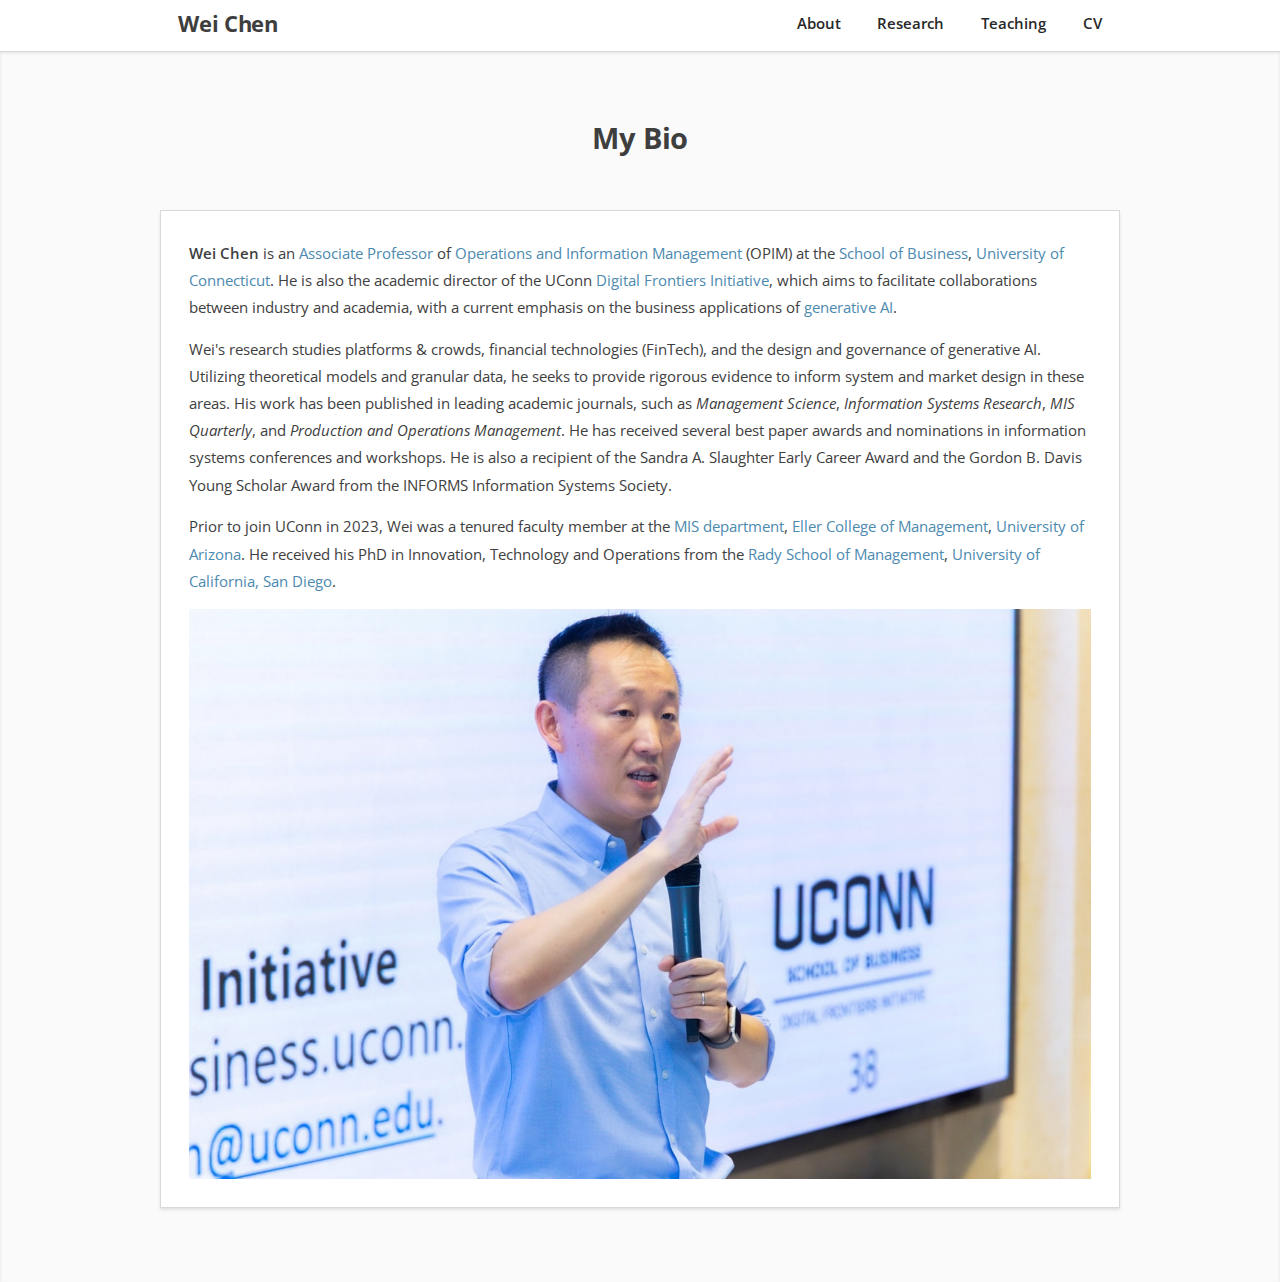
<file: about.html>
<!DOCTYPE HTML>
<!--
	Miniport by HTML5 UP
	html5up.net | @n33co
	Free for personal and commercial use under the CCA 3.0 license (html5up.net/license)
-->
<html>
	<head>
		<title>Wei Chen</title>
		<meta charset="utf-8" />
		<meta name="viewport" content="width=device-width, initial-scale=1, user-scalable=no" />
		<link rel="stylesheet" href="assets/css/main.css" />
	</head>
	<body class="is-preload">

		<!-- Nav -->
            <nav id="nav">
                <ul class="container">
                    <li><a href="index.html">
                            <h3>Wei Chen</h3>
                        </a></li>
                    <li><a href="about.html">About</a></li>
					<!-- <li><a href="genai.html">GenAI</a></li> -->
                    <li><a href="research.html">Research</a></li>
                    <li><a href="teaching.html">Teaching</a></li>
					<li><a href="CV-WeiChen.pdf" target="_blank">CV</a></li>
                </ul>
            </nav>

		<!-- Home -->
			<article class="wrapper style1">
                <header>
                    <h2>My Bio</h2>
                </header>
				<div class="container">                    
					<div class="row">
						<div class="col-12">
                            <section class="box boxleft">
							<p><a href="index.html"><b>Wei Chen</b></a> is an <a href="https://www.business.uconn.edu/person/weichen-opim/"
									target="_blank">Associate Professor</a> of <a href="https://opim.business.uconn.edu/" target="_blank">Operations
									and Information Management</a> (OPIM) at the
								<a href="https://www.business.uconn.edu/" target="_blank">School of Business</a>, <a href="https://uconn.edu/"
									target="_blank">University of Connecticut</a>. He is also the academic director of the UConn <a
									href="https://digitalfrontiers.business.uconn.edu/" target="_blank">Digital Frontiers Initiative</a>, which
								aims to
								facilitate collaborations between industry and academia, with a current emphasis on the business applications of <a href="teaching.html#genai">generative AI</a>.
							</p>
							<p>Wei's research studies platforms & crowds, financial technologies (FinTech), and the design and governance of generative AI. Utilizing theoretical models and granular data, he seeks to provide rigorous evidence to inform system and market design in these areas. His work has been published in leading academic journals, such as <i>Management Science</i>, <i>Information Systems
									Research</i>, <i>MIS Quarterly</i>, and <i>Production and Operations Management</i>. He has received several
								best paper awards and nominations in information systems conferences and workshops. He is also a recipient of the Sandra A. Slaughter Early Career Award and the Gordon B. Davis Young
								Scholar Award from the INFORMS Information Systems Society. </p>
							
							<p>Prior to join UConn in 2023, Wei was a tenured faculty member at the <a
									href="https://eller.arizona.edu/departments-research/schools-departments/mis/">MIS department</a>, <a
									href="https://eller.arizona.edu/" target="_blank">Eller College of Management</a>, <a
									href="https://arizona.edu/" target="_blank">University of Arizona</a>. He received his PhD in Innovation,
								Technology and Operations from the <a href="https://rady.ucsd.edu/" target="_blank">Rady School of Management</a>,
								<a href="https://ucsd.edu/" target="_blank">University of California, San Diego</a>.
							</p>

							<div class="image">
								
								<img src="images/weichen-talk-2.jpg" alt="Wei Chen at an AI event" />
								
							</div>
                            </section>
						</div>
                    </div>		
				</div>	
			</article>

		
		<!-- Scripts -->
			<script src="assets/js/jquery.min.js"></script>
			<script src="assets/js/jquery.scrolly.min.js"></script>
			<script src="assets/js/browser.min.js"></script>
			<script src="assets/js/breakpoints.min.js"></script>
			<script src="assets/js/util.js"></script>
			<script src="assets/js/main.js"></script>

			<!-- Global site tag (gtag.js) - Google Analytics -->
			<script async src="https://www.googletagmanager.com/gtag/js?id=UA-55384618-1"></script>
			<script>
			  window.dataLayer = window.dataLayer || [];
			  function gtag(){dataLayer.push(arguments);}
			  gtag('js', new Date());

			  gtag('config', 'UA-55384618-1');
			</script>
	</body>
</html>
</file>
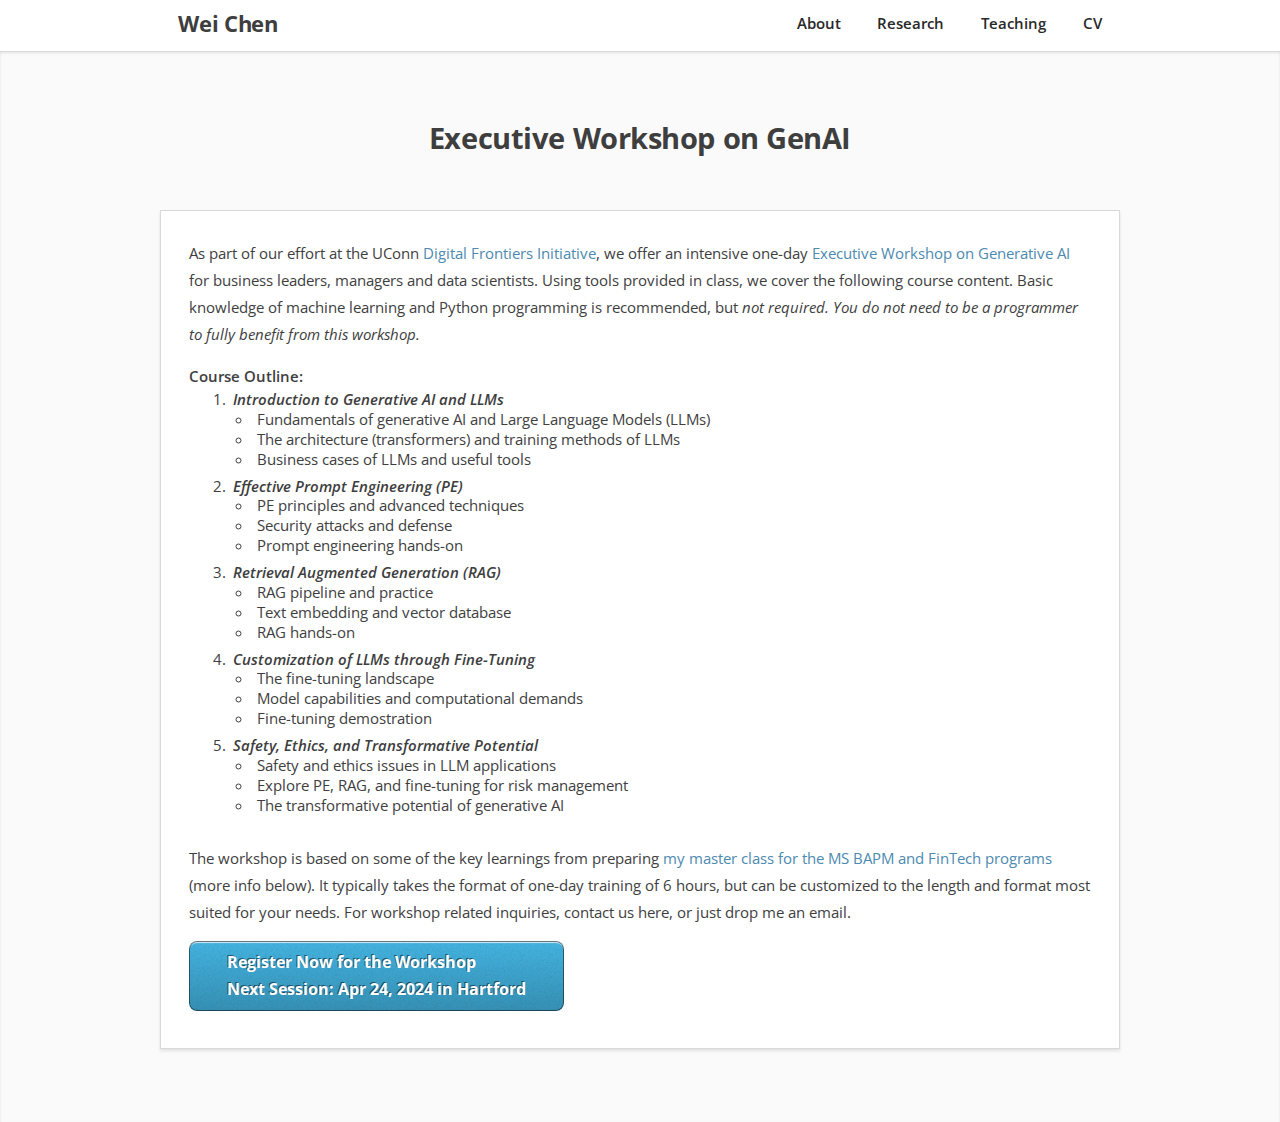
<file: genai.html>
<!DOCTYPE HTML>
<!--
	Miniport by HTML5 UP
	html5up.net | @n33co
	Free for personal and commercial use under the CCA 3.0 license (html5up.net/license)
-->
<html>
	<head>
		<title>Wei Chen</title>
		<meta charset="utf-8" />
		<meta name="viewport" content="width=device-width, initial-scale=1, user-scalable=no" />
		<link rel="stylesheet" href="assets/css/main.css" />
	</head>
	<body class="is-preload">

		<!-- Nav -->
			<nav id="nav">
				<ul class="container">
					<li><a href="index.html">
							<h3>Wei Chen</h3>
						</a></li>
					<li><a href="about.html">About</a></li>
					<!-- <li><a href="genai.html">GenAI</a></li> -->
					<li><a href="research.html">Research</a></li>
					<li><a href="teaching.html">Teaching</a></li>
					<li><a href="CV-WeiChen.pdf" target="_blank">CV</a></li>
				</ul>
			</nav>

		<!-- Teaching -->
			<article id="genai" class="wrapper style1">
				<header><h2>Executive Workshop on GenAI</h2></header>
				<div class="container">
					<div class="row">
						<div class="col-12">
							<section class="box boxleft">
								<p>As part of our effort at the UConn <a id="dfi" href="https://digitalfrontiers.business.uconn.edu/" target="_blank">Digital Frontiers Initiative</a>, we offer an intensive one-day <a href="#genai">Executive Workshop on Generative AI</a> for business leaders, managers and data scientists. Using tools provided in class, we cover the following course content. Basic knowledge of machine learning and Python programming is recommended, but <em>not required. You do not need to be a programmer to fully benefit from this workshop.</em>
								</p>
								<b>Course Outline:</b>
								<ol class="subsec">
									<li><em>Introduction to Generative AI and LLMs</em>
										<ul>
											<li class="ch">Fundamentals of generative AI and Large Language Models (LLMs) </li>
											<li class="ch">The architecture (transformers) and training
											methods of LLMs</li>
											<li class="ch">Business cases of LLMs and useful tools</li>
										</ul>
									</li>
									<li><em>Effective Prompt Engineering (PE)</em>
										<ul>
											<li class="ch">PE principles and advanced techniques</li>
											<li class="ch">Security attacks and defense</li>
											<li class="ch">Prompt engineering hands-on</li>
										</ul>
									</li>
									<li><em>Retrieval Augmented Generation (RAG)</em>
										<ul>
											<li class="ch">RAG pipeline and practice</li>
											<li class="ch">Text embedding and vector database</li>
											<li class="ch">RAG hands-on</li>
										</ul>
									</li>
									<li><em>Customization of LLMs through Fine-Tuning</em>
										<ul>
											<li class="ch">The fine-tuning landscape</li>
											<li class="ch">Model capabilities and computational demands</li>
											<li class="ch">Fine-tuning demostration</li>
										</ul>
									</li>
									<li><em>Safety, Ethics, and Transformative Potential</em>
										<ul>
											<li class="ch">Safety and ethics issues in LLM applications</li>
											<li class="ch">Explore PE, RAG, and fine-tuning for risk management</li>
											<li class="ch">The transformative potential of generative
											AI</li>
										</ul>
									</li>
								</ol>
								<p>The workshop is based on some of the key learnings from preparing <a href="#genaiclass">my master class for the MS BAPM and FinTech programs</a> (more info below). It typically takes the format of one-day training of 6 hours, but can be customized to the length and format most suited for your needs.
								For workshop
								related inquiries, contact us here, or just drop me an email.</p>

								<a href="https://s.uconn.edu/genai-training" target="_blank" class="button scrolly">Register Now for the Workshop<br />
								Next Session: Apr 24, 2024 in Hartford</a>
								
							</section>
						</div>
					</div>
				</div>
			</article>

		<!-- Scripts -->
			<script src="assets/js/jquery.min.js"></script>
			<script src="assets/js/jquery.scrolly.min.js"></script>
			<script src="assets/js/browser.min.js"></script>
			<script src="assets/js/breakpoints.min.js"></script>
			<script src="assets/js/util.js"></script>
			<script src="assets/js/main.js"></script>

			<!-- Global site tag (gtag.js) - Google Analytics -->
			<script async src="https://www.googletagmanager.com/gtag/js?id=UA-55384618-1"></script>
			<script>
			  window.dataLayer = window.dataLayer || [];
			  function gtag(){dataLayer.push(arguments);}
			  gtag('js', new Date());

			  gtag('config', 'UA-55384618-1');
			</script>
	</body>
</html>
</file>
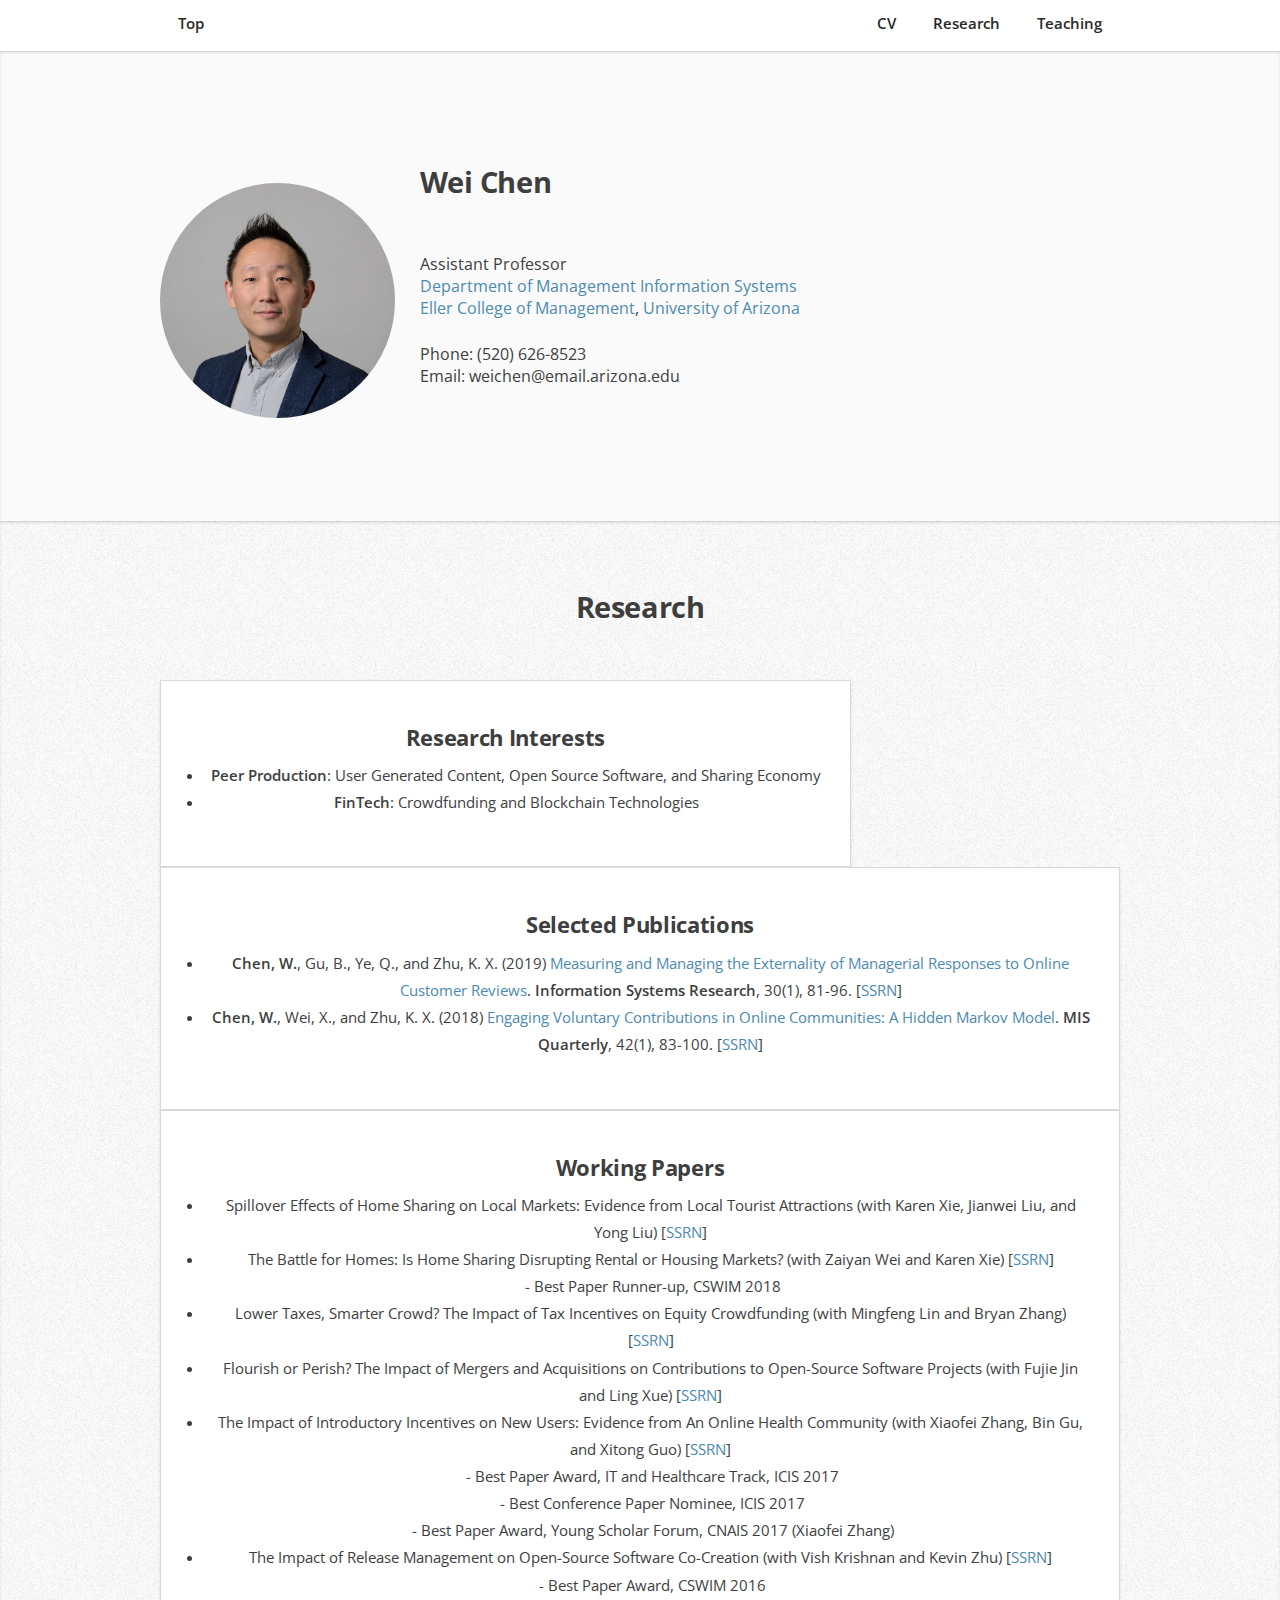
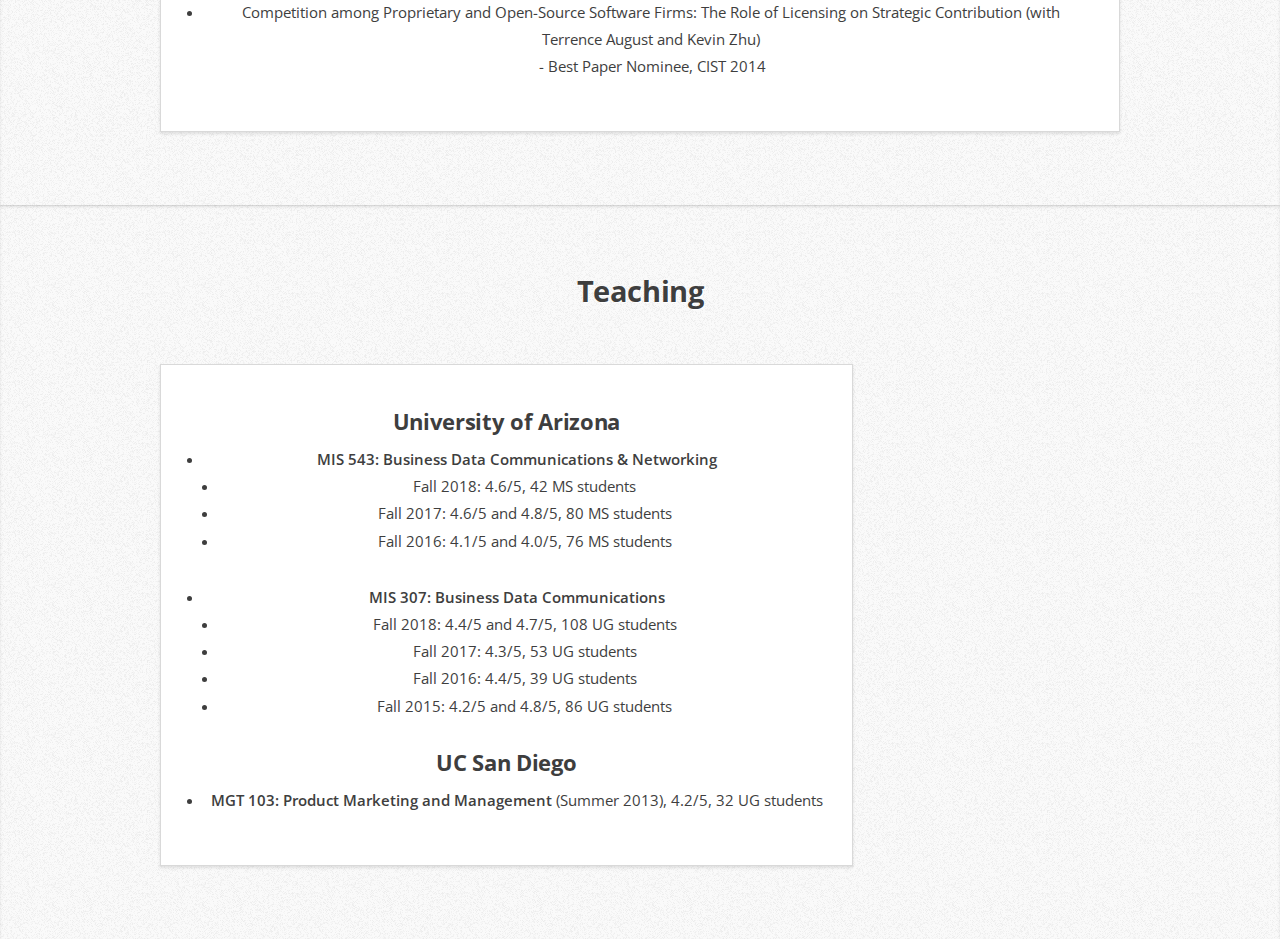
<file: index-backup.html>
<!DOCTYPE HTML>
<!--
	Miniport by HTML5 UP
	html5up.net | @n33co
	Free for personal and commercial use under the CCA 3.0 license (html5up.net/license)
-->
<html>
	<head>
		<title>Wei Chen</title>
		<meta charset="utf-8" />
		<meta name="viewport" content="width=device-width, initial-scale=1" />
		<!--[if lte IE 8]><script src="assets/js/ie/html5shiv.js"></script><![endif]-->
		<link rel="stylesheet" href="assets/css/main.css" />
		<!--[if lte IE 8]><link rel="stylesheet" href="assets/css/ie8.css" /><![endif]-->
		<!--[if lte IE 9]><link rel="stylesheet" href="assets/css/ie9.css" /><![endif]-->
	</head>
	<body>

		<!-- Nav -->
			<nav id="nav">
				<ul class="container">
					<li><a href="#top">Top</a></li>
					<li><a href="./CV-WeiChen.pdf">CV</a></li>
					<li><a href="#research">Research</a></li>
					<li><a href="#teaching">Teaching</a></li>
					<!-- <li><a href="#updates">Updates</a></li> -->
				</ul>
			</nav>

		<!-- Home -->
			<div class="wrapper style1 first">
				<article class="container" id="top">
					<div class="row">
						<div class="4u 12u(mobile)">
							<span class="image fit"><img src="images/weichen.jpg" alt="" /></span>
						</div>
						<div class="8u 12u(mobile)">
							<header>
								<h2>Wei Chen</h2>
							</header>
							<section>
								<p>Assistant Professor<br/>
								<a href="http://mis.eller.arizona.edu">Department of Management Information Systems</a><br/>
								<a href="http://www.eller.arizona.edu">Eller College of Management</a>, <a href="http://www.arizona.edu">University of Arizona</a>
								</p>
								<p>Phone: (520) 626-8523
								<br/>Email: weichen@email.arizona.edu
								</p>
							</section>
						</div>
					</div>
					<!--
					<div class="row">
						<div class="12u 12u(mobile)">
								<section class="box style1">
									<h3>Education</h3>
									<ul class="pub">
										<li><b>2009-2015 <a href="http://rady.ucsd.edu/">Rady School of Management</a>, <a href="http://www.ucsd.edu/">University of California, San Diego</a></b> 
										<br/><i>Ph.D. Innovation, Technology and Operations</i></li>
										<li><b>2002-2008 <a href="http://en.hit.edu.cn/">Harbin Institute of Technology</a>, Harbin, China</b>
											<br/><i>M.S. Management Science and Engineering, 2008</i>
											<br/><i>B.S. Management Information Systems, 2006</i>
										</li>
									</ul>
								</section>
							</div>
					</div>
					-->
				</article>
			</div>

			<!-- Main Content -->
			<div class="wrapper style2">
				<article id="research">
					<header>
						<h2>Research</h2>
					</header>
					<div class="container">
						<div class="row">
							<div class="12u 12u(mobile)">
								<section class="box style1">
								<h3>Research Interests</h3>
								<ul class="pub">
									<li><b>Peer Production</b>: User Generated Content, Open Source Software, and Sharing Economy</li>
									<li><b>FinTech</b>: Crowdfunding and Blockchain Technologies</li>
								</ul>
								</section>
							</div>
						</div>
						<div class="row">
							<div class="12u 12u(mobile)">
								<section class="box style1">
									<h3>Selected Publications</h3>
									<ul class="pub">
										<li><b>Chen, W.</b>, Gu, B., Ye, Q., and Zhu, K. X. (2019) <a href="https://pubsonline.informs.org/doi/10.1287/isre.2018.0781" target="_blank">Measuring and Managing the Externality of Managerial Responses to Online Customer Reviews</a>. <b>Information Systems Research</b>, 30(1), 81-96. 
											[<a href="https://papers.ssrn.com/abstract=3112895" target="_blank">SSRN</a>]
										</li>
										
										<li><b>Chen, W.</b>, Wei, X., and Zhu, K. X. (2018) <a href="https://misq.org/engaging-voluntary-contributions-in-online-communities-a-hidden-markov-mode.html" target="_blank">Engaging Voluntary Contributions in Online Communities: A Hidden Markov Model</a>. <b>MIS Quarterly</b>, 42(1), 83-100. 
											[<a href="https://papers.ssrn.com/sol3/papers.cfm?abstract_id=3027723" target="_blank">SSRN</a>]</li>
									</ul>
								</section>
							</div>
						</div>
						<div class="row">
							<div class="12u 12u(mobile)">
								<section class="box style1">
									<h3>Working Papers</h3>
									<ul class="pub">
										<li>Spillover Effects of Home Sharing on Local Markets: Evidence from Local Tourist Attractions (with Karen Xie, Jianwei Liu, and Yong Liu) [<a href="https://papers.ssrn.com/abstract=3317307" target="_blank">SSRN</a>]</li>

										<li>The Battle for Homes: Is Home Sharing Disrupting Rental or Housing Markets? (with Zaiyan Wei and Karen Xie) [<a href="https://papers.ssrn.com/abstract=3257521" target="_blank">SSRN</a>]
										</br>
										&nbsp;- Best Paper Runner-up, CSWIM 2018</li>
										</li>

										<li>Lower Taxes, Smarter Crowd? The Impact of Tax Incentives on Equity Crowdfunding (with Mingfeng Lin and Bryan Zhang)
										[<a href="https://papers.ssrn.com/sol3/papers.cfm?abstract_id=3206256" target="_blank">SSRN</a>]</li>

										<li>Flourish or Perish? The Impact of Mergers and Acquisitions on Contributions to Open-Source Software Projects (with Fujie Jin and Ling Xue) 
										[<a href="https://papers.ssrn.com/sol3/papers.cfm?abstract_id=3197897" target="_blank">SSRN</a>]</li>

										<li>The Impact of Introductory Incentives on New Users: Evidence from An Online Health Community (with Xiaofei Zhang, Bin Gu, and Xitong Guo) 
										[<a href="https://papers.ssrn.com/sol3/papers.cfm?abstract_id=2705270" target="_blank">SSRN</a>]
										</br>
										&nbsp;- Best Paper Award, IT and Healthcare Track, ICIS 2017</br> 
										&nbsp;- Best Conference Paper Nominee, ICIS 2017</br>
										&nbsp;- Best Paper Award, Young Scholar Forum, CNAIS 2017 (Xiaofei Zhang)</li>

										<li>The Impact of Release Management on Open-Source Software Co-Creation (with Vish Krishnan and Kevin Zhu) 
										[<a href="http://ssrn.com/abstract=3135073" target="_blank">SSRN</a>]</br>
										&nbsp;- Best Paper Award, CSWIM 2016</li>

										<li>Competition among Proprietary and Open-Source Software Firms: The Role of Licensing on Strategic Contribution (with Terrence August and Kevin Zhu)</br>
										&nbsp;- Best Paper Nominee, CIST 2014</li>
									</ul>
								</section>
							</div>
						</div>
					</div>
				</article>
			</div>
			<div class="wrapper style2">
				<article id="teaching">
					<header><h2>Teaching</h2></header>
					<div class="container">
						<div class="row">
							<div class="12u 12u(mobile)">
								<section class="box style1">
									<h3>University of Arizona</h3>
									<ul class="pub">
										<li><b>MIS 543: Business Data Communications & Networking</b></li>
										<ul>
											<li>Fall 2018: 4.6/5, 42 MS students</li>
											<li>Fall 2017: 4.6/5 and 4.8/5, 80 MS students</li>
											<li>Fall 2016: 4.1/5 and 4.0/5, 76 MS students</li>
										</ul>
										<li><b>MIS 307: Business Data Communications</b></li>
										<ul>
											<li>Fall 2018: 4.4/5 and 4.7/5, 108 UG students</li>
											<li>Fall 2017: 4.3/5, 53 UG students</li>
											<li>Fall 2016: 4.4/5, 39 UG students</li>
											<li>Fall 2015: 4.2/5 and 4.8/5, 86 UG students</li>
										</ul>
										
									</ul>
									<h3>UC San Diego</h3>
									<ul class="pub">
										<li><b>MGT 103: Product Marketing and Management</b> (Summer 2013), 4.2/5, 32 UG students </li>
									</ul>
								</section>
							</div>
						</div>
					</div>
				</article>
			</div>
			

		<!-- Scripts -->
			<script src="assets/js/jquery.min.js"></script>
			<script src="assets/js/jquery.scrolly.min.js"></script>
			<script src="assets/js/skel.min.js"></script>
			<script src="assets/js/skel-viewport.min.js"></script>
			<script src="assets/js/util.js"></script>
			<!--[if lte IE 8]><script src="assets/js/ie/respond.min.js"></script><![endif]-->
			<script src="assets/js/main.js"></script>
			<script>
			  (function(i,s,o,g,r,a,m){i['GoogleAnalyticsObject']=r;i[r]=i[r]||function(){
			  (i[r].q=i[r].q||[]).push(arguments)},i[r].l=1*new Date();a=s.createElement(o),
			  m=s.getElementsByTagName(o)[0];a.async=1;a.src=g;m.parentNode.insertBefore(a,m)
			  })(window,document,'script','//www.google-analytics.com/analytics.js','ga');

			  ga('create', 'UA-55384618-1', 'auto');
			  ga('send', 'pageview');

			</script>
	</body>
</html>
</file>
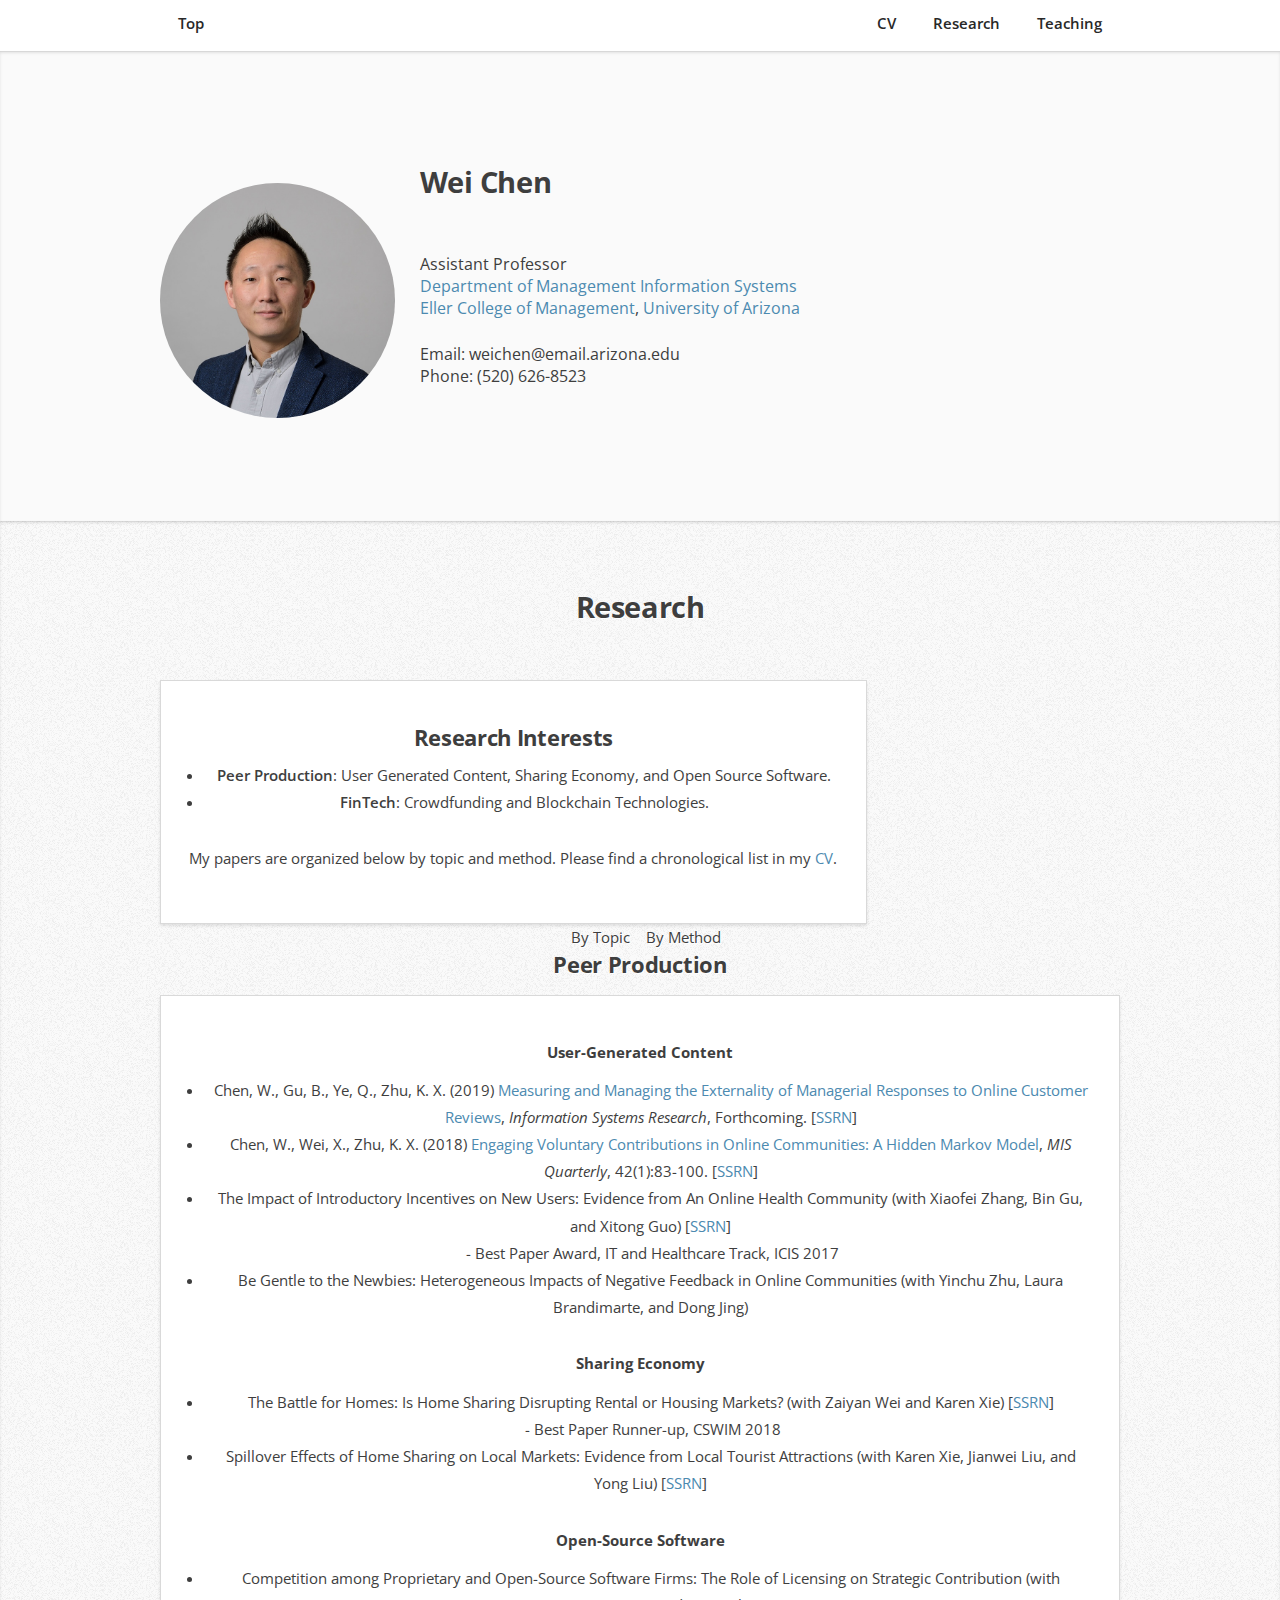
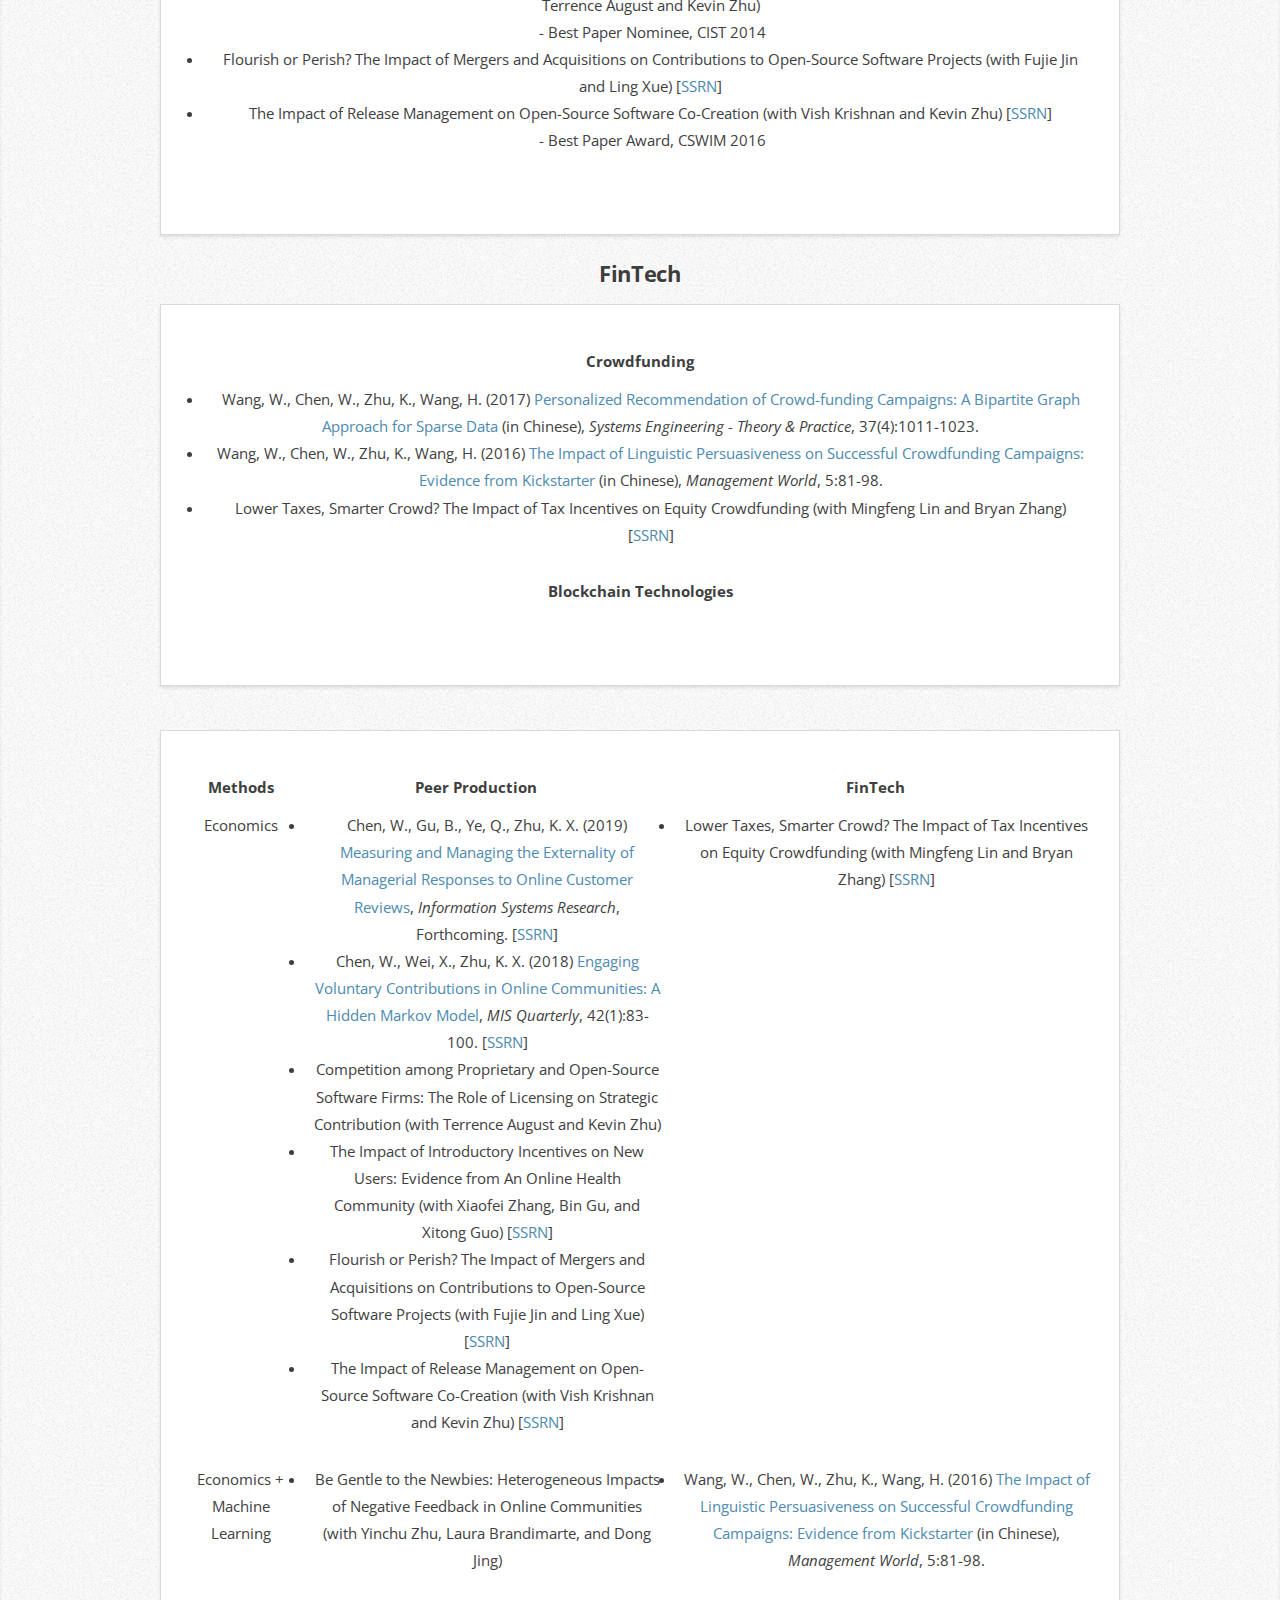
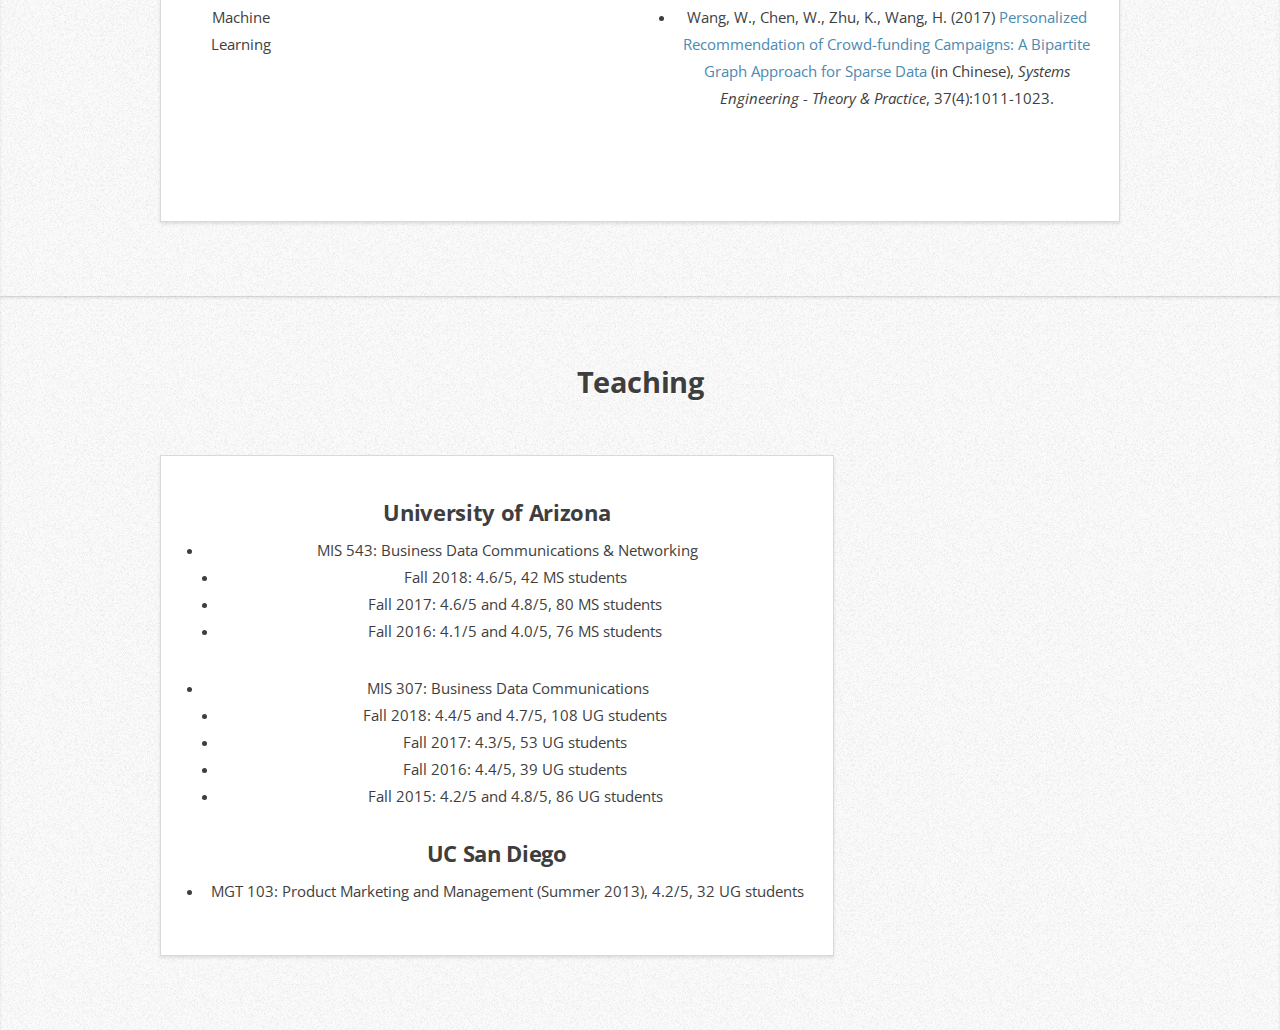
<file: index-matrix.html>
<!DOCTYPE HTML>
<!--
	Miniport by HTML5 UP
	html5up.net | @n33co
	Free for personal and commercial use under the CCA 3.0 license (html5up.net/license)
-->
<html>
	<head>
		<title>Wei Chen</title>
		<meta charset="utf-8" />
		<meta name="viewport" content="width=device-width, initial-scale=1" />
		<!--[if lte IE 8]><script src="assets/js/ie/html5shiv.js"></script><![endif]-->
		<link rel="stylesheet" href="assets/css/main.css" />
		<!--[if lte IE 8]><link rel="stylesheet" href="assets/css/ie8.css" /><![endif]-->
		<!--[if lte IE 9]><link rel="stylesheet" href="assets/css/ie9.css" /><![endif]-->
	</head>
	<body>

		<!-- Nav -->
			<nav id="nav">
				<ul class="container">
					<li><a href="#top">Top</a></li>
					<li><a href="./CV-WeiChen.pdf" target="_blank">CV</a></li>
					<li><a href="#research">Research</a></li>
					<li><a href="#teaching">Teaching</a></li>
					<!-- <li><a href="#updates">Updates</a></li> -->
					<!-- <li><a href="#code">Code</a></li> -->
				</ul>
			</nav>

		<!-- Home -->
			<div class="wrapper style1 first">
				<article class="container" id="top">
					<div class="row">
						<div class="4u 12u(mobile)">
							<span class="image fit"><img src="images/weichen.jpg" alt="" /></span>
						</div>
						<div class="8u 12u(mobile)">
							<header>
								<h2>Wei Chen</h2>
							</header>
							<section>
								<p>Assistant Professor<br/>
								<a href="http://mis.eller.arizona.edu">Department of Management Information Systems</a><br/>
								<a href="http://www.eller.arizona.edu">Eller College of Management</a>, <a href="http://www.arizona.edu">University of Arizona</a>
								</p>
								<p>Email: weichen@email.arizona.edu
								<br/>Phone: (520) 626-8523
								</p>
							</section>
						</div>
					</div>
					<!--
					<div class="row">
						<div class="12u 12u(mobile)">
								<section class="box style1">
									<h3>Education</h3>
									<ul class="pub">
										<li><b>2009-2015 <a href="http://rady.ucsd.edu/">Rady School of Management</a>, <a href="http://www.ucsd.edu/">University of California, San Diego</a></b> 
										<br/><i>Ph.D. Innovation, Technology and Operations</i></li>
										<li><b>2002-2008 <a href="http://en.hit.edu.cn/">Harbin Institute of Technology</a>, Harbin, China</b>
											<br/><i>M.S. Management Science and Engineering, 2008</i>
											<br/><i>B.S. Management Information Systems, 2006</i>
										</li>
									</ul>
								</section>
							</div>
					</div>
					-->
				</article>
			</div>

			<!-- Main Content -->
			<div class="wrapper style2">
				<article id="research">
					<header>
						<h2>Research</h2>
					</header>
					<div class="container">
						<div class="row">
							<div class="12u 12u(mobile)">
								<section class="box style1">
								<h3>Research Interests</h3>
								<ul class="pub">
									<li><b>Peer Production</b>: User Generated Content, Sharing Economy, and Open Source Software.</li>
									<li><b>FinTech</b>: Crowdfunding and Blockchain Technologies.</li>
								</ul>
								<p>My papers are organized below by topic and method. Please find a chronological list in my <a href="./CV-WeiChen.pdf" target="_blank">CV</a>.</p>
								</section>
							</div>
						</div>
						<div id="matrix">
							<input id="tab-topic" type="radio" name="tabs" checked>
							<label for="tab-topic">By Topic</label>

							<input id="tab-method" type="radio" name="tabs">
							<label for="tab-method">By Method</label>

							<!-- Organize my research by topics -->
						  	<section id="content-topic">
						  		<div class="row">
							    <div class="6u 12u(mobile)">
									<h3>Peer Production</h3>
									<div class="box style1">
										<h4>User-Generated Content</h4>
										<ul class="pub">
											<li>Chen, W., Gu, B., Ye, Q., Zhu, K. X. (2019) <a href="https://pubsonline.informs.org/doi/10.1287/isre.2018.0781" target="_blank">Measuring and Managing the Externality of Managerial Responses to Online Customer Reviews</a>, <i>Information Systems Research</i>, Forthcoming. [<a href="https://papers.ssrn.com/abstract=3112895" target="_blank">SSRN</a>]

											<li>Chen, W., Wei, X., Zhu, K. X. (2018) <a href="https://misq.org/engaging-voluntary-contributions-in-online-communities-a-hidden-markov-mode.html" target="_blank">Engaging Voluntary Contributions in Online Communities: A Hidden Markov Model</a>, <i>MIS Quarterly</i>, 42(1):83-100. 
												[<a href="https://papers.ssrn.com/sol3/papers.cfm?abstract_id=3027723" target="_blank">SSRN</a>]
											</li>

											<li>The Impact of Introductory Incentives on New Users: Evidence from An Online Health Community (with Xiaofei Zhang, Bin Gu, and Xitong Guo) 
												[<a href="https://papers.ssrn.com/sol3/papers.cfm?abstract_id=2705270" target="_blank">SSRN</a>]
												</br>
												&nbsp;- Best Paper Award, IT and Healthcare Track, ICIS 2017</br> 
											</li>

											<li>Be Gentle to the Newbies: Heterogeneous Impacts of Negative Feedback in Online Communities (with Yinchu Zhu, Laura Brandimarte, and Dong Jing)</li>

										</ul>

										<h4>Sharing Economy</h4>
										<ul class="pub">
											<li>The Battle for Homes: Is Home Sharing Disrupting Rental or Housing Markets? (with Zaiyan Wei and Karen Xie) [<a href="https://ssrn.com/abstract=3257521" target="_blank">SSRN</a>]
												</br> &nbsp;- Best Paper Runner-up, CSWIM 2018</li>

											<li>Spillover Effects of Home Sharing on Local Markets: Evidence from Local Tourist Attractions (with Karen Xie, Jianwei Liu, and Yong Liu) [<a href="https://papers.ssrn.com/abstract=3317307" target="_blank">SSRN</a>]</li>
										</ul>

										<h4>Open-Source Software</h4>
										<ul class="pub">
											<li>Competition among Proprietary and Open-Source Software Firms: The Role of Licensing on Strategic Contribution (with Terrence August and Kevin Zhu)</br>
												&nbsp;- Best Paper Nominee, CIST 2014</li>

											<li>Flourish or Perish? The Impact of Mergers and Acquisitions on Contributions to Open-Source Software Projects (with Fujie Jin and Ling Xue) [<a href="https://papers.ssrn.com/sol3/papers.cfm?abstract_id=3197897" target="_blank">SSRN</a>]</li>
					
											<li>The Impact of Release Management on Open-Source Software Co-Creation (with Vish Krishnan and Kevin Zhu) 
												[<a href="http://ssrn.com/abstract=3135073" target="_blank">SSRN</a>]</br>
												&nbsp;- Best Paper Award, CSWIM 2016</li>
											
										</ul>
										
									</div>
								</div>
								<div class="6u 12u(mobile)">
									<h3>FinTech</h3>	
									<div class="box style1">	
										<h4>Crowdfunding</h4>									
										<ul class="pub">
											<li>Wang, W., Chen, W., Zhu, K., Wang, H. (2017) <a href="./papers/2017-Crowdfunding-Bipartite-Recommendation.pdf" target="_blank">Personalized Recommendation of Crowd-funding Campaigns: A Bipartite Graph Approach for Sparse Data</a> (in Chinese), <i>Systems Engineering - Theory & Practice</i>, 37(4):1011-1023.</li>

											<li>Wang, W., Chen, W., Zhu, K., Wang, H. (2016) <a href="./papers/2016-Kickstarter-Linguistic-Style.pdf" target="_blank">The Impact of Linguistic Persuasiveness on Successful Crowdfunding Campaigns: Evidence from Kickstarter</a> (in Chinese), <i>Management World</i>, 5:81-98.</li>

											<li>Lower Taxes, Smarter Crowd? The Impact of Tax Incentives on Equity Crowdfunding (with Mingfeng Lin and Bryan Zhang)
											[<a href="https://papers.ssrn.com/sol3/papers.cfm?abstract_id=3206256" target="_blank">SSRN</a>]</li>
										</ul>

									<h4>Blockchain Technologies</h4>
									<ul class="pub">
									</ul>
								</div>
								</div>
							</div>
						  	</section>

						  	<!-- Organize my research by methods -->
						  	<section id="content-method">
							    <div class="12u 12u(mobile) box style1">
							    	<table>
							    		<tr>
							    			<td><h4>Methods</h4></td>
							    			<td><h4>Peer Production</h4></td>
							    			<td><h4>FinTech</h4></td>
							    		</tr>
							    		<tr>
							    			<td>Economics</td>
							    			<td>
							    				<ul class="pub">
							    					<li>Chen, W., Gu, B., Ye, Q., Zhu, K. X. (2019) <a href="https://pubsonline.informs.org/doi/10.1287/isre.2018.0781" target="_blank">Measuring and Managing the Externality of Managerial Responses to Online Customer Reviews</a>, <i>Information Systems Research</i>, Forthcoming. [<a href="https://papers.ssrn.com/abstract=3112895" target="_blank">SSRN</a>]

													<li>Chen, W., Wei, X., Zhu, K. X. (2018) <a href="https://misq.org/engaging-voluntary-contributions-in-online-communities-a-hidden-markov-mode.html" target="_blank">Engaging Voluntary Contributions in Online Communities: A Hidden Markov Model</a>, <i>MIS Quarterly</i>, 42(1):83-100. 
														[<a href="https://papers.ssrn.com/sol3/papers.cfm?abstract_id=3027723" target="_blank">SSRN</a>]
													</li>

													<li>Competition among Proprietary and Open-Source Software Firms: The Role of Licensing on Strategic Contribution (with Terrence August and Kevin Zhu)</li>

													<li>The Impact of Introductory Incentives on New Users: Evidence from An Online Health Community (with Xiaofei Zhang, Bin Gu, and Xitong Guo) 
														[<a href="https://papers.ssrn.com/sol3/papers.cfm?abstract_id=2705270" target="_blank">SSRN</a>]
													</li>

													<li>Flourish or Perish? The Impact of Mergers and Acquisitions on Contributions to Open-Source Software Projects (with Fujie Jin and Ling Xue) [<a href="https://papers.ssrn.com/sol3/papers.cfm?abstract_id=3197897" target="_blank">SSRN</a>]</li>
											
													<li>The Impact of Release Management on Open-Source Software Co-Creation (with Vish Krishnan and Kevin Zhu)
														[<a href="http://ssrn.com/abstract=3135073" target="_blank">SSRN</a>]</li>

												</ul>
							    			</td>
							    			<td>
							    				<ul class="pub">
							    					<li>Lower Taxes, Smarter Crowd? The Impact of Tax Incentives on Equity Crowdfunding (with Mingfeng Lin and Bryan Zhang)
													[<a href="https://papers.ssrn.com/sol3/papers.cfm?abstract_id=3206256" target="_blank">SSRN</a>]</li>

												</ul>
							    			</td>
							    		</tr>
							    		<tr>
							    			<td>Economics + Machine Learning</td>
							    			<td>
							    				<ul class="pub">
								    				<li>Be Gentle to the Newbies: Heterogeneous Impacts of Negative Feedback in Online Communities (with Yinchu Zhu, Laura Brandimarte, and Dong Jing)</li>
								    			</ul>
							    			</td>
							    			<td>
							    				<ul class="pub">
													<li>Wang, W., Chen, W., Zhu, K., Wang, H. (2016) <a href="./papers/2016-Kickstarter-Linguistic-Style.pdf" target="_blank">The Impact of Linguistic Persuasiveness on Successful Crowdfunding Campaigns: Evidence from Kickstarter</a> (in Chinese), <i>Management World</i>, 5:81-98.</li>
												</ul>

										
							    			</td>
							    		</tr>
							    		<tr>
							    			<td>Machine Learning</td>
							    			<td></td>
							    			<td>
							    				<ul class="pub">
							    					<li>Wang, W., Chen, W., Zhu, K., Wang, H. (2017) <a href="./papers/2017-Crowdfunding-Bipartite-Recommendation.pdf" target="_blank">Personalized Recommendation of Crowd-funding Campaigns: A Bipartite Graph Approach for Sparse Data</a> (in Chinese), <i>Systems Engineering - Theory & Practice</i>, 37(4):1011-1023.</li>
												</ul>

							    			</td>
							    		</tr>
							    	</table>
								</div>
						  	</section>
					  	</div>
					</div>
				</article>
			</div>

			<div class="wrapper style2">
				<article id="teaching">
					<header><h2>Teaching</h2></header>
					<div class="container">
						<div class="row">
							<div class="12u 12u(mobile)">
								<section class="box style1">
									<h3>University of Arizona</h3>
									<ul class="pub">
										<li>MIS 543: Business Data Communications & Networking</li>
										<ul>
											<li>Fall 2018: 4.6/5, 42 MS students</li>
											<li>Fall 2017: 4.6/5 and 4.8/5, 80 MS students</li>
											<li>Fall 2016: 4.1/5 and 4.0/5, 76 MS students</li>
										</ul>
										<li>MIS 307: Business Data Communications </li>
										<ul>
											<li>Fall 2018: 4.4/5 and 4.7/5, 108 UG students</li>
											<li>Fall 2017: 4.3/5, 53 UG students</li>
											<li>Fall 2016: 4.4/5, 39 UG students</li>
											<li>Fall 2015: 4.2/5 and 4.8/5, 86 UG students</li>
										</ul>
										
									</ul>
									<h3>UC San Diego</h3>
									<ul class="pub">
										<li>MGT 103: Product Marketing and Management (Summer 2013), 4.2/5, 32 UG students </li>
									</ul>
								</section>
							</div>
						</div>
					</div>
				</article>
			</div>

			<!-- <div class="wrapper style2">
				<article id="updates">
					<header><h2>Latest Updates</h2></header>
					<div class="container">
						<div class="row">
							<div class="12u 12u(mobile)">
								<section class="box style1">
								</section>
							</div>
						</div>
					</div>
				</article>
			</div>

			<div class="wrapper style2">
				<article id="code">
					<header><h2>Code</h2></header>
					<div class="container">
						<div class="row">
							<div class="12u 12u(mobile)">
								<section class="box style1">
								</section>
							</div>
						</div>
					</div>
				</article>
			</div> -->



		<!-- Scripts -->
			<script src="assets/js/jquery.min.js"></script>
			<script src="assets/js/jquery.scrolly.min.js"></script>
			<script src="assets/js/skel.min.js"></script>
			<script src="assets/js/skel-viewport.min.js"></script>
			<script src="assets/js/util.js"></script>
			<!--[if lte IE 8]><script src="assets/js/ie/respond.min.js"></script><![endif]-->
			<script src="assets/js/main.js"></script>
			<!-- <script>
			  (function(i,s,o,g,r,a,m){i['GoogleAnalyticsObject']=r;i[r]=i[r]||function(){
			  (i[r].q=i[r].q||[]).push(arguments)},i[r].l=1*new Date();a=s.createElement(o),
			  m=s.getElementsByTagName(o)[0];a.async=1;a.src=g;m.parentNode.insertBefore(a,m)
			  })(window,document,'script','//www.google-analytics.com/analytics.js','ga');

			  ga('create', 'UA-55384618-1', 'auto');
			  ga('send', 'pageview');

			</script> -->
	</body>
</html>
</file>
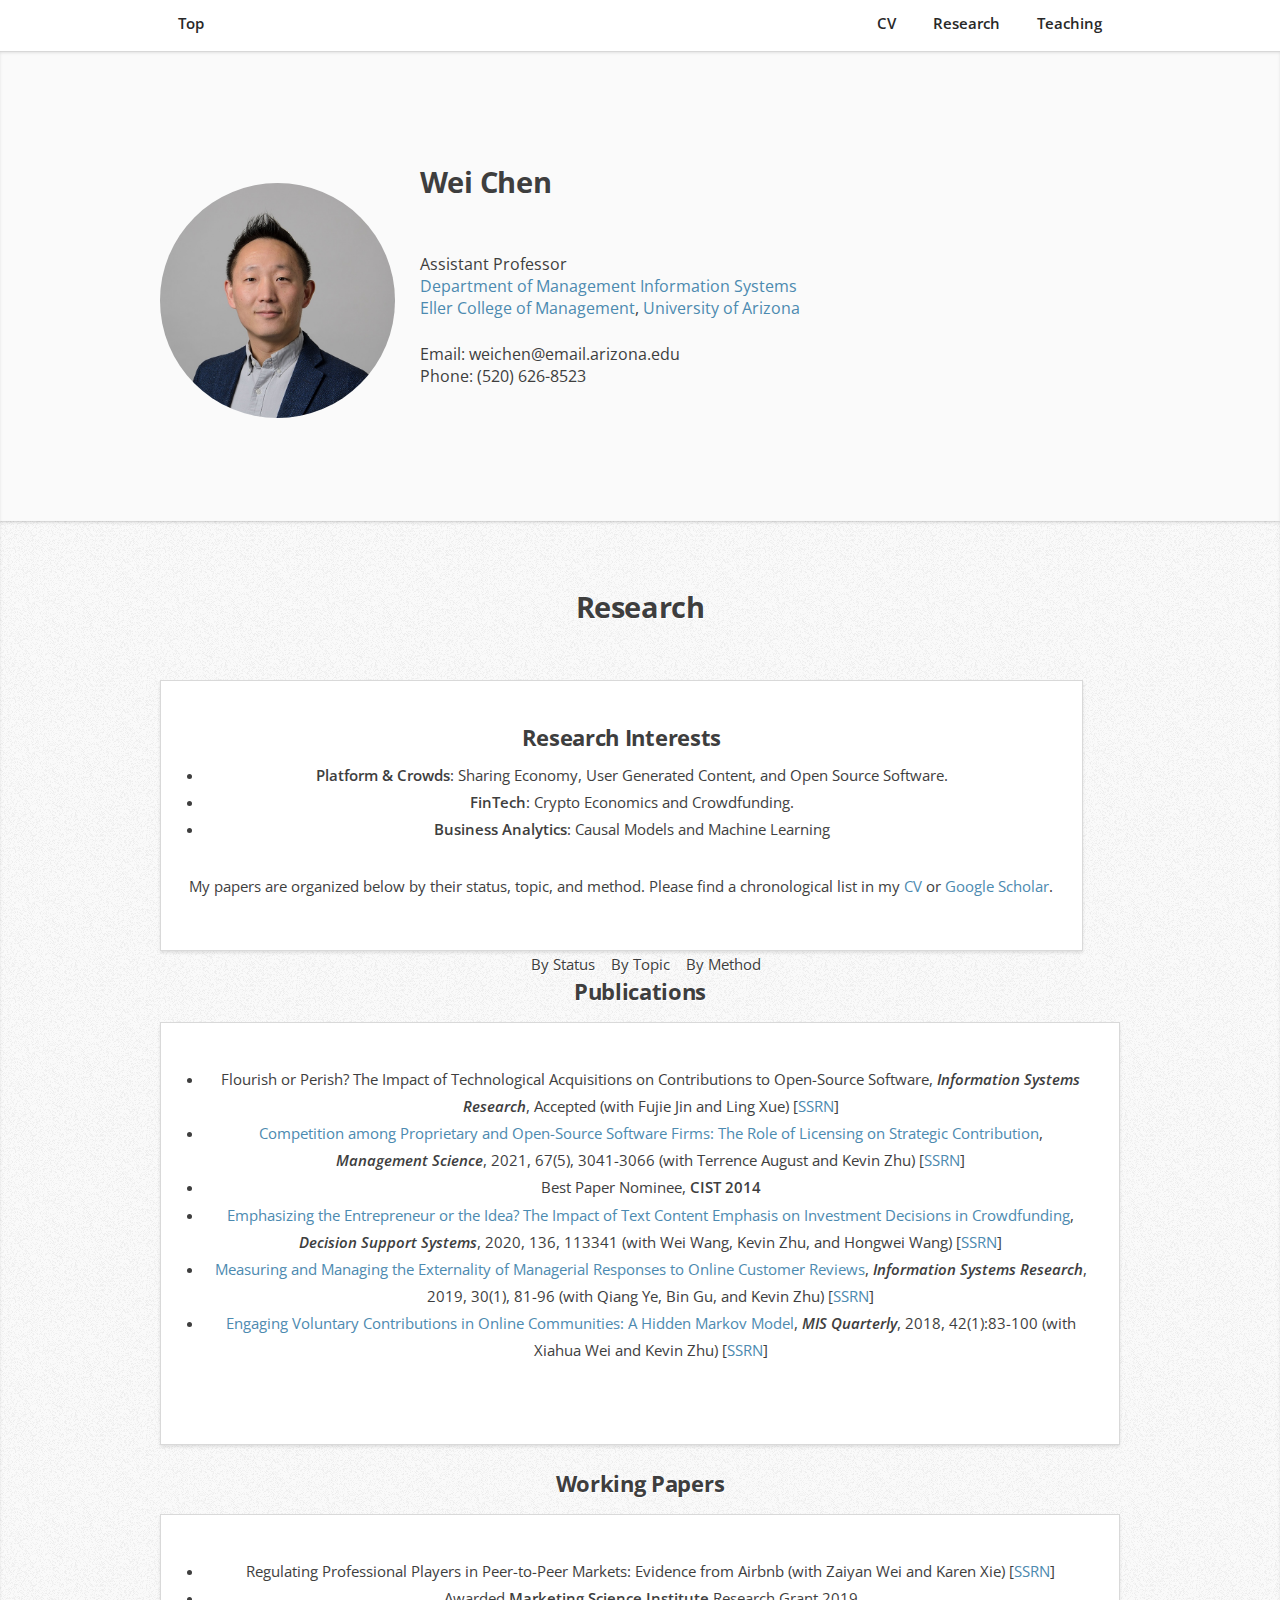
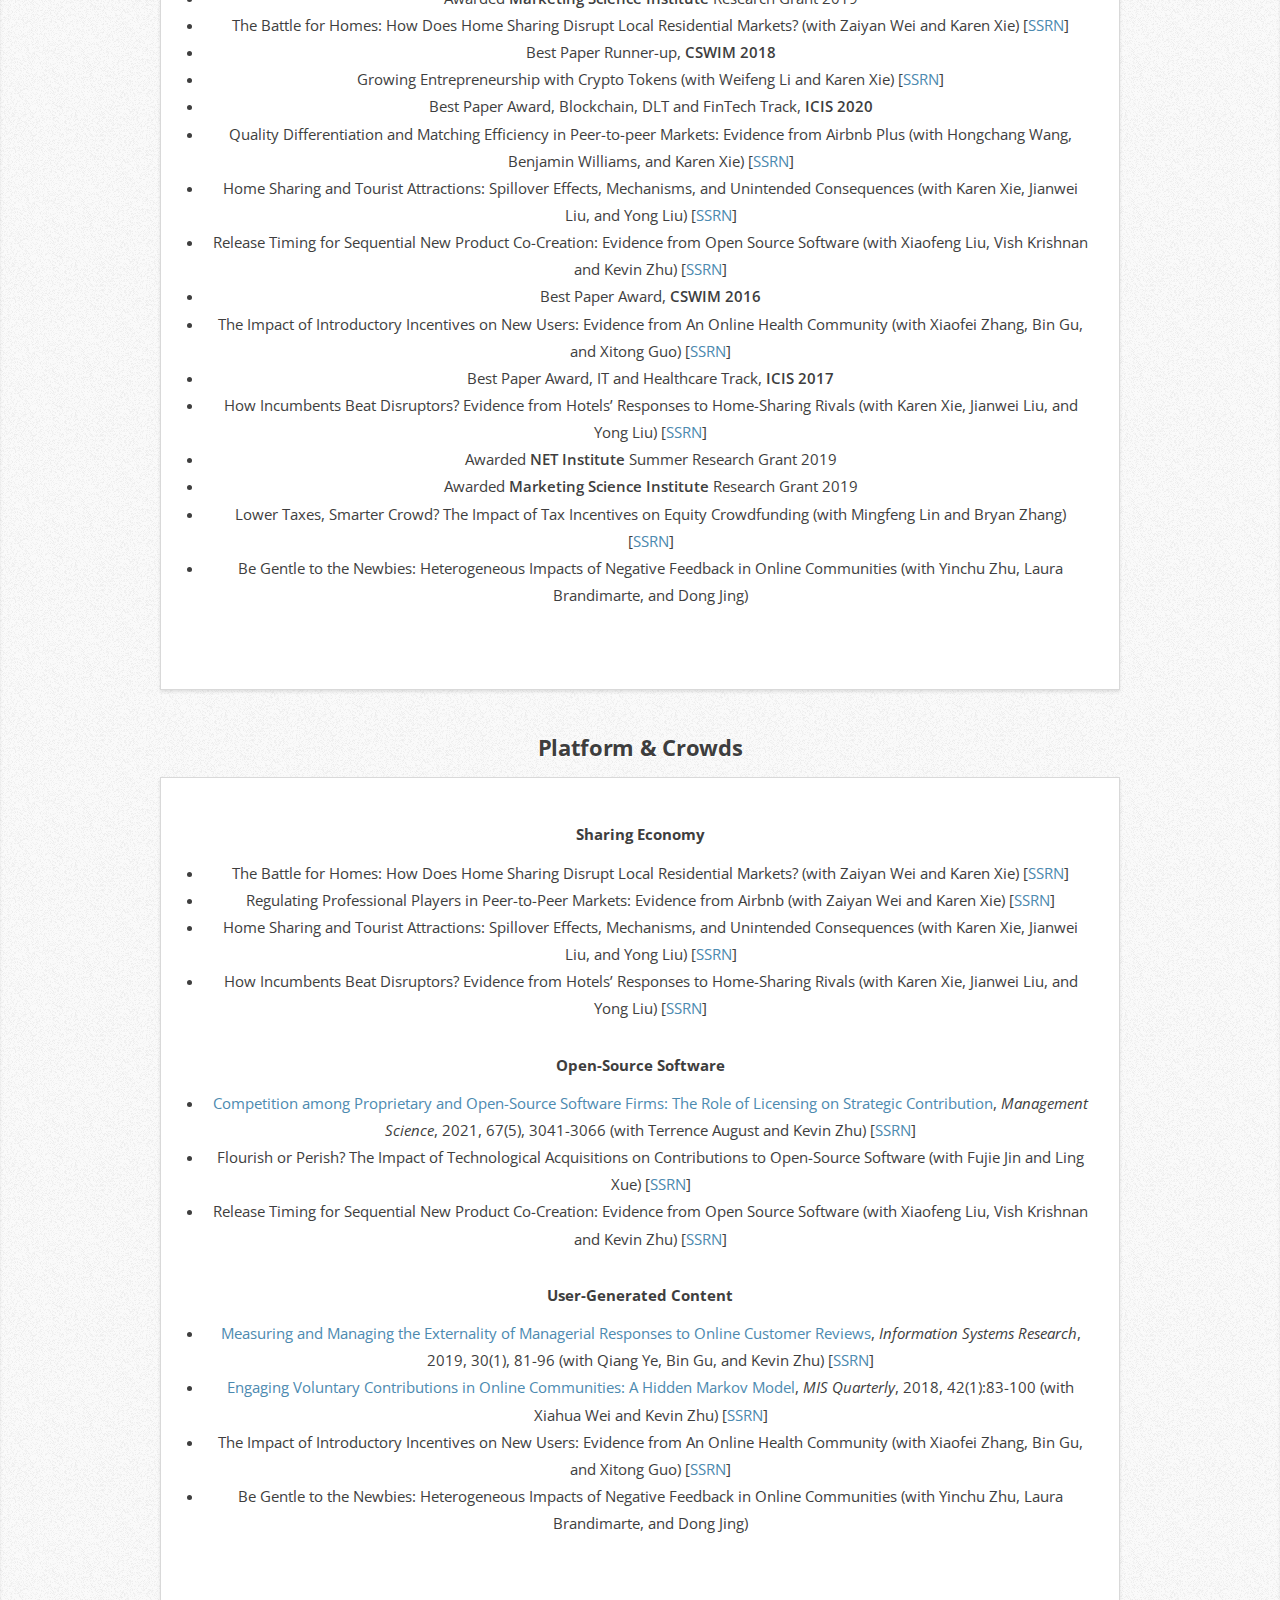
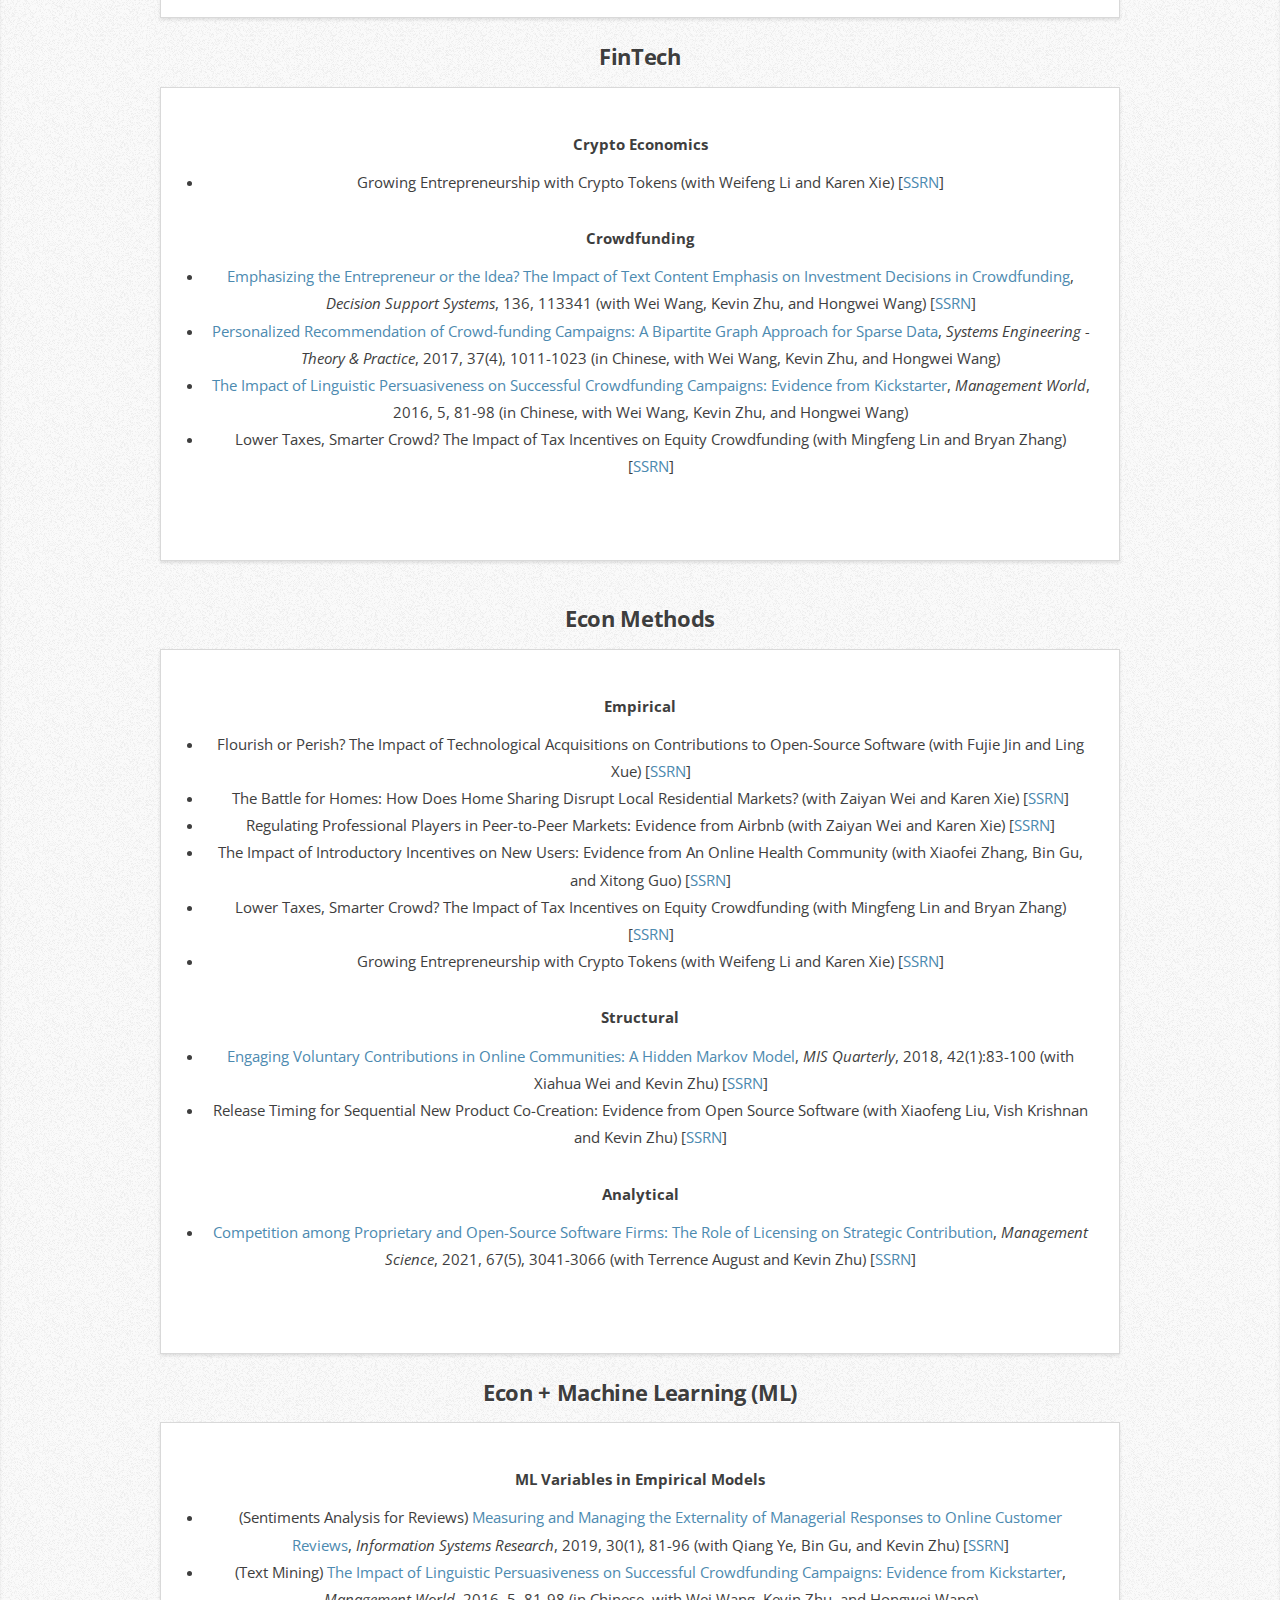
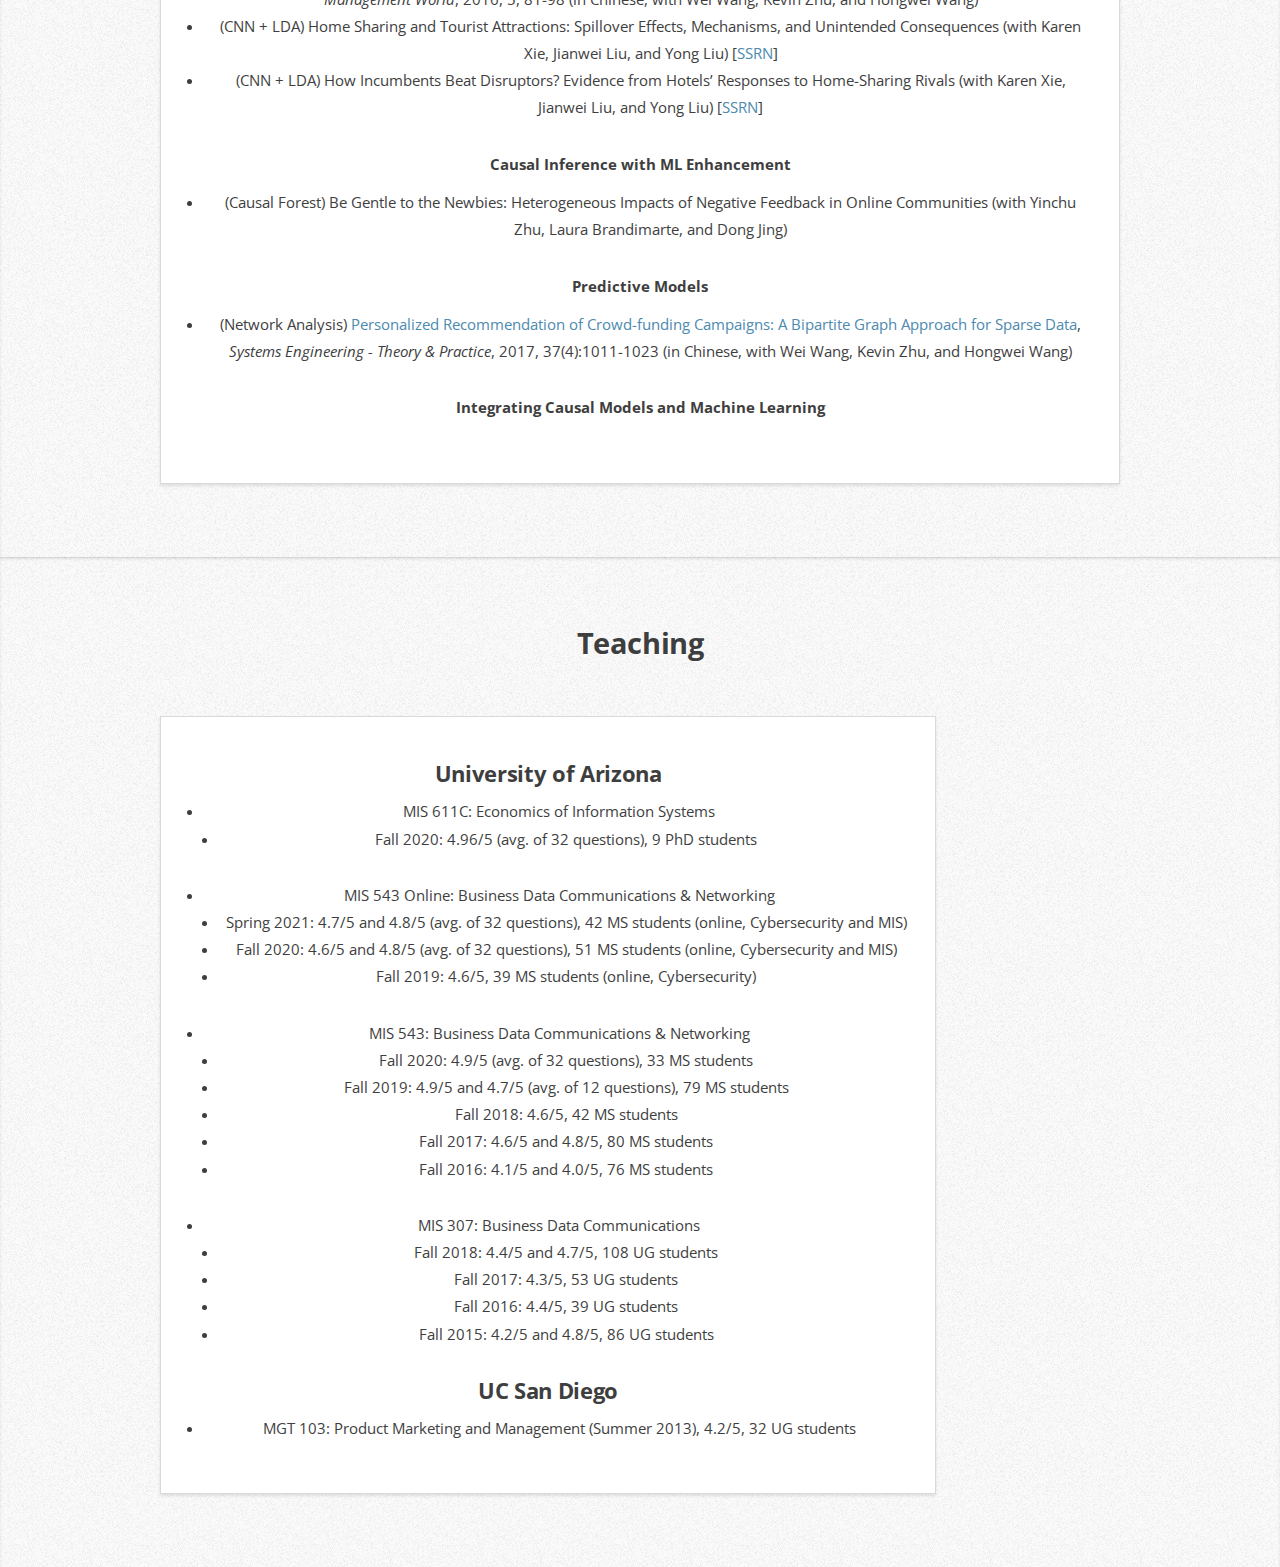
<file: index_v1.html>
<!DOCTYPE HTML>
<!--
	Miniport by HTML5 UP
	html5up.net | @n33co
	Free for personal and commercial use under the CCA 3.0 license (html5up.net/license)
-->
<html>
	<head>
		<title>Wei Chen</title>
		<meta charset="utf-8" />
		<meta name="viewport" content="width=device-width, initial-scale=1" />
		<!--[if lte IE 8]><script src="assets/js/ie/html5shiv.js"></script><![endif]-->
		<link rel="stylesheet" href="assets/css/main.css" />
		<!--[if lte IE 8]><link rel="stylesheet" href="assets/css/ie8.css" /><![endif]-->
		<!--[if lte IE 9]><link rel="stylesheet" href="assets/css/ie9.css" /><![endif]-->
	</head>
	<body>

		<!-- Nav -->
			<nav id="nav">
				<ul class="container">
					<li><a href="#top">Top</a></li>
					<li><a href="./CV-WeiChen.pdf" target="_blank">CV</a></li>
					<li><a href="#research">Research</a></li>
					<li><a href="#teaching">Teaching</a></li>
					<!-- <li><a href="#updates">Updates</a></li> -->
					<!-- <li><a href="#code">Code</a></li> -->
				</ul>
			</nav>

		<!-- Home -->
			<div class="wrapper style1 first">
				<article class="container" id="top">
					<div class="row">
						<div class="4u 12u(mobile)">
							<span class="image fit"><img src="images/weichen.jpg" alt="" /></span>
						</div>
						<div class="8u 12u(mobile)">
							<header>
								<h2>Wei Chen</h2>
							</header>
							<section>
								<p>Assistant Professor<br/>
								<a href="http://mis.eller.arizona.edu">Department of Management Information Systems</a><br/>
								<a href="http://www.eller.arizona.edu">Eller College of Management</a>, <a href="http://www.arizona.edu">University of Arizona</a>
								</p>
								<p>Email: weichen@email.arizona.edu
								<br/>Phone: (520) 626-8523
								</p>
							</section>
						</div>
					</div>
					<!--
					<div class="row">
						<div class="12u 12u(mobile)">
								<section class="box style1">
									<h3>Education</h3>
									<ul class="pub">
										<li><b>2009-2015 <a href="http://rady.ucsd.edu/">Rady School of Management</a>, <a href="http://www.ucsd.edu/">University of California, San Diego</a></b> 
										<br/><i>Ph.D. Innovation, Technology and Operations</i></li>
										<li><b>2002-2008 <a href="http://en.hit.edu.cn/">Harbin Institute of Technology</a>, Harbin, China</b>
											<br/><i>M.S. Management Science and Engineering, 2008</i>
											<br/><i>B.S. Management Information Systems, 2006</i>
										</li>
									</ul>
								</section>
							</div>
					</div>
					-->
				</article>
			</div>

			<!-- Main Content -->
			<div class="wrapper style2">
				<article id="research">
					<header>
						<h2>Research</h2>
					</header>
					<div class="container">
						<div class="row">
							<div class="12u 12u(mobile)">
								<section class="box style1">
								<h3>Research Interests</h3>
								<ul class="pub">
									<li><b>Platform & Crowds</b>: Sharing Economy, User Generated Content, and Open Source Software.</li>
									<li><b>FinTech</b>: Crypto Economics and Crowdfunding.</li>
									<li><b>Business Analytics</b>: Causal Models and Machine Learning </li>
								</ul>
								<p>My papers are organized below by their status, topic, and method. Please find a chronological list in my <a href="./CV-WeiChen.pdf" target="_blank">CV</a> or <a href="https://scholar.google.com/citations?user=iVx4QZwAAAAJ&hl=en" target="_blank">Google Scholar</a>.</p>
								</section>
							</div>
						</div>
						<div id="matrix">
							<input id="tab-status" type="radio" name="tabs" checked>
							<label for="tab-status">By Status</label>

							<input id="tab-topic" type="radio" name="tabs">
							<label for="tab-topic">By Topic</label>

							<input id="tab-method" type="radio" name="tabs">
							<label for="tab-method">By Method</label>

							<!-- Organize my research by status -->
						  	<section id="content-status">
						  		<div class="row">
							    <div class="6u 12u(mobile)">
									<h3>Publications</h3>
									<div class="box style1">							
										<ul class="pub">
											<li>Flourish or Perish? The Impact of Technological Acquisitions on Contributions to Open-Source Software, <strong><i>Information Systems Research</i></strong>, Accepted (with Fujie Jin and Ling Xue) [<a href="https://papers.ssrn.com/abstract=3197897" target="_blank">SSRN</a>]</li>

											<li><a href="https://pubsonline.informs.org/doi/abs/10.1287/mnsc.2020.3674" target="_blank">Competition among Proprietary and Open-Source Software Firms: The Role of Licensing on Strategic Contribution</a>, <strong><i>Management Science</i></strong>, 2021, 67(5), 3041-3066 (with Terrence August and Kevin Zhu)
												[<a href="https://papers.ssrn.com/abstract=3575058" target="_blank">SSRN</a>]
											</li>
												<li class="award">Best Paper Nominee, <strong>CIST 2014</strong></li>

											<li><a href="https://www.sciencedirect.com/science/article/pii/S0167923620300968" target="_blank">Emphasizing the Entrepreneur or the Idea? The Impact of Text Content Emphasis on Investment Decisions in Crowdfunding</a>, <strong><i>Decision Support Systems</i></strong>, 2020, 136, 113341 (with Wei Wang, Kevin Zhu, and Hongwei Wang)
												[<a href="https://papers.ssrn.com/sol3/papers.cfm?abstract_id=3625511" target="_blank">SSRN</a>]
											</li>

											<li><a href="https://pubsonline.informs.org/doi/10.1287/isre.2018.0781" target="_blank">Measuring and Managing the Externality of Managerial Responses to Online Customer Reviews</a>, <strong><i>Information Systems Research</i></strong>, 2019, 30(1), 81-96 (with Qiang Ye, Bin Gu, and Kevin Zhu) [<a href="https://papers.ssrn.com/abstract=3112895" target="_blank">SSRN</a>]
											</li>
											<li><a href="https://misq.org/engaging-voluntary-contributions-in-online-communities-a-hidden-markov-mode.html" target="_blank">Engaging Voluntary Contributions in Online Communities: A Hidden Markov Model</a>, <strong><i>MIS Quarterly</i></strong>, 2018, 42(1):83-100 (with Xiahua Wei and Kevin Zhu) 
												[<a href="https://papers.ssrn.com/sol3/papers.cfm?abstract_id=3027723" target="_blank">SSRN</a>]
											</li>
										</ul>										
									</div>
								</div>
								<div class="6u 12u(mobile)">
									<h3>Working Papers</h3>	
									<div class="box style1">	
										<ul class="pub">
											<li>Regulating Professional Players in Peer-to-Peer Markets: Evidence from Airbnb (with Zaiyan Wei and Karen Xie) [<a href="https://papers.ssrn.com/abstract=3450793" target="_blank">SSRN</a>]</li>
												<li class="award">Awarded <strong>Marketing Science Institute</strong> Research Grant 2019</li>

											<li>The Battle for Homes: How Does Home Sharing Disrupt Local Residential Markets? (with Zaiyan Wei and Karen Xie) [<a href="https://ssrn.com/abstract=3257521" target="_blank">SSRN</a>]</li>
												<li class="award">Best Paper Runner-up, <strong>CSWIM 2018</strong></li>

											<li>Growing Entrepreneurship with Crypto Tokens (with Weifeng Li and Karen Xie) [<a href="https://papers.ssrn.com/abstract=3472069" target="_blank">SSRN</a>]</li>
												<li class="award">Best Paper Award, Blockchain, DLT and FinTech Track, <strong>ICIS 2020</strong></li>

											<li>Quality Differentiation and Matching Efficiency in Peer-to-peer Markets: Evidence from Airbnb Plus (with Hongchang Wang, Benjamin Williams, and Karen Xie) [<a href="https://papers.ssrn.com/abstract=3706386" target="_blank">SSRN</a>]</li>

											<li>Home Sharing and Tourist Attractions: Spillover Effects, Mechanisms, and Unintended Consequences (with Karen Xie, Jianwei Liu, and Yong Liu) [<a href="https://papers.ssrn.com/abstract=3317307" target="_blank">SSRN</a>]</li>

											<li>Release Timing for Sequential New Product Co-Creation: Evidence from Open Source Software (with Xiaofeng Liu, Vish Krishnan and Kevin Zhu) [<a href="http://ssrn.com/abstract=3135073" target="_blank">SSRN</a>]</li>
												<li class="award">Best Paper Award, <strong>CSWIM 2016</strong></li>

											<li>The Impact of Introductory Incentives on New Users: Evidence from An Online Health Community (with Xiaofei Zhang, Bin Gu, and Xitong Guo) [<a href="https://papers.ssrn.com/sol3/papers.cfm?abstract_id=2705270" target="_blank">SSRN</a>] </li>
												<li class="award">Best Paper Award, IT and Healthcare Track, <strong>ICIS 2017</strong></li>
											
											<li>How Incumbents Beat Disruptors? Evidence from Hotels’ Responses to Home-Sharing Rivals (with Karen Xie, Jianwei Liu, and Yong Liu) [<a href="https://papers.ssrn.com/abstract=3468450" target="_blank">SSRN</a>]</li>
												<li class="award">Awarded <strong>NET Institute</strong> Summer Research Grant 2019</li>
												<li class="award">Awarded <strong>Marketing Science Institute</strong> Research Grant 2019</li>

											<li>Lower Taxes, Smarter Crowd? The Impact of Tax Incentives on Equity Crowdfunding (with Mingfeng Lin and Bryan Zhang)
											[<a href="https://papers.ssrn.com/abstract=3206256" target="_blank">SSRN</a>]</li>

											<li>Be Gentle to the Newbies: Heterogeneous Impacts of Negative Feedback in Online Communities (with Yinchu Zhu, Laura Brandimarte, and Dong Jing)</li>
										</ul>								
									</div>
								</div>
								</div>
						  	</section>

							<!-- Organize my research by topics -->
						  	<section id="content-topic">
						  		<div class="row">
							    <div class="6u 12u(mobile)">
									<h3>Platform & Crowds</h3>
									<div class="box style1">
										<h4>Sharing Economy</h4>
										<ul class="pub">
											<li>The Battle for Homes: How Does Home Sharing Disrupt Local Residential Markets? (with Zaiyan Wei and Karen Xie) [<a href="https://ssrn.com/abstract=3257521" target="_blank">SSRN</a>]</li>

											<li>Regulating Professional Players in Peer-to-Peer Markets: Evidence from Airbnb (with Zaiyan Wei and Karen Xie) [<a href="https://papers.ssrn.com/abstract=3450793" target="_blank">SSRN</a>]</li>

											<li>Home Sharing and Tourist Attractions: Spillover Effects, Mechanisms, and Unintended Consequences (with Karen Xie, Jianwei Liu, and Yong Liu) [<a href="https://papers.ssrn.com/abstract=3317307" target="_blank">SSRN</a>]</li>

											<li>How Incumbents Beat Disruptors? Evidence from Hotels’ Responses to Home-Sharing Rivals (with Karen Xie, Jianwei Liu, and Yong Liu) [<a href="https://papers.ssrn.com/abstract=3468450" target="_blank">SSRN</a>]</li>
										</ul>

										<h4>Open-Source Software</h4>
										<ul class="pub">
											<li><a href="https://pubsonline.informs.org/doi/abs/10.1287/mnsc.2020.3674" target="_blank">Competition among Proprietary and Open-Source Software Firms: The Role of Licensing on Strategic Contribution</a>, <i>Management Science</i>, 2021, 67(5), 3041-3066 (with Terrence August and Kevin Zhu) [<a href="https://papers.ssrn.com/abstract=3575058" target="_blank">SSRN</a>]</li>

											<li>Flourish or Perish? The Impact of Technological Acquisitions on Contributions to Open-Source Software (with Fujie Jin and Ling Xue) [<a href="https://papers.ssrn.com/abstract=3197897" target="_blank">SSRN</a>]</li>
					
											<li>Release Timing for Sequential New Product Co-Creation: Evidence from Open Source Software (with Xiaofeng Liu, Vish Krishnan and Kevin Zhu) 
												[<a href="http://ssrn.com/abstract=3135073" target="_blank">SSRN</a>]</li>
											
										</ul>

										<h4>User-Generated Content</h4>
										<ul class="pub">
											<li><a href="https://pubsonline.informs.org/doi/10.1287/isre.2018.0781" target="_blank">Measuring and Managing the Externality of Managerial Responses to Online Customer Reviews</a>, <i>Information Systems Research</i>, 2019, 30(1), 81-96 (with Qiang Ye, Bin Gu, and Kevin Zhu) [<a href="https://papers.ssrn.com/abstract=3112895" target="_blank">SSRN</a>]

											<li><a href="https://misq.org/engaging-voluntary-contributions-in-online-communities-a-hidden-markov-mode.html" target="_blank">Engaging Voluntary Contributions in Online Communities: A Hidden Markov Model</a>, <i>MIS Quarterly</i>, 2018, 42(1):83-100 (with Xiahua Wei and Kevin Zhu) 
												[<a href="https://papers.ssrn.com/sol3/papers.cfm?abstract_id=3027723" target="_blank">SSRN</a>]
											</li>

											<li>The Impact of Introductory Incentives on New Users: Evidence from An Online Health Community (with Xiaofei Zhang, Bin Gu, and Xitong Guo) 
												[<a href="https://papers.ssrn.com/sol3/papers.cfm?abstract_id=2705270" target="_blank">SSRN</a>]
											</li>

											<li>Be Gentle to the Newbies: Heterogeneous Impacts of Negative Feedback in Online Communities (with Yinchu Zhu, Laura Brandimarte, and Dong Jing)</li>

										</ul>
										
									</div>
								</div>
								<div class="6u 12u(mobile)">
									<h3>FinTech</h3>	
									<div class="box style1">	
										<h4>Crypto Economics</h4>
										<ul class="pub">
											<li>Growing Entrepreneurship with Crypto Tokens (with Weifeng Li and Karen Xie) [<a href="https://papers.ssrn.com/abstract=3472069" target="_blank">SSRN</a>]</li>
										</ul>

										<h4>Crowdfunding</h4>									
										<ul class="pub">
											<li><a href="https://www.sciencedirect.com/science/article/pii/S0167923620300968" target="_blank">Emphasizing the Entrepreneur or the Idea? The Impact of Text Content Emphasis on Investment Decisions in Crowdfunding</a>, <i>Decision Support Systems</i>, 136, 113341 (with Wei Wang, Kevin Zhu, and Hongwei Wang)
												[<a href="https://papers.ssrn.com/sol3/papers.cfm?abstract_id=3625511" target="_blank">SSRN</a>]
											</li>
											<li><a href="./papers/2017-Crowdfunding-Bipartite-Recommendation.pdf" target="_blank">Personalized Recommendation of Crowd-funding Campaigns: A Bipartite Graph Approach for Sparse Data</a>, <i>Systems Engineering - Theory & Practice</i>, 2017, 37(4), 1011-1023 (in Chinese, with Wei Wang, Kevin Zhu, and Hongwei Wang)</li>

											<li><a href="./papers/2016-Kickstarter-Linguistic-Style.pdf" target="_blank">The Impact of Linguistic Persuasiveness on Successful Crowdfunding Campaigns: Evidence from Kickstarter</a>, <i>Management World</i>, 2016, 5, 81-98 (in Chinese, with Wei Wang, Kevin Zhu, and Hongwei Wang)</li>

											<li>Lower Taxes, Smarter Crowd? The Impact of Tax Incentives on Equity Crowdfunding (with Mingfeng Lin and Bryan Zhang)
											[<a href="https://papers.ssrn.com/abstract=3206256" target="_blank">SSRN</a>]</li>
										</ul>
								</div>
								</div>
							</div>
						  	</section>

						  	<!-- Organize my research by methods -->
						  	<section id="content-method">
						  		<div class="row">
							    	<div class="6u 12u(mobile)">
										<h3>Econ Methods</h3>
										<div class="box style1">							
											<h4>Empirical</h4>
											<ul class="pub">
												<li>Flourish or Perish? The Impact of Technological Acquisitions on Contributions to Open-Source Software (with Fujie Jin and Ling Xue) [<a href="https://papers.ssrn.com/sol3/papers.cfm?abstract_id=3197897" target="_blank">SSRN</a>]</li>

												<li>The Battle for Homes: How Does Home Sharing Disrupt Local Residential Markets? (with Zaiyan Wei and Karen Xie) [<a href="https://ssrn.com/abstract=3257521" target="_blank">SSRN</a>]

												<li>Regulating Professional Players in Peer-to-Peer Markets: Evidence from Airbnb (with Zaiyan Wei and Karen Xie) [<a href="https://papers.ssrn.com/abstract=3450793" target="_blank">SSRN</a>]</li>

												<li>The Impact of Introductory Incentives on New Users: Evidence from An Online Health Community (with Xiaofei Zhang, Bin Gu, and Xitong Guo) 
													[<a href="https://papers.ssrn.com/sol3/papers.cfm?abstract_id=2705270" target="_blank">SSRN</a>]
												</li>

												<li>Lower Taxes, Smarter Crowd? The Impact of Tax Incentives on Equity Crowdfunding (with Mingfeng Lin and Bryan Zhang)
														[<a href="https://papers.ssrn.com/sol3/papers.cfm?abstract_id=3206256" target="_blank">SSRN</a>]</li>
												
												<li>Growing Entrepreneurship with Crypto Tokens (with Weifeng Li and Karen Xie) [<a href="https://papers.ssrn.com/abstract=3472069" target="_blank">SSRN</a>]</li>
											</ul>
											
											<h4>Structural</h4>
											<ul class="pub">
												<li><a href="https://misq.org/engaging-voluntary-contributions-in-online-communities-a-hidden-markov-mode.html" target="_blank">Engaging Voluntary Contributions in Online Communities: A Hidden Markov Model</a>, <i>MIS Quarterly</i>, 2018, 42(1):83-100 (with Xiahua Wei and Kevin Zhu) 
												[<a href="https://papers.ssrn.com/sol3/papers.cfm?abstract_id=3027723" target="_blank">SSRN</a>]
												</li>
												
												<li>Release Timing for Sequential New Product Co-Creation: Evidence from Open Source Software (with Xiaofeng Liu, Vish Krishnan and Kevin Zhu) 
													[<a href="http://ssrn.com/abstract=3135073" target="_blank">SSRN</a>]</li>

											</ul>

											<h4>Analytical</h4>
											<ul class="pub">
												<li><a href="https://pubsonline.informs.org/doi/abs/10.1287/mnsc.2020.3674" target="_blank">Competition among Proprietary and Open-Source Software Firms: The Role of Licensing on Strategic Contribution</a>, <i>Management Science</i>, 2021, 67(5), 3041-3066 (with Terrence August and Kevin Zhu) [<a href="https://papers.ssrn.com/abstract=3575058" target="_blank">SSRN</a>]</li>
											</ul>
										</div>
									</div>
									<div class="6u 12u(mobile)">
										<h3>Econ + Machine Learning (ML)</h3>	
										<div class="box style1">	
										<h4>ML Variables in Empirical Models</h4>
										<ul class="pub">
											<li>(Sentiments Analysis for Reviews) <a href="https://pubsonline.informs.org/doi/10.1287/isre.2018.0781" target="_blank">Measuring and Managing the Externality of Managerial Responses to Online Customer Reviews</a>, <i>Information Systems Research</i>, 2019, 30(1), 81-96 (with Qiang Ye, Bin Gu, and Kevin Zhu) [<a href="https://papers.ssrn.com/abstract=3112895" target="_blank">SSRN</a>]</li>
											<li>(Text Mining) <a href="./papers/2016-Kickstarter-Linguistic-Style.pdf" target="_blank">The Impact of Linguistic Persuasiveness on Successful Crowdfunding Campaigns: Evidence from Kickstarter</a>, <i>Management World</i>, 2016, 5, 81-98 (in Chinese, with Wei Wang, Kevin Zhu, and Hongwei Wang)</li>
											<li> (CNN + LDA) Home Sharing and Tourist Attractions: Spillover Effects, Mechanisms, and Unintended Consequences (with Karen Xie, Jianwei Liu, and Yong Liu) [<a href="https://papers.ssrn.com/abstract=3317307" target="_blank">SSRN</a>]</li>
											<li> (CNN + LDA) How Incumbents Beat Disruptors? Evidence from Hotels’ Responses to Home-Sharing Rivals (with Karen Xie, Jianwei Liu, and Yong Liu) [<a href="https://papers.ssrn.com/abstract=3468450" target="_blank">SSRN</a>]</li></li>

										</ul>

										<h4>Causal Inference with ML Enhancement</h4>
										<ul class="pub">
											<li>(Causal Forest) Be Gentle to the Newbies: Heterogeneous Impacts of Negative Feedback in Online Communities (with Yinchu Zhu, Laura Brandimarte, and Dong Jing)</li>
										</ul>						

										<h4>Predictive Models</h4>
										<ul class="pub">
											<li>(Network Analysis) <a href="./papers/2017-Crowdfunding-Bipartite-Recommendation.pdf" target="_blank">Personalized Recommendation of Crowd-funding Campaigns: A Bipartite Graph Approach for Sparse Data</a>, <i>Systems Engineering - Theory & Practice</i>, 2017, 37(4):1011-1023 (in Chinese, with Wei Wang, Kevin Zhu, and Hongwei Wang)</li>
										</ul>


										<h4>Integrating Causal Models and Machine Learning</h4>
									</div>
								</div>
						  	</section>
					  	</div>
					</div>
				</article>
			</div>

			<div class="wrapper style2">
				<article id="teaching">
					<header><h2>Teaching</h2></header>
					<div class="container">
						<div class="row">
							<div class="12u 12u(mobile)">
								<section class="box style1">
									<h3>University of Arizona</h3>
									<ul class="pub">
										<li>MIS 611C: Economics of Information Systems</li>
										<ul>
											<li>Fall 2020: 4.96/5 (avg. of 32 questions), 9 PhD students</li>
										</ul>
										<li>MIS 543 Online: Business Data Communications & Networking</li>
										<ul>
											<li>Spring 2021: 4.7/5 and 4.8/5 (avg. of 32 questions), 42 MS students (online, Cybersecurity and MIS)</li>
											<li>Fall 2020: 4.6/5 and 4.8/5 (avg. of 32 questions), 51 MS students (online, Cybersecurity and MIS)</li>
											<li>Fall 2019: 4.6/5, 39 MS students (online, Cybersecurity)</li>
										</ul>
										<li>MIS 543: Business Data Communications & Networking</li>
										<ul>
											<li>Fall 2020: 4.9/5 (avg. of 32 questions), 33 MS students</li>
											<li>Fall 2019: 4.9/5 and 4.7/5 (avg. of 12 questions), 79 MS students</li>
											<li>Fall 2018: 4.6/5, 42 MS students</li>
											<li>Fall 2017: 4.6/5 and 4.8/5, 80 MS students</li>
											<li>Fall 2016: 4.1/5 and 4.0/5, 76 MS students</li>
										</ul>
										<li>MIS 307: Business Data Communications </li>
										<ul>
											<li>Fall 2018: 4.4/5 and 4.7/5, 108 UG students</li>
											<li>Fall 2017: 4.3/5, 53 UG students</li>
											<li>Fall 2016: 4.4/5, 39 UG students</li>
											<li>Fall 2015: 4.2/5 and 4.8/5, 86 UG students</li>
										</ul>
										
									</ul>
									<h3>UC San Diego</h3>
									<ul class="pub">
										<li>MGT 103: Product Marketing and Management (Summer 2013), 4.2/5, 32 UG students </li>
									</ul>
								</section>
							</div>
						</div>
					</div>
				</article>
			</div>

		<!-- Scripts -->
			<script src="assets/js/jquery.min.js"></script>
			<script src="assets/js/jquery.scrolly.min.js"></script>
			<script src="assets/js/skel.min.js"></script>
			<script src="assets/js/skel-viewport.min.js"></script>
			<script src="assets/js/util.js"></script>
			<!--[if lte IE 8]><script src="assets/js/ie/respond.min.js"></script><![endif]-->
			<script src="assets/js/main.js"></script>
			<!-- Global site tag (gtag.js) - Google Analytics -->
			<script async src="https://www.googletagmanager.com/gtag/js?id=UA-55384618-1"></script>
			<script>
			  window.dataLayer = window.dataLayer || [];
			  function gtag(){dataLayer.push(arguments);}
			  gtag('js', new Date());

			  gtag('config', 'UA-55384618-1');
			</script>
	</body>
</html>
</file>
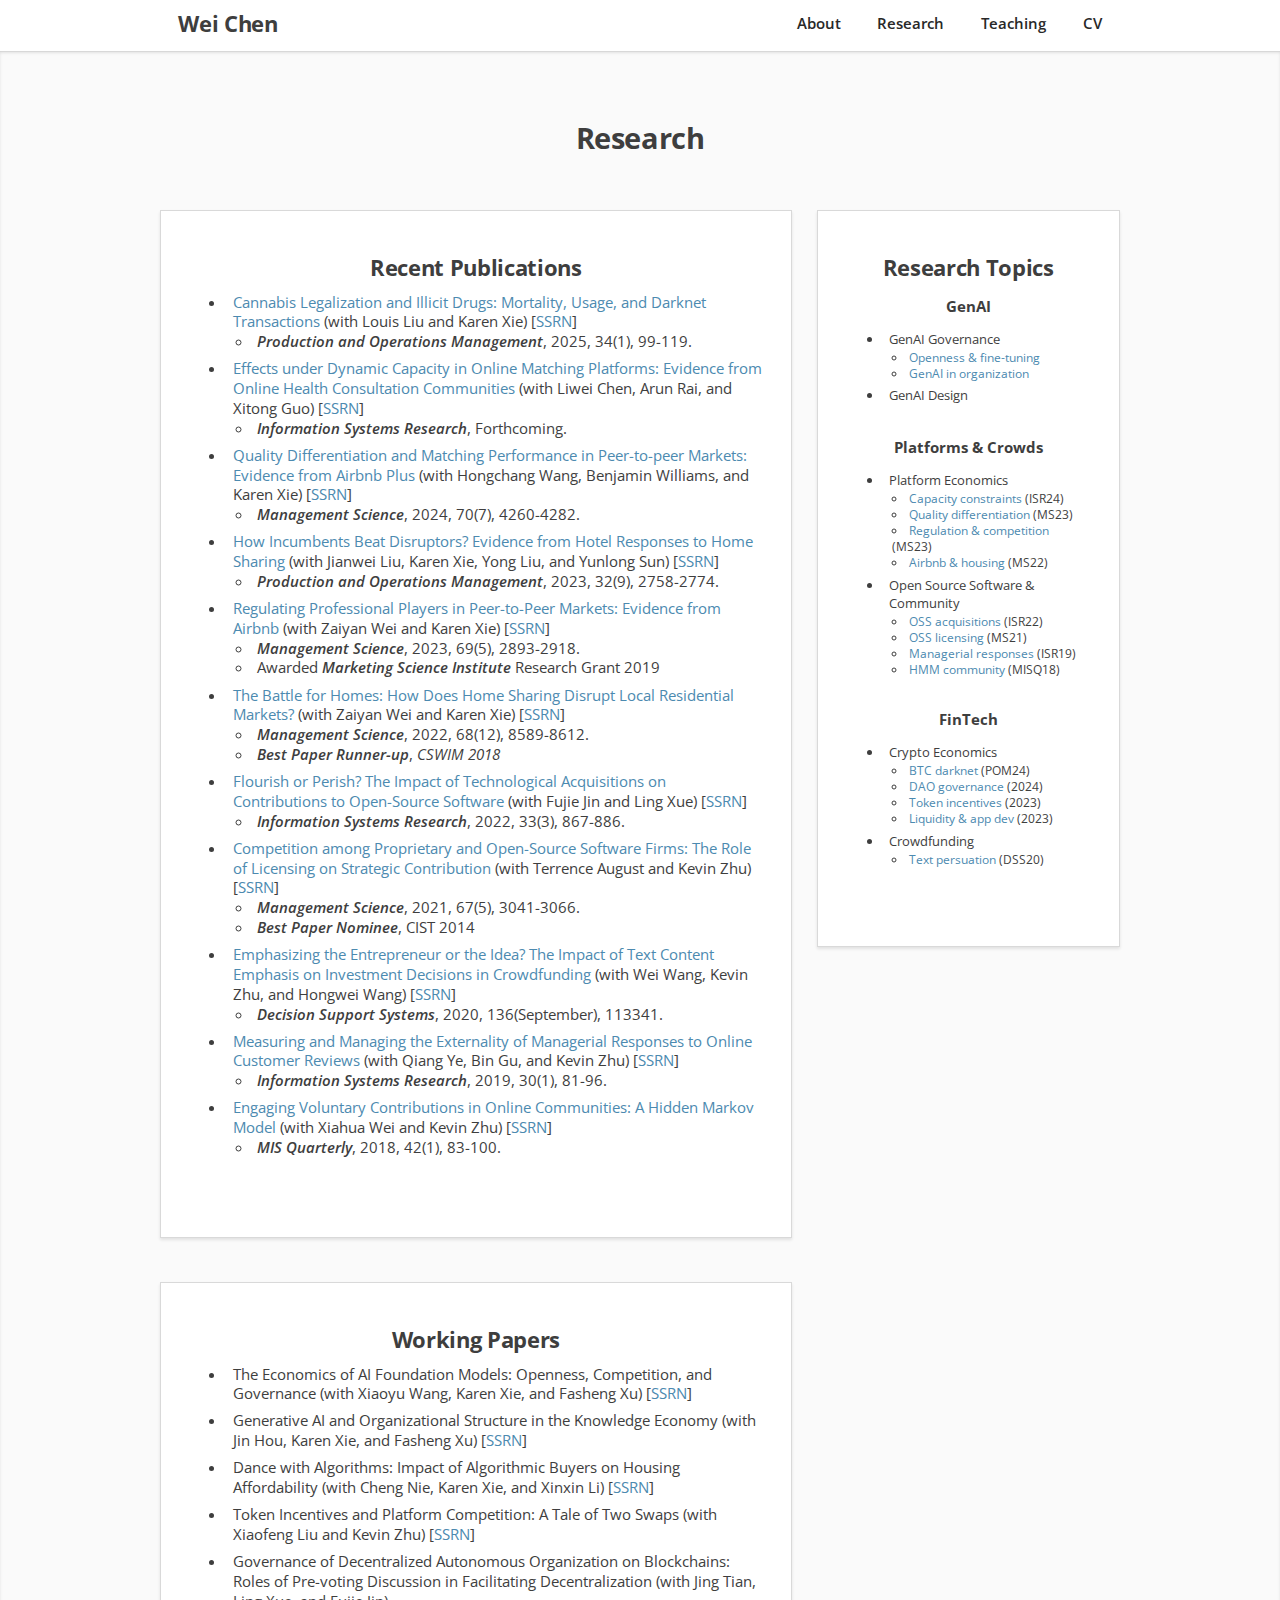
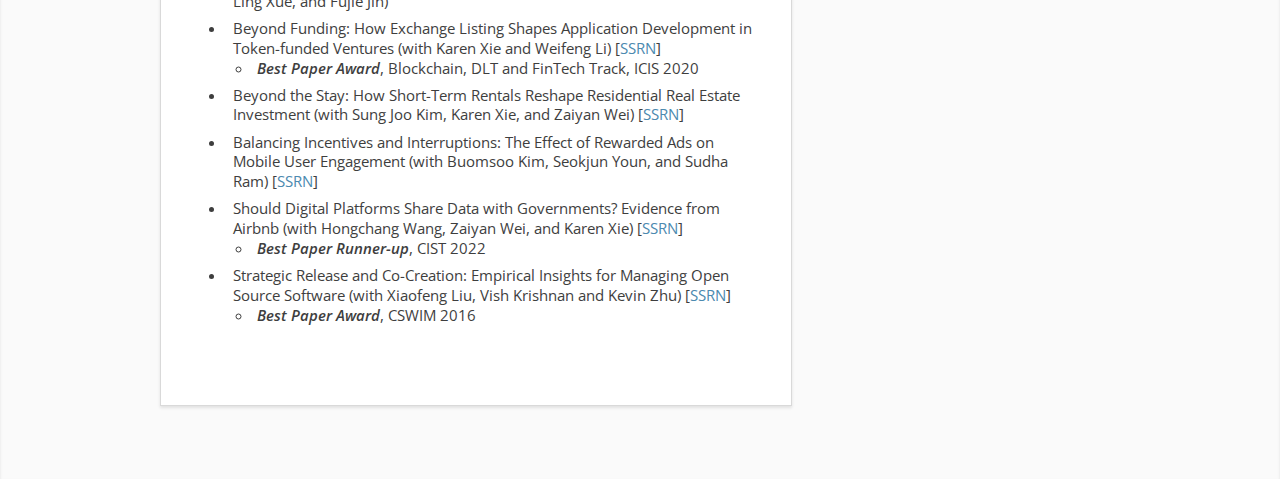
<file: research.html>
<!DOCTYPE HTML>
<!--
	Miniport by HTML5 UP
	html5up.net | @n33co
	Free for personal and commercial use under the CCA 3.0 license (html5up.net/license)
-->
<html>
	<head>
		<title>Wei Chen - Research</title>
		<meta charset="utf-8" />
		<meta name="viewport" content="width=device-width, initial-scale=1, user-scalable=no" />
		<link rel="stylesheet" href="assets/css/main.css" />
	</head>
	<body class="is-preload">

		<!-- Nav -->
			<nav id="nav">
				<ul class="container">
					<li><a href="index.html">
							<h3>Wei Chen</h3>
						</a></li>
					<li><a href="about.html">About</a></li>
					<!-- <li><a href="genai.html">GenAI</a></li> -->
					<li><a href="research.html">Research</a></li>
					<li><a href="teaching.html">Teaching</a></li>
					<li><a href="CV-WeiChen.pdf" target="_blank">CV</a></li>
				</ul>
			</nav>

		<!-- Research -->
			<article class="wrapper style1">
				<header>
					<h2>Research</h2>
				</header>
				<div class="container">
					
					
					<div class="row">
						<div class="col-8 col-7-medium col-12-small">
							<section class="box style1">
								<h3>Recent Publications</h3>
								<!-- <ol class="subsec" reversed> -->
								<ul class="subsec">
									<li id="RCL-DNM"><a href="https://journals.sagepub.com/doi/abs/10.1177/10591478241276132" target="_blank">Cannabis Legalization and Illicit Drugs: Mortality, Usage, and Darknet Transactions</a> (with Louis Liu and Karen Xie) [<a href="https://papers.ssrn.com/abstract=4907449" target="_blank">SSRN</a>]
										<ul>
											<li class="ch"><em>Production and Operations Management</em>, 2025, 34(1), 99-119.</li>
										</ul>
																		</li>
									<li id="DrCap"><a href="https://doi.org/10.1287/isre.2021.0150" target="_blank">Effects under Dynamic Capacity in Online Matching Platforms: Evidence from
										Online Health Consultation Communities</a> (with Liwei Chen, Arun Rai, and Xitong Guo) [<a href="https://papers.ssrn.com/abstract=4705135"
											target="_blank">SSRN</a>]
										<ul>
											<li class="ch"><em>Information Systems Research</em>, Forthcoming.</li>
										</ul>
									</li>
								
									<li id="AirbnbPlus"><a href="https://pubsonline.informs.org/doi/10.1287/mnsc.2020.03920" target="_blank">Quality
											Differentiation and Matching Performance in Peer-to-peer Markets:
											Evidence from Airbnb Plus </a> (with Hongchang Wang, Benjamin Williams, and Karen Xie) [<a href="https://papers.ssrn.com/abstract=3706386" target="_blank">SSRN</a>]
										<ul>
											<li class="ch"><em>Management Science</em>, 2024, 70(7), 4260-4282.</li>
										</ul>
									</li>
								
									<li id="HeteroMR"><a href="https://onlinelibrary.wiley.com/doi/abs/10.1111/poms.14005" target="_blank">How
											Incumbents Beat Disruptors? Evidence from Hotel Responses to Home
											Sharing</a> (with Jianwei Liu, Karen Xie, Yong Liu, and Yunlong Sun) [<a href="https://papers.ssrn.com/abstract=3468450" target="_blank">SSRN</a>]
										<ul>
											<li class="ch"><em>Production and Operations Management</em>, 2023, 32(9), 2758-2774. </li>
										</ul>
								
									<li id="AirbnbReg"><a href="https://pubsonline.informs.org/doi/abs/10.1287/mnsc.2022.4480"
											target="_blank">Regulating Professional Players in Peer-to-Peer Markets: Evidence from
											Airbnb</a> (with Zaiyan Wei and Karen Xie) [<a href="https://papers.ssrn.com/abstract=3450793" target="_blank">SSRN</a>]
										<ul>
											<li class="ch"><em>Management Science</em>, 2023, 69(5), 2893-2918. </li>
											<li class="ch">Awarded <em>Marketing Science Institute</em> Research Grant 2019</li>
										</ul>
									</li>
								
									<li id="OHOH"><a href="https://pubsonline.informs.org/doi/abs/10.1287/mnsc.2022.4299" target="_blank">The Battle for
											Homes: How Does Home Sharing Disrupt Local Residential
											Markets?</a> (with Zaiyan Wei and Karen Xie) [<a href="https://ssrn.com/abstract=3257521" target="_blank">SSRN</a>]
										<ul>
											<li class="ch"><em>Management Science</em>, 2022, 68(12), 8589-8612. </li>
											<li class="ch"><em>Best Paper Runner-up</em>, <i>CSWIM 2018</i></li>
										</ul>
									</li>
								
									<li id="OSSAcq"><a href="https://pubsonline.informs.org/doi/abs/10.1287/isre.2021.1086" target="_blank">Flourish or
											Perish? The Impact of Technological Acquisitions on
											Contributions to Open-Source Software</a> (with Fujie Jin and Ling Xue) [<a href="https://papers.ssrn.com/abstract=3197897"
											target="_blank">SSRN</a>]
										<ul>
											<li class="ch"><em>Information Systems Research</em>, 2022, 33(3), 867-886. </li>
										</ul>
									</li>
								
									<li id="OSSLicense"><a href="https://pubsonline.informs.org/doi/abs/10.1287/mnsc.2020.3674"
											target="_blank">Competition among Proprietary and Open-Source Software Firms: The Role of
											Licensing on Strategic Contribution</a> (with Terrence August and Kevin Zhu) [<a href="https://papers.ssrn.com/abstract=3575058"
											target="_blank">SSRN</a>]
										<ul>
											<li class="ch"><em>Management Science</em>, 2021, 67(5), 3041-3066. </li>
											<li class="ch"><em>Best Paper Nominee</em>, CIST 2014</li>
										</ul>
									</li>
								
									<li id="DSSCrowdfunding"><a href="https://www.sciencedirect.com/science/article/pii/S0167923620300968"
											target="_blank">Emphasizing the Entrepreneur or the Idea? The Impact of Text Content
											Emphasis on Investment Decisions in Crowdfunding</a> (with Wei Wang, Kevin Zhu, and Hongwei Wang) [<a
											href="https://papers.ssrn.com/sol3/papers.cfm?abstract_id=3625511" target="_blank">SSRN</a>]
										<ul>
											<li class="ch"><em>Decision Support Systems</em>, 2020, 136(September), 113341. </li>
										</ul>
									</li>
								
									<li id="ISRMR"><a href="https://pubsonline.informs.org/doi/10.1287/isre.2018.0781" target="_blank">Measuring and
											Managing the Externality of Managerial Responses to Online
											Customer Reviews</a> (with Qiang Ye, Bin Gu, and Kevin Zhu) [<a href="https://papers.ssrn.com/abstract=3112895" target="_blank">SSRN</a>]
										<ul>
											<li class="ch"><em>Information Systems Research</em>, 2019, 30(1), 81-96. </li>
										</ul>
									</li>
								
									<li id="HMMCommunity"><a href="http://dx.doi.org/10.25300/MISQ/2018/14196" target="_blank">Engaging
											Voluntary Contributions in Online Communities: A Hidden Markov Model</a> (with Xiahua Wei and Kevin Zhu) [<a
											href="https://papers.ssrn.com/sol3/papers.cfm?abstract_id=3027723" target="_blank">SSRN</a>]
										<ul>
											<li class="ch"><em>MIS Quarterly</em>, 2018, 42(1), 83-100. </li>
										</ul>
									</li>
								</ul>
							</section>
						
							<section class="box style1">
								<h3>Working Papers</h3>
								<ul class="subsec">
									<li id="FineTuning">The Economics of AI Foundation Models: Openness, Competition, and Governance (with Xiaoyu Wang,
										Karen Xie, and Fasheng Xu) [<a href="https://papers.ssrn.com/abstract=4999355" target="_blank">SSRN</a>]
									</li>

									<li id="AIOrg">Generative AI and Organizational Structure in the Knowledge Economy (with Jin Hou,
										Karen Xie, and Fasheng Xu) [<a href="https://papers.ssrn.com/abstract=4867114" target="_blank">SSRN</a>]
									</li>
								
									<li id="iBuyer">Dance with Algorithms: Impact of Algorithmic Buyers on Housing Affordability (with Cheng Nie, Karen Xie,
										and Xinxin Li) [<a href="https://papers.ssrn.com/abstract=4493186" target="_blank">SSRN</a>]
									</li>
									
									<li id="AMMPlatform">Token Incentives and Platform Competition: A Tale of Two Swaps (with Xiaofeng Liu and Kevin Zhu)
										[<a href="https://papers.ssrn.com/sol3/papers.cfm?abstract_id=4176638" target="_blank">SSRN</a>]
									</li>
									
									<li id="DashGov">Governance of Decentralized Autonomous Organization on Blockchains: Roles of Pre-voting Discussion in
										Facilitating
										Decentralization (with Jing Tian, Ling Xue, and Fujie Jin)
									</li>

									<li id="TokenApp">Beyond Funding: How Exchange Listing Shapes Application Development in Token-funded
										Ventures (with Karen Xie and Weifeng Li) [<a href="https://papers.ssrn.com/abstract=3472069"
											target="_blank">SSRN</a>]
										<ul>
											<li class="ch"><em>Best Paper Award</em>, Blockchain, DLT and FinTech Track, ICIS 2020</li>
										</ul>
									</li>

									<li id="AirbnbZillow">Beyond the Stay: How Short-Term Rentals Reshape Residential Real Estate Investment (with Sung Joo Kim, Karen Xie, and Zaiyan Wei) [<a href="https://papers.ssrn.com/abstract=4490690"
											target="_blank">SSRN</a>]
									</li>

									<li id="RewardAd">Balancing Incentives and Interruptions: The Effect of Rewarded Ads on Mobile User
										Engagement (with Buomsoo Kim, Seokjun Youn, and Sudha Ram) [<a
											href="https://papers.ssrn.com/sol3/papers.cfm?abstract_id=4230559" target="_blank">SSRN</a>]
									</li>

									<!-- <li id="StudentLoan">The Dark Side of Student Debt Forbearance: Impact on Consumer Financial
										Decision-making and Well-being (with Anastasiya Pocheptsova Ghosh, Bikram Ghosh, and Karen Xie) [<a
											href="https://papers.ssrn.com/abstract=4557111" target="_blank">SSRN</a>]
									</li> -->
									
									<li id="CityPortal">Should Digital Platforms Share Data with Governments? Evidence from Airbnb (with Hongchang Wang,
										Zaiyan Wei, and Karen Xie) [<a href="https://papers.ssrn.com/sol3/papers.cfm?abstract_id=4136821"
											target="_blank">SSRN</a>]
										<ul>
											<li class="ch"><em>Best Paper Runner-up</em>, CIST 2022</li>
										</ul>
									</li>

									<li id="OSSRelease">Strategic Release and Co-Creation: Empirical Insights for Managing Open Source
										Software (with Xiaofeng Liu, Vish Krishnan and Kevin Zhu) [<a href="http://ssrn.com/abstract=3135073" target="_blank">SSRN</a>]
										<ul>
											<li class="ch"><em>Best Paper Award</em>, CSWIM 2016</li>
										</ul>
									</li>
				
									<!-- <li id="2xIncentive">Engaging Physicians with Introductory Incentives: The Role of Online and
										Offline References (with Xiaofei Zhang, Bin Gu, Karen Xie, and Xitong Guo) [<a href="https://papers.ssrn.com/sol3/papers.cfm?abstract_id=2705270"
											target="_blank">SSRN</a>]
										<ul>
											<li class="ch"><em>Best Paper Award</em>, IT and Healthcare Track, ICIS 2017</li>
										</ul>
									</li> -->
									
									<!-- <li id="TXEntry">Enhancing Customer Experiences through Home Sharing: Evidence from Local
										Attractions (with Karen Xie, Jianwei Liu, and Yong Liu) [<a href="https://papers.ssrn.com/abstract=3317307" target="_blank">SSRN</a>]
									</li> -->
			
				
									<!-- <li id="Downvote">Be Gentle to the Newbies: Heterogeneous Impacts of Negative Feedback in Online Communities (with Yinchu Zhu, Laura Brandimarte, and Dong Jing)</li> -->
				
									<!-- <li id="TaxCrowd">Lower Taxes, Smarter Crowd? The Impact of Tax Incentives on Equity Crowdfunding (with Mingfeng Lin and Bryan Zhang)
															[<a href="https://papers.ssrn.com/abstract=3206256" target="_blank">SSRN</a>]</li> -->
								</ul>
							</section>
						</div>
						<div class="col-4 col-5-medium col-12-small">
							<section class="box style1 card">
								<h3>Research Topics</h3>
								<h4>GenAI</h4>
								<ul class="subsec">
									<li>GenAI Governance
										<ul>
											<li class="ch"><a href="#FineTuning">Openness & fine-tuning</a></li>
											<li class="ch"><a href="#AIOrg">GenAI in organization</a></li>
										</ul>
									</li>
									<li>GenAI Design
										<!-- <ul>
											<li class="ch"><a href="#GARcmd">Product recommendation</a></li>
											<li class="ch"><a href="#GASummary">AI summary</a></li>
											<li class="ch"><a href="#GAComposing">AI composing</a></li>
										</ul> -->
									</li>
								</ul>
								<h4>Platforms & Crowds</h4>
								<ul class="subsec">
									<li>Platform Economics
										<ul>
											<li class="ch"><a href="#DrCap">Capacity constraints</a> (ISR24)</li>
											<li class="ch"><a href="#AirbnbPlus">Quality differentiation</a> (MS23)</li>
											<li class="ch"><a href="#AirbnbReg">Regulation & competition</a> (MS23)</li>
											<li class="ch"><a href="#OHOH">Airbnb & housing</a> (MS22)</li>
										</ul>
									</li>
									<li>Open Source Software & Community
										<ul>
											<li class="ch"><a href="#OSSAcq">OSS acquisitions</a> (ISR22)</li>
											<li class="ch"><a href="#OSSLicense">OSS licensing</a> (MS21)</li>
											<li class="ch"><a href="#ISRMR">Managerial responses</a> (ISR19)</li>
											<li class="ch"><a href="#HMMCommunity">HMM community</a> (MISQ18)</li>
										</ul>
									</li>
								</ul>
								<h4>FinTech</h4>
								<ul class="subsec">
									<li>Crypto Economics
										<ul>
											<li class="ch"><a href="#RCL-DNM">BTC darknet</a> (POM24)</li>
											<li class="ch"><a href="#DashGov">DAO governance</a> (2024)</li>
											<li class="ch"><a href="#AMMPlatform">Token incentives</a> (2023)</li>
											<li class="ch"><a href="#TokenApp">Liquidity & app dev</a> (2023)</li>
										</ul>
									</li>
									<li>Crowdfunding
										<ul>
											<li class="ch"><a href="#DSSCrowdfunding">Text persuation</a> (DSS20)</li>
										</ul>
									</li>
								</ul>
							
							</section>
						</div>
					</div>
					
				</div>
			</article>

		<!-- Scripts -->
			<script src="assets/js/jquery.min.js"></script>
			<script src="assets/js/jquery.scrolly.min.js"></script>
			<script src="assets/js/browser.min.js"></script>
			<script src="assets/js/breakpoints.min.js"></script>
			<script src="assets/js/util.js"></script>
			<script src="assets/js/main.js"></script>

			<!-- Global site tag (gtag.js) - Google Analytics -->
			<script async src="https://www.googletagmanager.com/gtag/js?id=UA-55384618-1"></script>
			<script>
			  window.dataLayer = window.dataLayer || [];
			  function gtag(){dataLayer.push(arguments);}
			  gtag('js', new Date());

			  gtag('config', 'UA-55384618-1');
			</script>
			<script>
				document.querySelectorAll('a[href^="#"]').forEach(link => {
						link.addEventListener('click', function (e) {
							console.log("Link clicked!"); // Add this to check if the event is registered
							e.preventDefault();
							const targetId = this.getAttribute('href');
							const targetElement = document.querySelector(targetId);
							if (targetElement) {
								targetElement.scrollIntoView({
									behavior: 'smooth'
								});
								targetElement.classList.add('highlight');
								setTimeout(() => {
									targetElement.classList.remove('highlight');
								}, 5000);
							}
						});
					});
			</script>
	</body>
</html>
</file>
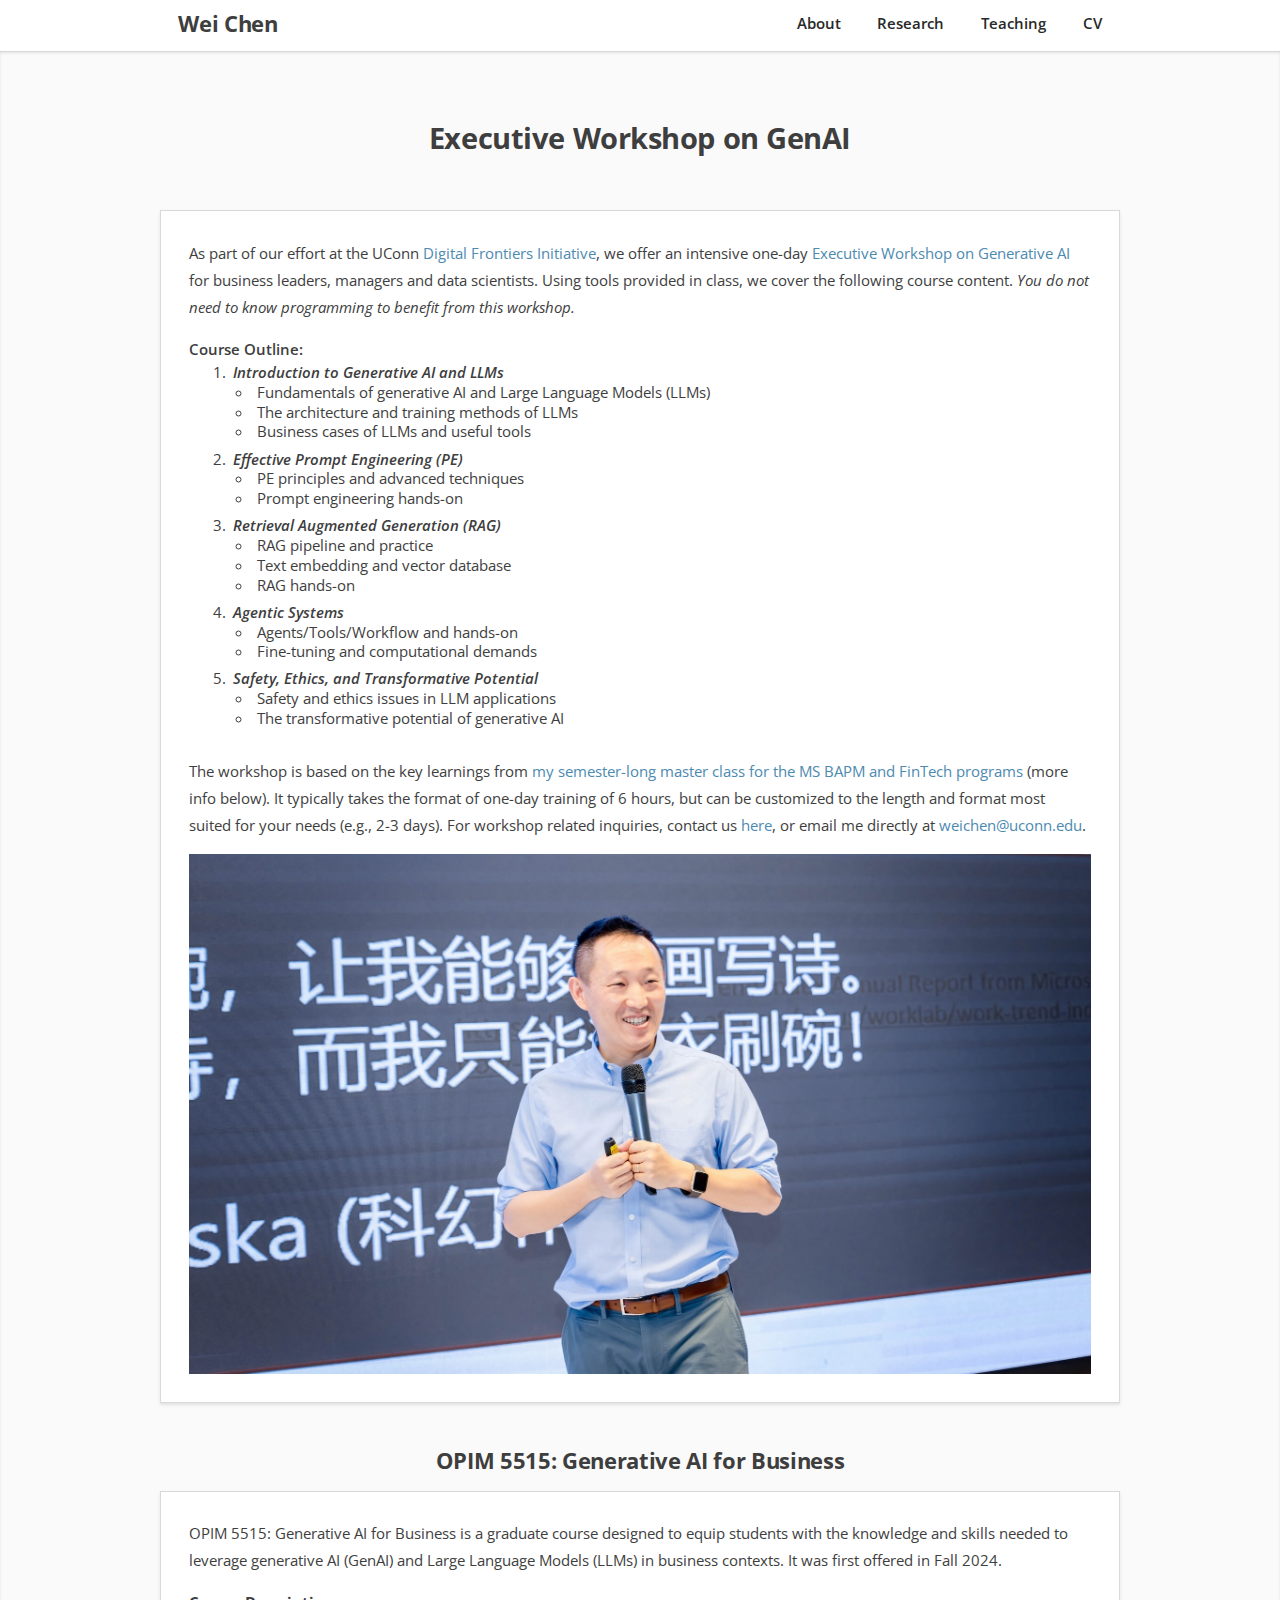
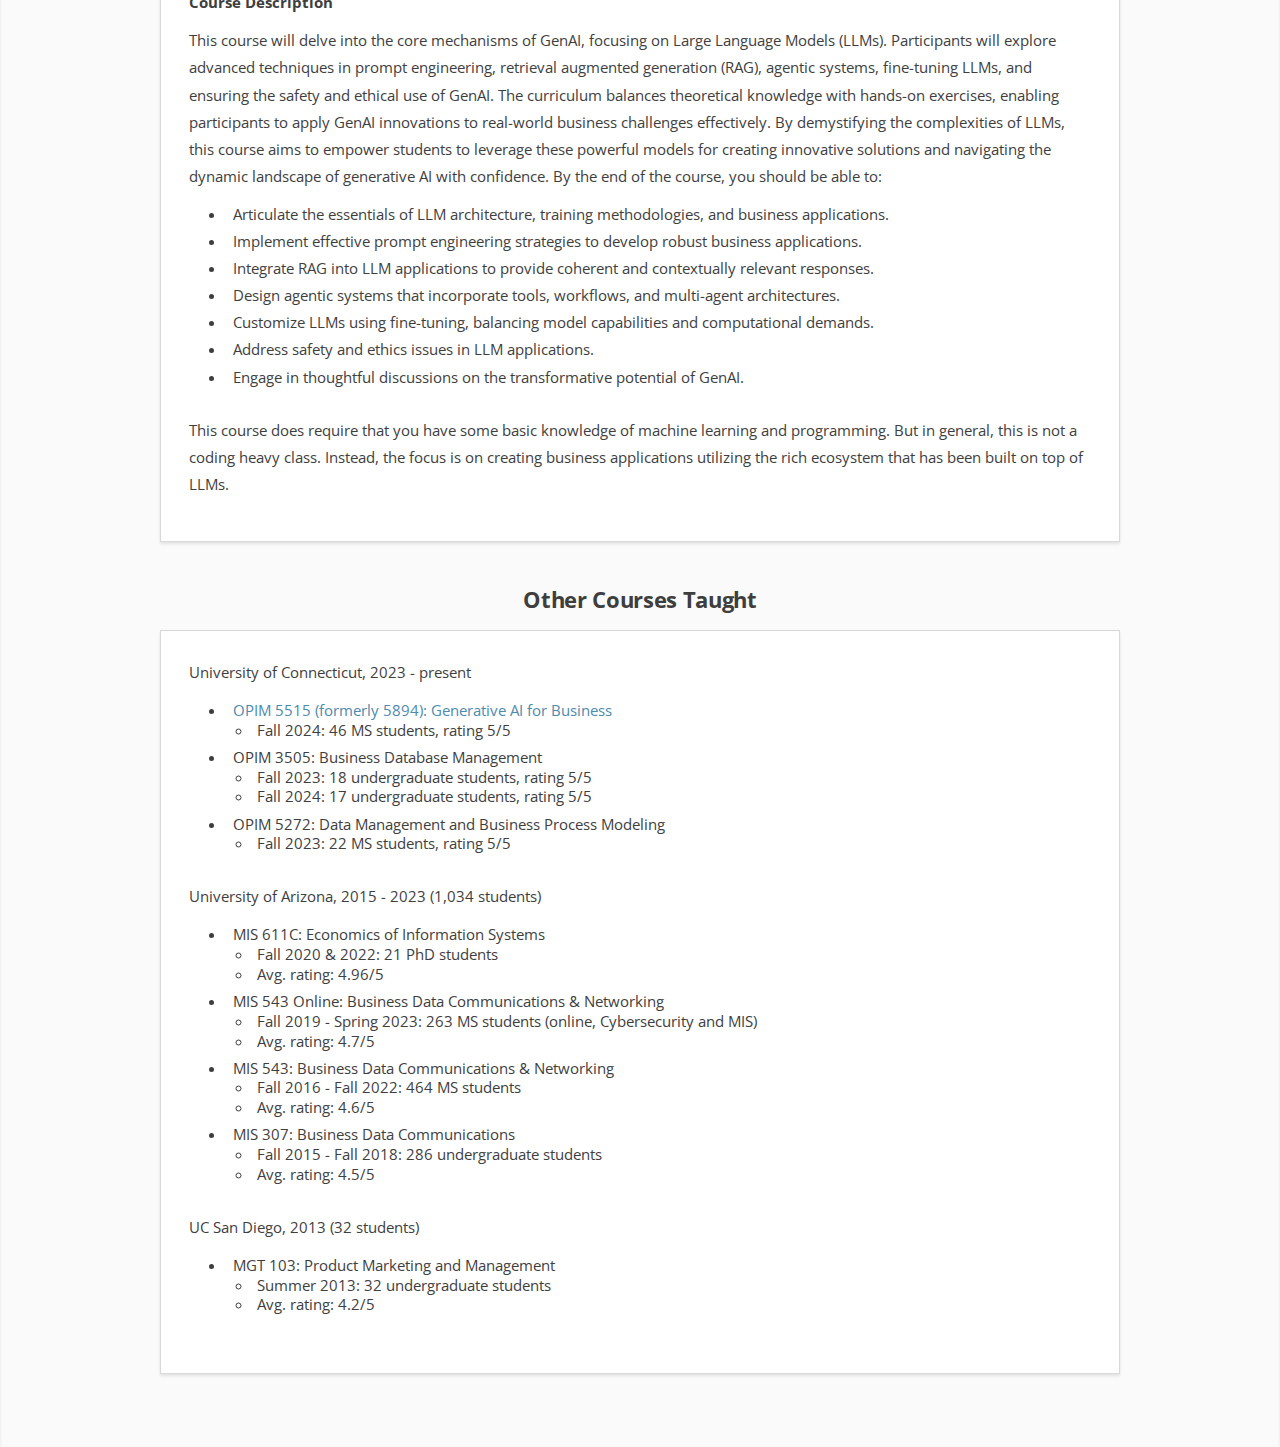
<file: teaching.html>
<!DOCTYPE HTML>
<!--
	Miniport by HTML5 UP
	html5up.net | @n33co
	Free for personal and commercial use under the CCA 3.0 license (html5up.net/license)
-->
<html>
	<head>
		<title>Wei Chen - Teaching</title>
		<meta charset="utf-8" />
		<meta name="viewport" content="width=device-width, initial-scale=1, user-scalable=no" />
		<link rel="stylesheet" href="assets/css/main.css" />
	</head>
	<body class="is-preload">

		<!-- Nav -->
			<nav id="nav">
				<ul class="container">
					<li><a href="index.html">
							<h3>Wei Chen</h3>
						</a></li>
					<li><a href="about.html">About</a></li>
					<!-- <li><a href="genai.html">GenAI</a></li> -->
					<li><a href="research.html">Research</a></li>
					<li><a href="teaching.html">Teaching</a></li>
					<li><a href="CV-WeiChen.pdf" target="_blank">CV</a></li>
				</ul>
			</nav>

		<!-- Teaching -->
			<article id="genai" class="wrapper style1">
				<header><h2>Executive Workshop on GenAI</h2></header>
				<div class="container">
					<div class="row">
						<div class="col-12">
							<section class="box boxleft">
								<p>As part of our effort at the UConn <a id="dfi" href="https://digitalfrontiers.business.uconn.edu/" target="_blank">Digital Frontiers Initiative</a>, we offer an intensive one-day <a href="https://digitalfrontiers.business.uconn.edu/2024/04/10/genai-workshop/" target="_blank">Executive Workshop on Generative AI</a> for business leaders, managers and data scientists. Using tools provided in class, we cover the following course content. <em>You do not need to know programming to benefit from this workshop.</em>
								</p>
								<b>Course Outline:</b>
								<ol class="subsec">
									<li><em>Introduction to Generative AI and LLMs</em>
										<ul>
											<li class="ch">Fundamentals of generative AI and Large Language Models (LLMs) </li>
											<li class="ch">The architecture and training
											methods of LLMs</li>
											<li class="ch">Business cases of LLMs and useful tools</li>
										</ul>
									</li>
									<li><em>Effective Prompt Engineering (PE)</em>
										<ul>
											<li class="ch">PE principles and advanced techniques</li>
											<li class="ch">Prompt engineering hands-on</li>
										</ul>
									</li>
									<li><em>Retrieval Augmented Generation (RAG)</em>
										<ul>
											<li class="ch">RAG pipeline and practice</li>
											<li class="ch">Text embedding and vector database</li>
											<li class="ch">RAG hands-on</li>
										</ul>
									</li>
									<li><em>Agentic Systems</em>
										<ul>
											<li class="ch">Agents/Tools/Workflow and hands-on</li>
											<li class="ch">Fine-tuning and computational demands</li>
										</ul>
									</li>
									<li><em>Safety, Ethics, and Transformative Potential</em>
										<ul>
											<li class="ch">Safety and ethics issues in LLM applications</li>
											<li class="ch">The transformative potential of generative
											AI</li>
										</ul>
									</li>
								</ol>
								<p>The workshop is based on the key learnings from <a href="#genaiclass">my semester-long master class for the MS BAPM and FinTech programs</a> (more info below). It typically takes the format of one-day training of 6 hours, but can be customized to the length and format most suited for your needs (e.g., 2-3 days).
								For workshop related inquiries, contact us <a href="https://digitalfrontiers.business.uconn.edu/contact/" target="_blank">here</a>, or email me directly at <a href="mailto:weichen@uconn.edu">weichen@uconn.edu</a>.</p>

								<!-- <a href="https://s.uconn.edu/genai-training" target="_blank" class="button scrolly">Register Now for the Workshop<br />
								Next Session: Apr 24, 2024 in Hartford</a> -->
								<div class="image">
									<img src="images/weichen-talk-1.jpg" alt="Wei Chen at an AI event" />
								
								</div>
							</section>
							<h3 id="genaiclass">OPIM 5515: Generative AI for Business</h3>
							<section class="box boxleft">
								<p>OPIM 5515: Generative AI for Business is a graduate course designed to equip students with the knowledge and skills needed to leverage generative AI (GenAI) and Large Language Models (LLMs) in business contexts. It was first offered in Fall 2024.</p>
								<h4>Course Description</h4>		
						<p>
						This course will delve into the core mechanisms of GenAI, focusing on Large Language Models (LLMs). Participants will explore advanced techniques in prompt engineering, retrieval augmented generation (RAG), agentic systems, fine-tuning LLMs, and ensuring the safety and ethical use of GenAI. The curriculum balances theoretical knowledge with hands-on exercises, enabling participants to apply GenAI innovations to real-world business challenges effectively. By demystifying the complexities of LLMs, this course aims to empower students to leverage these powerful models for creating innovative solutions and navigating the dynamic landscape of generative AI with confidence. By the end of the course, you should be able to:</p>

					<ul class="subsec">
						<li>Articulate the essentials of LLM architecture, training methodologies, and business applications.
						</li>
						<li>Implement effective prompt engineering strategies to develop robust business applications.
						</li>
						<li>Integrate RAG into LLM applications to provide coherent and contextually relevant responses.</li>
						<li>Design agentic systems that incorporate tools, workflows, and multi-agent architectures.</li>
						<li>Customize LLMs using fine-tuning, balancing model capabilities and computational demands.</li>
						<li>Address safety and ethics issues in LLM applications.</li>
						<li>Engage in thoughtful discussions on the transformative potential of GenAI.</li>
					</ul>
							<p>This course does require that you have some basic knowledge of machine learning and programming. But in general, this is not a coding heavy class. Instead, the focus is on creating business applications utilizing the rich ecosystem that has been built on top of LLMs. </p>
							</section>
							<h3>Other Courses Taught</h3>
							<section class="box boxleft">
								<p>University of Connecticut, 2023 - present</p>
								<ul class="subsec">
									<li><a href="#genaiclass">OPIM 5515 (formerly 5894): Generative AI for Business</a>
										<ul>
											<li class="ch">Fall 2024: 46 MS students, rating 5/5</li>
										</ul>
									</li>
									<!-- <li>DMD 2030: Generative AI for Creative Minds and the Future of Work
										<ul>
											<li class="ch">Co-taught with Digital Media and Design</li>
											<li class="ch">Fall 2024: undergraduate students</li>
										</ul>
									</li> -->
									<li>OPIM 3505: Business Database Management
										<ul>
											<li class="ch">Fall 2023: 18 undergraduate students, rating 5/5</li>
											<li class="ch">Fall 2024: 17 undergraduate students, rating 5/5</li>
										</ul>
									</li>
									<li>OPIM 5272: Data Management and Business Process Modeling
										<ul>
											<li class="ch">Fall 2023: 22 MS students, rating 5/5</li>
										</ul>
									</li>
								</ul>
								<p>University of Arizona, 2015 - 2023 (1,034 students)</p>
								<ul class="subsec">
									<li>MIS 611C: Economics of Information Systems
										<ul>
											<li class="ch">Fall 2020 & 2022: 21 PhD students</li>
											<li class="ch">Avg. rating: 4.96/5</li>
										</ul>
									</li>
									<li>MIS 543 Online: Business Data Communications & Networking
										<ul>
											<li class="ch">Fall 2019 - Spring 2023: 263 MS students (online, Cybersecurity and MIS)</li>
											<li class="ch">Avg. rating: 4.7/5</li>
										</ul>
									</li>
									<li>MIS 543: Business Data Communications & Networking
										<ul>
											<li class="ch">Fall 2016 - Fall 2022: 464 MS students</li>
											<li class="ch">Avg. rating: 4.6/5</li>
										</ul>
									</li>
									<li>MIS 307: Business Data Communications 
										<ul>
											<li class="ch">Fall 2015 - Fall 2018: 286 undergraduate students</li>
											<li class="ch">Avg. rating: 4.5/5</li>
										</ul>
									</li>
								</ul>
								<p>UC San Diego, 2013 (32 students)</p>
								<ul class="subsec">
									<li>MGT 103: Product Marketing and Management
										<ul>
											<li class="ch">Summer 2013: 32 undergraduate students</li>
											<li class="ch">Avg. rating: 4.2/5</li>
										</ul>
									</li>
								
								</ul>
							</section>
						</div>
					</div>
				</div>
			</article>

		<!-- Scripts -->
			<script src="assets/js/jquery.min.js"></script>
			<script src="assets/js/jquery.scrolly.min.js"></script>
			<script src="assets/js/browser.min.js"></script>
			<script src="assets/js/breakpoints.min.js"></script>
			<script src="assets/js/util.js"></script>
			<script src="assets/js/main.js"></script>

			<!-- Global site tag (gtag.js) - Google Analytics -->
			<script async src="https://www.googletagmanager.com/gtag/js?id=UA-55384618-1"></script>
			<script>
			  window.dataLayer = window.dataLayer || [];
			  function gtag(){dataLayer.push(arguments);}
			  gtag('js', new Date());

			  gtag('config', 'UA-55384618-1');
			</script>
	</body>
</html>
</file>
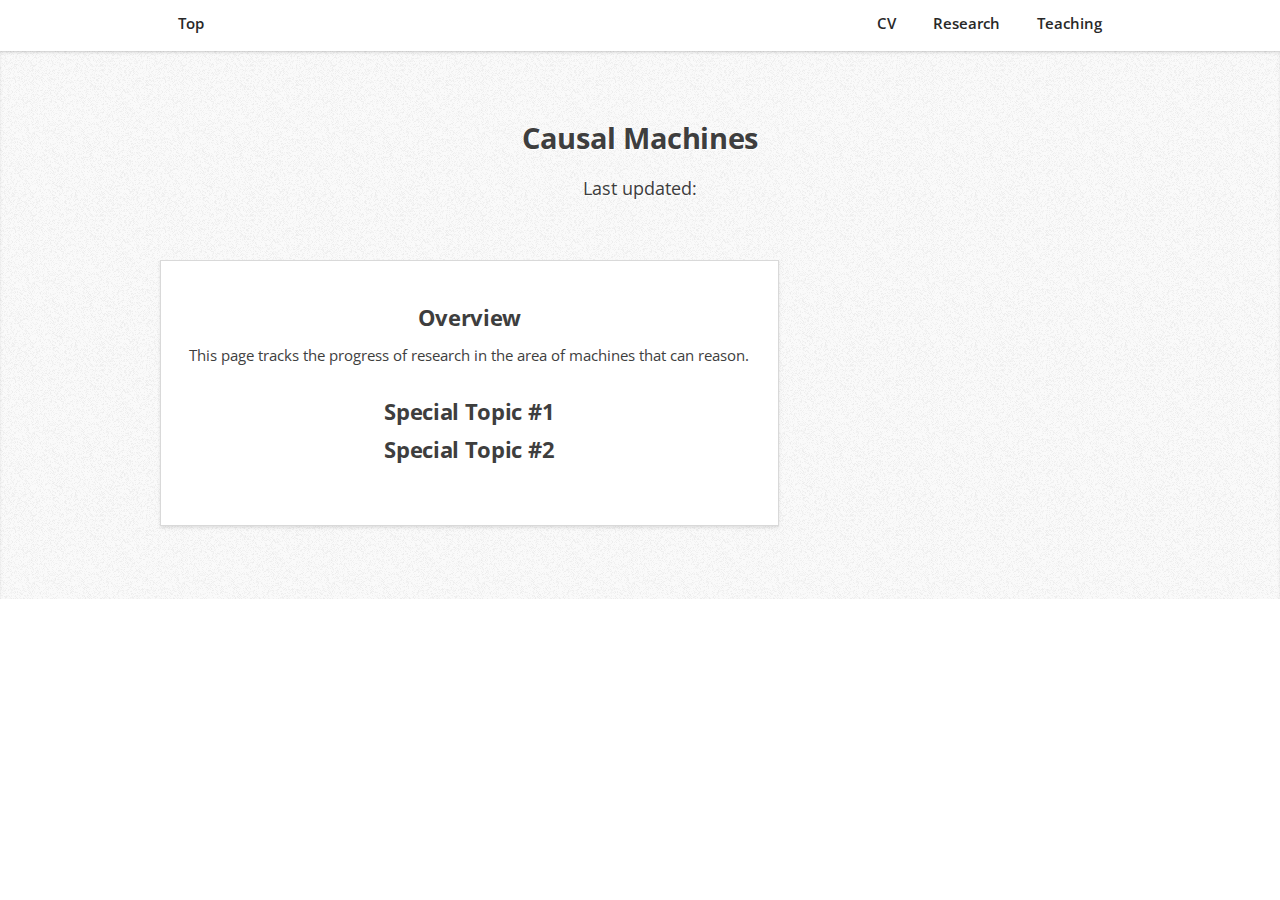
<file: output/causal_machines.html>
<!DOCTYPE html>
<html>
  <head>
    <title>Causal Machines</title>
    <meta charset="utf-8" />
    <meta name="viewport" content="width=device-width, initial-scale=1" />
    <!--[if lte IE 8]><script src="../assets/js/ie/html5shiv.js"></script><![endif]-->
    <link rel="stylesheet" href="../assets/css/main.css" />
    <!--[if lte IE 8]><link rel="stylesheet" href="../assets/css/ie8.css" /><![endif]-->
    <!--[if lte IE 9]><link rel="stylesheet" href="../assets/css/ie9.css" /><![endif]-->
  </head>
<body>
  <!-- Nav -->
  <nav id="nav">
  	<ul class="container">
  		<li><a href="../index.html#top">Top</a></li>
  		<li><a href="../CV-WeiChen.pdf" target="_blank">CV</a></li>
  		<li><a href="../index.html#research">Research</a></li>
  		<li><a href="../index.html#teaching">Teaching</a></li>
  		<!-- <li><a href="#updates">Updates</a></li> -->
  		<!-- <li><a href="#code">Code</a></li> -->
  	</ul>
  </nav>
  <!-- Main Content -->
  <div class="wrapper style2">
    <article id="research">
      <header>
        <h2>Causal Machines</h2>
        <p> Last updated: </p>
      </header>
      <div class="container">
        <div class="row">
          <div class="12u 12u(mobile)">
            <section class="box style1"><h3 id="overview"><a class="header-link" href="#overview"></a>Overview</h3>
<p>This page tracks the progress of research in the area of machines that can reason.</p>
<h3 id="special-topic-#1"><a class="header-link" href="#special-topic-#1"></a>Special Topic #1</h3>
<h3 id="special-topic-#2"><a class="header-link" href="#special-topic-#2"></a>Special Topic #2</h3>
            </section>
          </div>
        </div>
      </div>
    </article>
  </div>
  
  <!-- Scripts -->
  <script src="../assets/js/jquery.min.js"></script>
  <script src="../assets/js/jquery.scrolly.min.js"></script>
  <script src="../assets/js/skel.min.js"></script>
  <script src="../assets/js/skel-viewport.min.js"></script>
  <script src="../assets/js/util.js"></script>
  <!--[if lte IE 8]><script src="../assets/js/ie/respond.min.js"></script><![endif]-->
  <script src="../assets/js/main.js"></script>
  <!-- Global site tag (gtag.js) - Google Analytics -->
  <script async src="https://www.googletagmanager.com/gtag/js?id=UA-55384618-1"></script>
  <script>
    window.dataLayer = window.dataLayer || [];
    function gtag(){dataLayer.push(arguments);}
    gtag('js', new Date());

    gtag('config', 'UA-55384618-1');
  </script>
</body>
</html>
</file>
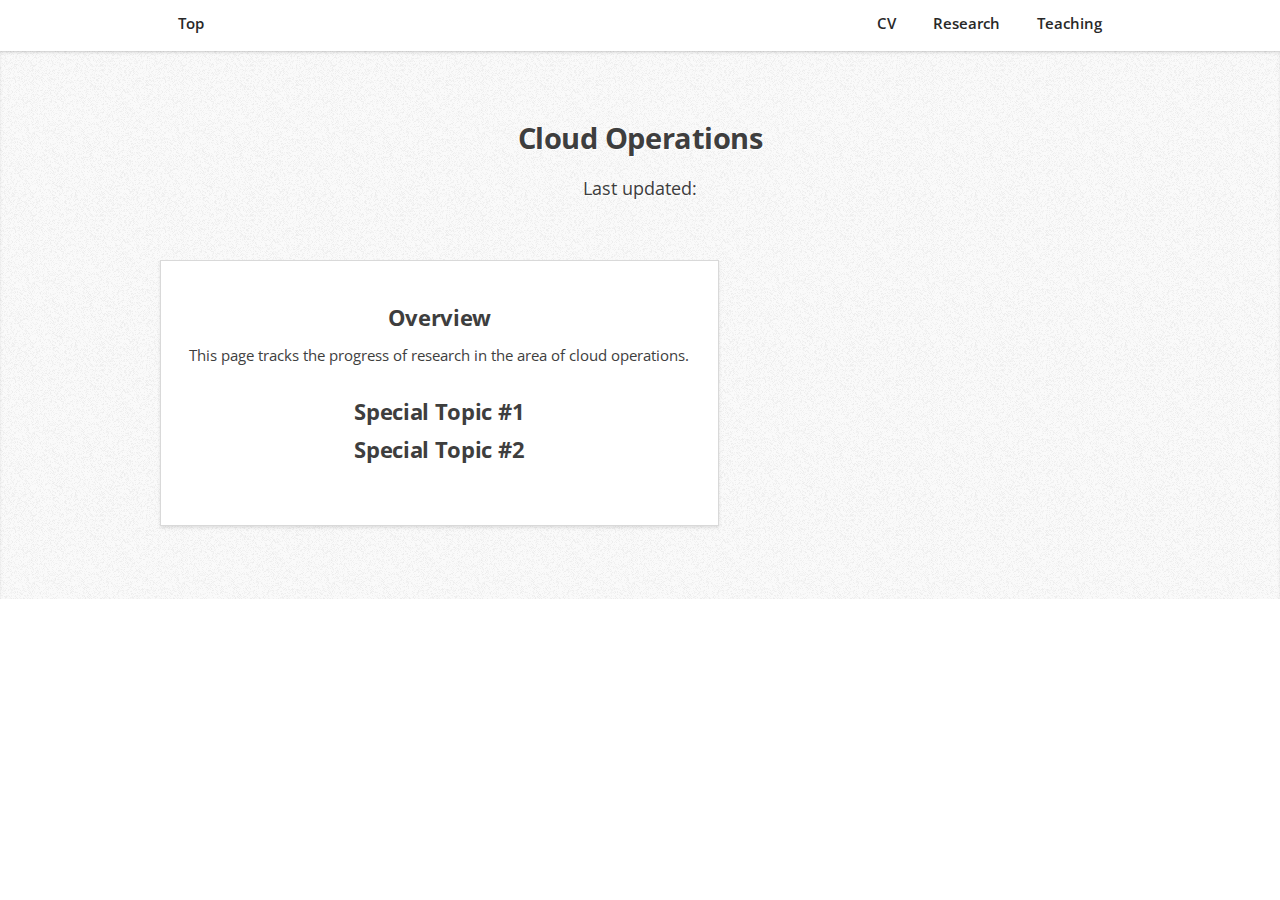
<file: output/cloud_op.html>
<!DOCTYPE html>
<html>
  <head>
    <title>Cloud Operations</title>
    <meta charset="utf-8" />
    <meta name="viewport" content="width=device-width, initial-scale=1" />
    <!--[if lte IE 8]><script src="../assets/js/ie/html5shiv.js"></script><![endif]-->
    <link rel="stylesheet" href="../assets/css/main.css" />
    <!--[if lte IE 8]><link rel="stylesheet" href="../assets/css/ie8.css" /><![endif]-->
    <!--[if lte IE 9]><link rel="stylesheet" href="../assets/css/ie9.css" /><![endif]-->
  </head>
<body>
  <!-- Nav -->
  <nav id="nav">
  	<ul class="container">
  		<li><a href="../index.html#top">Top</a></li>
  		<li><a href="../CV-WeiChen.pdf" target="_blank">CV</a></li>
  		<li><a href="../index.html#research">Research</a></li>
  		<li><a href="../index.html#teaching">Teaching</a></li>
  		<!-- <li><a href="#updates">Updates</a></li> -->
  		<!-- <li><a href="#code">Code</a></li> -->
  	</ul>
  </nav>
  <!-- Main Content -->
  <div class="wrapper style2">
    <article id="research">
      <header>
        <h2>Cloud Operations</h2>
        <p> Last updated: </p>
      </header>
      <div class="container">
        <div class="row">
          <div class="12u 12u(mobile)">
            <section class="box style1"><h3 id="overview"><a class="header-link" href="#overview"></a>Overview</h3>
<p>This page tracks the progress of research in the area of cloud operations.</p>
<h3 id="special-topic-#1"><a class="header-link" href="#special-topic-#1"></a>Special Topic #1</h3>
<h3 id="special-topic-#2"><a class="header-link" href="#special-topic-#2"></a>Special Topic #2</h3>
            </section>
          </div>
        </div>
      </div>
    </article>
  </div>
  
  <!-- Scripts -->
  <script src="../assets/js/jquery.min.js"></script>
  <script src="../assets/js/jquery.scrolly.min.js"></script>
  <script src="../assets/js/skel.min.js"></script>
  <script src="../assets/js/skel-viewport.min.js"></script>
  <script src="../assets/js/util.js"></script>
  <!--[if lte IE 8]><script src="../assets/js/ie/respond.min.js"></script><![endif]-->
  <script src="../assets/js/main.js"></script>
  <!-- Global site tag (gtag.js) - Google Analytics -->
  <script async src="https://www.googletagmanager.com/gtag/js?id=UA-55384618-1"></script>
  <script>
    window.dataLayer = window.dataLayer || [];
    function gtag(){dataLayer.push(arguments);}
    gtag('js', new Date());

    gtag('config', 'UA-55384618-1');
  </script>
</body>
</html>
</file>
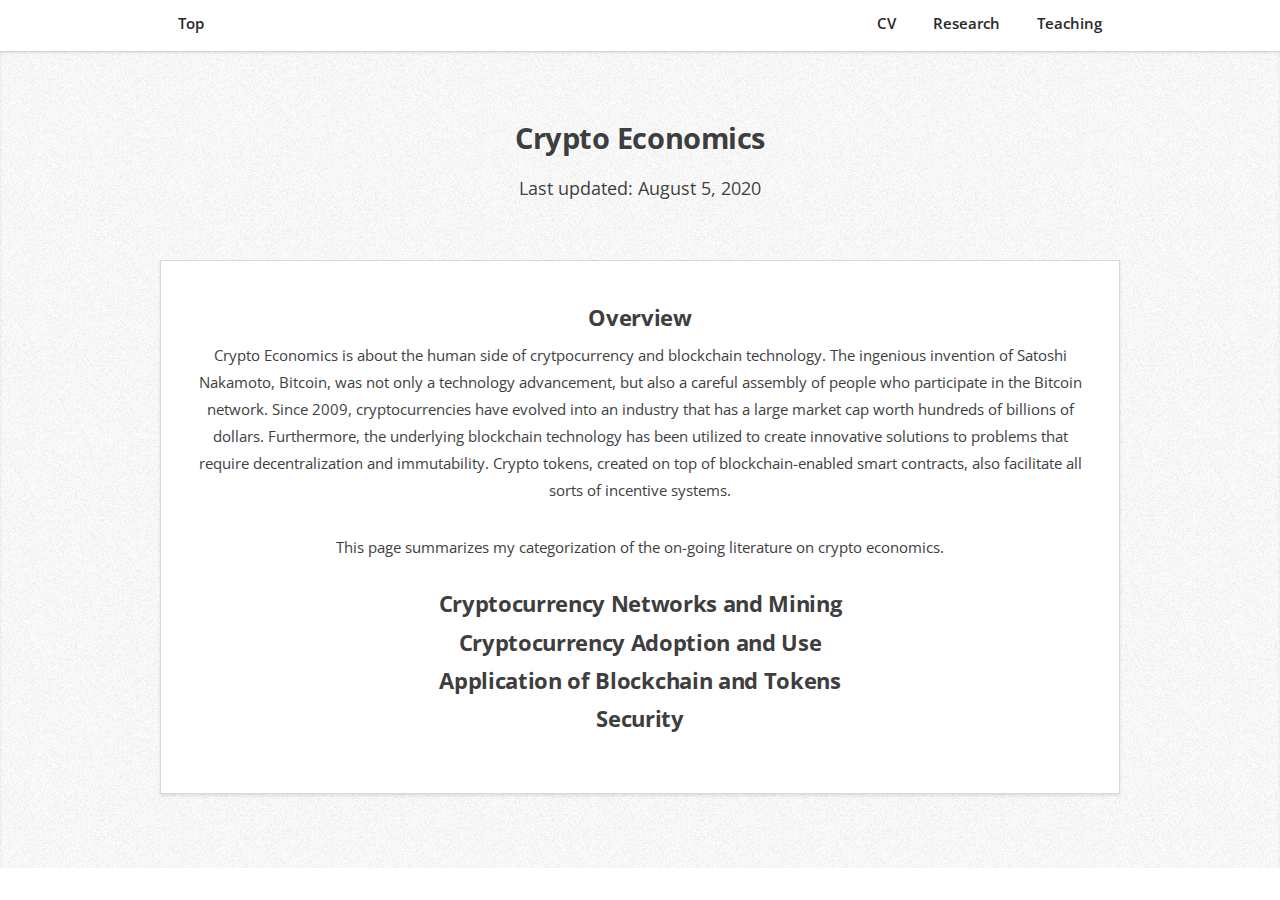
<file: output/crypto_econ.html>
<!DOCTYPE html>
<html>
  <head>
    <title>Crypto Economics</title>
    <meta charset="utf-8" />
    <meta name="viewport" content="width=device-width, initial-scale=1" />
    <!--[if lte IE 8]><script src="../assets/js/ie/html5shiv.js"></script><![endif]-->
    <link rel="stylesheet" href="../assets/css/main.css" />
    <!--[if lte IE 8]><link rel="stylesheet" href="../assets/css/ie8.css" /><![endif]-->
    <!--[if lte IE 9]><link rel="stylesheet" href="../assets/css/ie9.css" /><![endif]-->
  </head>
<body>
  <!-- Nav -->
  <nav id="nav">
  	<ul class="container">
  		<li><a href="../index.html#top">Top</a></li>
  		<li><a href="../CV-WeiChen.pdf" target="_blank">CV</a></li>
  		<li><a href="../index.html#research">Research</a></li>
  		<li><a href="../index.html#teaching">Teaching</a></li>
  		<!-- <li><a href="#updates">Updates</a></li> -->
  		<!-- <li><a href="#code">Code</a></li> -->
  	</ul>
  </nav>
  <!-- Main Content -->
  <div class="wrapper style2">
    <article id="research">
      <header>
        <h2>Crypto Economics</h2>
        <p> Last updated: August 5, 2020</p>
      </header>
      <div class="container">
        <div class="row">
          <div class="12u 12u(mobile)">
            <section class="box style1"><h3 id="overview"><a class="header-link" href="#overview"></a>Overview</h3>
<p>Crypto Economics is about the human side of crytpocurrency and blockchain technology. The ingenious invention of Satoshi Nakamoto, Bitcoin, was not only a technology advancement, but also a careful assembly of people who participate in the Bitcoin network. Since 2009, cryptocurrencies have evolved into an industry that has a large market cap worth hundreds of billions of dollars. Furthermore, the underlying blockchain technology has been utilized to create innovative solutions to problems that require decentralization and immutability. Crypto tokens, created on top of blockchain-enabled smart contracts, also facilitate all sorts of incentive systems. </p>
<p>This page summarizes my categorization of the on-going literature on crypto economics. </p>
<h3 id="cryptocurrency-networks-and-mining"><a class="header-link" href="#cryptocurrency-networks-and-mining"></a>Cryptocurrency Networks and Mining</h3>
<h3 id="cryptocurrency-adoption-and-use"><a class="header-link" href="#cryptocurrency-adoption-and-use"></a>Cryptocurrency Adoption and Use</h3>
<h3 id="application-of-blockchain-and-tokens"><a class="header-link" href="#application-of-blockchain-and-tokens"></a>Application of Blockchain and Tokens</h3>
<h3 id="security"><a class="header-link" href="#security"></a>Security</h3>
            </section>
          </div>
        </div>
      </div>
    </article>
  </div>
  
  <!-- Scripts -->
  <script src="../assets/js/jquery.min.js"></script>
  <script src="../assets/js/jquery.scrolly.min.js"></script>
  <script src="../assets/js/skel.min.js"></script>
  <script src="../assets/js/skel-viewport.min.js"></script>
  <script src="../assets/js/util.js"></script>
  <!--[if lte IE 8]><script src="../assets/js/ie/respond.min.js"></script><![endif]-->
  <script src="../assets/js/main.js"></script>
  <!-- Global site tag (gtag.js) - Google Analytics -->
  <script async src="https://www.googletagmanager.com/gtag/js?id=UA-55384618-1"></script>
  <script>
    window.dataLayer = window.dataLayer || [];
    function gtag(){dataLayer.push(arguments);}
    gtag('js', new Date());

    gtag('config', 'UA-55384618-1');
  </script>
</body>
</html>
</file>
<file: assets/css/ie8.css>
/*
	Miniport by HTML5 UP
	html5up.net | @n33co
	Free for personal and commercial use under the CCA 3.0 license (html5up.net/license)
*/

/* Basic */

	form input[type=text],
	form input[type=password],
	form select,
	form textarea {
		position: relative;
		-ms-behavior: url("assets/js/ie/PIE.htc");
	}

	input[type="button"],
	input[type="submit"],
	input[type="reset"],
	button,
	.button {
		position: relative;
		-ms-behavior: url("assets/js/ie/PIE.htc");
	}

/* Section/Article */

	section > .last-child,
	article > .last-child,
	section.last-child,
	article.last-child {
		margin-bottom: 0;
	}

/* Box */

	.box {
		border: solid 1px #ddd;
	}

/* List */

	ul.social li a {
		position: relative;
		top: 0 !important;
		overflow: hidden;
		-ms-behavior: url("assets/js/ie/PIE.htc");
	}

		ul.social li a:before {
			background: none;
		}

/* Wrappers */

	.wrapper {
		border-top: solid 1px #ddd;
	}

/* Nav */

	#nav a {
		position: relative;
		-ms-behavior: url("assets/js/ie/PIE.htc");
	}

/* Articles */

	#top .image {
		position: relative;
		-ms-behavior: url("assets/js/ie/PIE.htc");
	}

		#top .image img {
			position: relative;
			-ms-behavior: url("assets/js/ie/PIE.htc");
		}
</file>
<file: assets/css/ie9.css>
/*
	Miniport by HTML5 UP
	html5up.net | @n33co
	Free for personal and commercial use under the CCA 3.0 license (html5up.net/license)
*/

/* Button */

	input[type="button"],
	input[type="submit"],
	input[type="reset"],
	button,
	.button {
		background-image: url("images/ie/grad0-20.svg");
	}

/* List */

	ul.social li a:before {
		background-image: url("images/ie/grad0-20.svg");
	}
</file>
<file: assets/css/main.css>
@import url("https://fonts.googleapis.com/css?family=Open+Sans:300,300italic,600,600italic,700");
@import url("fontawesome-all.min.css");
/*
	Miniport by HTML5 UP
	html5up.net | @ajlkn
	Free for personal and commercial use under the CCA 3.0 license (html5up.net/license)
*/
html, body, div, span, applet, object,
iframe, h1, h2, h3, h4, h5, h6, p, blockquote,
pre, a, abbr, acronym, address, big, cite,
code, del, dfn, em, img, ins, kbd, q, s, samp,
small, strike, strong, sub, sup, tt, var, b,
u, i, center, dl, dt, dd, ol, ul, li, fieldset,
form, label, legend, table, caption, tbody,
tfoot, thead, tr, th, td, article, aside,
canvas, details, embed, figure, figcaption,
footer, header, hgroup, menu, nav, output, ruby,
section, summary, time, mark, audio, video {
  margin: 0;
  padding: 0;
  border: 0;
  font-size: 100%;
  font: inherit;
  vertical-align: baseline;
}

article, aside, details, figcaption, figure,
footer, header, hgroup, menu, nav, section {
  display: block;
}

body {
  line-height: 1;
}

ol, ul {
  list-style: none;
}

blockquote, q {
  quotes: none;
}
blockquote:before, blockquote:after, q:before, q:after {
  content: "";
  content: none;
}

table {
  border-collapse: collapse;
  border-spacing: 0;
}

body {
  -webkit-text-size-adjust: none;
}

mark {
  background-color: transparent;
  color: inherit;
}

input::-moz-focus-inner {
  border: 0;
  padding: 0;
}

input, select, textarea {
  -moz-appearance: none;
  -webkit-appearance: none;
  -ms-appearance: none;
  appearance: none;
}

/* Basic */
html {
  box-sizing: border-box;
}

*, *:before, *:after {
  box-sizing: inherit;
}

body {
  padding-top: 3.5em;
}
body.is-preload *, body.is-preload *:before, body.is-preload *:after {
  -moz-animation: none !important;
  -webkit-animation: none !important;
  -ms-animation: none !important;
  animation: none !important;
  -moz-transition: none !important;
  -webkit-transition: none !important;
  -ms-transition: none !important;
  transition: none !important;
}

body, input, textarea, select {
  font-family: "Open Sans", sans-serif;
  line-height: 1.85em;
  color: #3e3e3e;
  font-weight: 400;
  font-size: 13pt;
}

a {
  -moz-transition: color .2s ease-in-out;
  -webkit-transition: color .2s ease-in-out;
  -ms-transition: color .2s ease-in-out;
  transition: color .2s ease-in-out;
  color: #4C8AB0;
  text-decoration: none;
}
a:hover {
  color: #43bff0 !important;
}
a img {
  border: 0;
}

b, strong {
  font-weight: 600;
  color: #3e3e3e;
}

i, em {
  font-style: italic;
}

sub {
  position: relative;
  top: 0.5em;
  font-size: 0.8em;
}

sup {
  position: relative;
  top: -0.5em;
  font-size: 0.8em;
}

blockquote {
  border-left: solid 0.75em #eee;
  padding: 1em 0 1em 1.5em;
  font-style: italic;
}

h1, h2, h3, h4, h5, h6 {
  color: #3e3e3e;
  margin: 0 0 0.75em 0;
}

h1 a, h2 a, h3 a, h4 a, h5 a, h6 a {
  text-decoration: none;
  color: inherit;
}

h2, h3, h4, h5, h6 {
  font-weight: 700;
}

h1 {
  font-size: 3.25em;
  letter-spacing: -0.025em;
  font-weight: 300;
}
h1 strong {
  font-weight: 700;
}

h2 {
  font-size: 2em;
  letter-spacing: -0.015em;
}

h3 {
  font-size: 1.5em;
  letter-spacing: -0.015em;
}

em, i {
  font-style: italic;
}

br.clear {
  clear: both;
}

hr {
  border: 0;
  border-top: solid 1px #444;
  border-top-color: rgba(0, 0, 0, 0.35);
  box-shadow: 0px 1px 0px 0px rgba(255, 255, 255, 0.1);
  height: 1px;
  margin: 3em 0;
}

p, ul, ol, dl, table {
  margin-bottom: 2em;
}

header {
  margin: 0 0 3em 0;
}
header > p {
  font-size: 1.25em;
  margin: 0;
}

footer {
  margin: 3em 0 0 0;
}
footer > p {
  font-size: 1.25em;
}

/* Container */
.container {
  margin: 0 auto;
  max-width: calc(100% - 50px);
  width: 1200px;
}
.container.medium {
  width: 900px;
}
@media screen and (max-width: 1680px) {
  .container {
    width: 1200px;
  }
  .container.medium {
    width: 900px;
  }
}
@media screen and (max-width: 1280px) {
  .container {
    width: 960px;
  }
  .container.medium {
    width: 720px;
  }
}
@media screen and (max-width: 980px) {
  .container {
    width: 100%;
  }
  .container.medium {
    width: 75%;
  }
}
@media screen and (max-width: 736px) {
  .container {
    width: 100%;
    max-width: calc(100% - 30px);
  }
  .container.medium {
    width: 100%;
  }
}

/* Row */
.row {
  display: flex;
  flex-wrap: wrap;
  box-sizing: border-box;
  align-items: stretch;
}
.row > * {
  box-sizing: border-box;
}
.row.gtr-uniform > * > :last-child {
  margin-bottom: 0;
}
.row.aln-left {
  justify-content: flex-start;
}
.row.aln-center {
  justify-content: center;
}
.row.aln-right {
  justify-content: flex-end;
}
.row.aln-top {
  align-items: flex-start;
}
.row.aln-middle {
  align-items: center;
}
.row.aln-bottom {
  align-items: flex-end;
}
.row > .imp {
  order: -1;
}
.row > .col-1 {
  width: 8.3333333333%;
}
.row > .off-1 {
  margin-left: 8.3333333333%;
}
.row > .col-2 {
  width: 16.6666666667%;
}
.row > .off-2 {
  margin-left: 16.6666666667%;
}
.row > .col-3 {
  width: 25%;
}
.row > .off-3 {
  margin-left: 25%;
}
.row > .col-4 {
  width: 33.3333333333%;
}
.row > .off-4 {
  margin-left: 33.3333333333%;
}
.row > .col-5 {
  width: 41.6666666667%;
}
.row > .off-5 {
  margin-left: 41.6666666667%;
}
.row > .col-6 {
  width: 50%;
}
.row > .off-6 {
  margin-left: 50%;
}
.row > .col-7 {
  width: 58.3333333333%;
}
.row > .off-7 {
  margin-left: 58.3333333333%;
}
.row > .col-8 {
  width: 66.6666666667%;
}
.row > .off-8 {
  margin-left: 66.6666666667%;
}
.row > .col-9 {
  width: 75%;
}
.row > .off-9 {
  margin-left: 75%;
}
.row > .col-10 {
  width: 83.3333333333%;
}
.row > .off-10 {
  margin-left: 83.3333333333%;
}
.row > .col-11 {
  width: 91.6666666667%;
}
.row > .off-11 {
  margin-left: 91.6666666667%;
}
.row > .col-12 {
  width: 100%;
}
.row > .off-12 {
  margin-left: 100%;
}
.row.gtr-0 {
  margin-top: 0px;
  margin-left: 0px;
}
.row.gtr-0 > * {
  padding: 0px 0 0 0px;
}
.row.gtr-0.gtr-uniform {
  margin-top: 0px;
}
.row.gtr-0.gtr-uniform > * {
  padding-top: 0px;
}
.row.gtr-25 {
  margin-top: -6.25px;
  margin-left: -6.25px;
}
.row.gtr-25 > * {
  padding: 6.25px 0 0 6.25px;
}
.row.gtr-25.gtr-uniform {
  margin-top: -6.25px;
}
.row.gtr-25.gtr-uniform > * {
  padding-top: 6.25px;
}
.row.gtr-50 {
  margin-top: -12.5px;
  margin-left: -12.5px;
}
.row.gtr-50 > * {
  padding: 12.5px 0 0 12.5px;
}
.row.gtr-50.gtr-uniform {
  margin-top: -12.5px;
}
.row.gtr-50.gtr-uniform > * {
  padding-top: 12.5px;
}
.row {
  margin-top: -25px;
  margin-left: -25px;
}
.row > * {
  padding: 25px 0 0 25px;
}
.row.gtr-uniform {
  margin-top: -25px;
}
.row.gtr-uniform > * {
  padding-top: 25px;
}
.row.gtr-150 {
  margin-top: -37.5px;
  margin-left: -37.5px;
}
.row.gtr-150 > * {
  padding: 37.5px 0 0 37.5px;
}
.row.gtr-150.gtr-uniform {
  margin-top: -37.5px;
}
.row.gtr-150.gtr-uniform > * {
  padding-top: 37.5px;
}
.row.gtr-200 {
  margin-top: -50px;
  margin-left: -50px;
}
.row.gtr-200 > * {
  padding: 50px 0 0 50px;
}
.row.gtr-200.gtr-uniform {
  margin-top: -50px;
}
.row.gtr-200.gtr-uniform > * {
  padding-top: 50px;
}
@media screen and (max-width: 1680px) {
  .row {
    display: flex;
    flex-wrap: wrap;
    box-sizing: border-box;
    align-items: stretch;
  }
  .row > * {
    box-sizing: border-box;
  }
  .row.gtr-uniform > * > :last-child {
    margin-bottom: 0;
  }
  .row.aln-left {
    justify-content: flex-start;
  }
  .row.aln-center {
    justify-content: center;
  }
  .row.aln-right {
    justify-content: flex-end;
  }
  .row.aln-top {
    align-items: flex-start;
  }
  .row.aln-middle {
    align-items: center;
  }
  .row.aln-bottom {
    align-items: flex-end;
  }
  .row > .imp-xlarge {
    order: -1;
  }
  .row > .col-1-xlarge {
    width: 8.3333333333%;
  }
  .row > .off-1-xlarge {
    margin-left: 8.3333333333%;
  }
  .row > .col-2-xlarge {
    width: 16.6666666667%;
  }
  .row > .off-2-xlarge {
    margin-left: 16.6666666667%;
  }
  .row > .col-3-xlarge {
    width: 25%;
  }
  .row > .off-3-xlarge {
    margin-left: 25%;
  }
  .row > .col-4-xlarge {
    width: 33.3333333333%;
  }
  .row > .off-4-xlarge {
    margin-left: 33.3333333333%;
  }
  .row > .col-5-xlarge {
    width: 41.6666666667%;
  }
  .row > .off-5-xlarge {
    margin-left: 41.6666666667%;
  }
  .row > .col-6-xlarge {
    width: 50%;
  }
  .row > .off-6-xlarge {
    margin-left: 50%;
  }
  .row > .col-7-xlarge {
    width: 58.3333333333%;
  }
  .row > .off-7-xlarge {
    margin-left: 58.3333333333%;
  }
  .row > .col-8-xlarge {
    width: 66.6666666667%;
  }
  .row > .off-8-xlarge {
    margin-left: 66.6666666667%;
  }
  .row > .col-9-xlarge {
    width: 75%;
  }
  .row > .off-9-xlarge {
    margin-left: 75%;
  }
  .row > .col-10-xlarge {
    width: 83.3333333333%;
  }
  .row > .off-10-xlarge {
    margin-left: 83.3333333333%;
  }
  .row > .col-11-xlarge {
    width: 91.6666666667%;
  }
  .row > .off-11-xlarge {
    margin-left: 91.6666666667%;
  }
  .row > .col-12-xlarge {
    width: 100%;
  }
  .row > .off-12-xlarge {
    margin-left: 100%;
  }
  .row.gtr-0 {
    margin-top: 0px;
    margin-left: 0px;
  }
  .row.gtr-0 > * {
    padding: 0px 0 0 0px;
  }
  .row.gtr-0.gtr-uniform {
    margin-top: 0px;
  }
  .row.gtr-0.gtr-uniform > * {
    padding-top: 0px;
  }
  .row.gtr-25 {
    margin-top: -6.25px;
    margin-left: -6.25px;
  }
  .row.gtr-25 > * {
    padding: 6.25px 0 0 6.25px;
  }
  .row.gtr-25.gtr-uniform {
    margin-top: -6.25px;
  }
  .row.gtr-25.gtr-uniform > * {
    padding-top: 6.25px;
  }
  .row.gtr-50 {
    margin-top: -12.5px;
    margin-left: -12.5px;
  }
  .row.gtr-50 > * {
    padding: 12.5px 0 0 12.5px;
  }
  .row.gtr-50.gtr-uniform {
    margin-top: -12.5px;
  }
  .row.gtr-50.gtr-uniform > * {
    padding-top: 12.5px;
  }
  .row {
    margin-top: -25px;
    margin-left: -25px;
  }
  .row > * {
    padding: 25px 0 0 25px;
  }
  .row.gtr-uniform {
    margin-top: -25px;
  }
  .row.gtr-uniform > * {
    padding-top: 25px;
  }
  .row.gtr-150 {
    margin-top: -37.5px;
    margin-left: -37.5px;
  }
  .row.gtr-150 > * {
    padding: 37.5px 0 0 37.5px;
  }
  .row.gtr-150.gtr-uniform {
    margin-top: -37.5px;
  }
  .row.gtr-150.gtr-uniform > * {
    padding-top: 37.5px;
  }
  .row.gtr-200 {
    margin-top: -50px;
    margin-left: -50px;
  }
  .row.gtr-200 > * {
    padding: 50px 0 0 50px;
  }
  .row.gtr-200.gtr-uniform {
    margin-top: -50px;
  }
  .row.gtr-200.gtr-uniform > * {
    padding-top: 50px;
  }
}
@media screen and (max-width: 1280px) {
  .row {
    display: flex;
    flex-wrap: wrap;
    box-sizing: border-box;
    align-items: stretch;
  }
  .row > * {
    box-sizing: border-box;
  }
  .row.gtr-uniform > * > :last-child {
    margin-bottom: 0;
  }
  .row.aln-left {
    justify-content: flex-start;
  }
  .row.aln-center {
    justify-content: center;
  }
  .row.aln-right {
    justify-content: flex-end;
  }
  .row.aln-top {
    align-items: flex-start;
  }
  .row.aln-middle {
    align-items: center;
  }
  .row.aln-bottom {
    align-items: flex-end;
  }
  .row > .imp-large {
    order: -1;
  }
  .row > .col-1-large {
    width: 8.3333333333%;
  }
  .row > .off-1-large {
    margin-left: 8.3333333333%;
  }
  .row > .col-2-large {
    width: 16.6666666667%;
  }
  .row > .off-2-large {
    margin-left: 16.6666666667%;
  }
  .row > .col-3-large {
    width: 25%;
  }
  .row > .off-3-large {
    margin-left: 25%;
  }
  .row > .col-4-large {
    width: 33.3333333333%;
  }
  .row > .off-4-large {
    margin-left: 33.3333333333%;
  }
  .row > .col-5-large {
    width: 41.6666666667%;
  }
  .row > .off-5-large {
    margin-left: 41.6666666667%;
  }
  .row > .col-6-large {
    width: 50%;
  }
  .row > .off-6-large {
    margin-left: 50%;
  }
  .row > .col-7-large {
    width: 58.3333333333%;
  }
  .row > .off-7-large {
    margin-left: 58.3333333333%;
  }
  .row > .col-8-large {
    width: 66.6666666667%;
  }
  .row > .off-8-large {
    margin-left: 66.6666666667%;
  }
  .row > .col-9-large {
    width: 75%;
  }
  .row > .off-9-large {
    margin-left: 75%;
  }
  .row > .col-10-large {
    width: 83.3333333333%;
  }
  .row > .off-10-large {
    margin-left: 83.3333333333%;
  }
  .row > .col-11-large {
    width: 91.6666666667%;
  }
  .row > .off-11-large {
    margin-left: 91.6666666667%;
  }
  .row > .col-12-large {
    width: 100%;
  }
  .row > .off-12-large {
    margin-left: 100%;
  }
  .row.gtr-0 {
    margin-top: 0px;
    margin-left: 0px;
  }
  .row.gtr-0 > * {
    padding: 0px 0 0 0px;
  }
  .row.gtr-0.gtr-uniform {
    margin-top: 0px;
  }
  .row.gtr-0.gtr-uniform > * {
    padding-top: 0px;
  }
  .row.gtr-25 {
    margin-top: -6.25px;
    margin-left: -6.25px;
  }
  .row.gtr-25 > * {
    padding: 6.25px 0 0 6.25px;
  }
  .row.gtr-25.gtr-uniform {
    margin-top: -6.25px;
  }
  .row.gtr-25.gtr-uniform > * {
    padding-top: 6.25px;
  }
  .row.gtr-50 {
    margin-top: -12.5px;
    margin-left: -12.5px;
  }
  .row.gtr-50 > * {
    padding: 12.5px 0 0 12.5px;
  }
  .row.gtr-50.gtr-uniform {
    margin-top: -12.5px;
  }
  .row.gtr-50.gtr-uniform > * {
    padding-top: 12.5px;
  }
  .row {
    margin-top: -25px;
    margin-left: -25px;
  }
  .row > * {
    padding: 25px 0 0 25px;
  }
  .row.gtr-uniform {
    margin-top: -25px;
  }
  .row.gtr-uniform > * {
    padding-top: 25px;
  }
  .row.gtr-150 {
    margin-top: -37.5px;
    margin-left: -37.5px;
  }
  .row.gtr-150 > * {
    padding: 37.5px 0 0 37.5px;
  }
  .row.gtr-150.gtr-uniform {
    margin-top: -37.5px;
  }
  .row.gtr-150.gtr-uniform > * {
    padding-top: 37.5px;
  }
  .row.gtr-200 {
    margin-top: -50px;
    margin-left: -50px;
  }
  .row.gtr-200 > * {
    padding: 50px 0 0 50px;
  }
  .row.gtr-200.gtr-uniform {
    margin-top: -50px;
  }
  .row.gtr-200.gtr-uniform > * {
    padding-top: 50px;
  }
}
@media screen and (max-width: 980px) {
  .row {
    display: flex;
    flex-wrap: wrap;
    box-sizing: border-box;
    align-items: stretch;
  }
  .row > * {
    box-sizing: border-box;
  }
  .row.gtr-uniform > * > :last-child {
    margin-bottom: 0;
  }
  .row.aln-left {
    justify-content: flex-start;
  }
  .row.aln-center {
    justify-content: center;
  }
  .row.aln-right {
    justify-content: flex-end;
  }
  .row.aln-top {
    align-items: flex-start;
  }
  .row.aln-middle {
    align-items: center;
  }
  .row.aln-bottom {
    align-items: flex-end;
  }
  .row > .imp-medium {
    order: -1;
  }
  .row > .col-1-medium {
    width: 8.3333333333%;
  }
  .row > .off-1-medium {
    margin-left: 8.3333333333%;
  }
  .row > .col-2-medium {
    width: 16.6666666667%;
  }
  .row > .off-2-medium {
    margin-left: 16.6666666667%;
  }
  .row > .col-3-medium {
    width: 25%;
  }
  .row > .off-3-medium {
    margin-left: 25%;
  }
  .row > .col-4-medium {
    width: 33.3333333333%;
  }
  .row > .off-4-medium {
    margin-left: 33.3333333333%;
  }
  .row > .col-5-medium {
    width: 41.6666666667%;
  }
  .row > .off-5-medium {
    margin-left: 41.6666666667%;
  }
  .row > .col-6-medium {
    width: 50%;
  }
  .row > .off-6-medium {
    margin-left: 50%;
  }
  .row > .col-7-medium {
    width: 58.3333333333%;
  }
  .row > .off-7-medium {
    margin-left: 58.3333333333%;
  }
  .row > .col-8-medium {
    width: 66.6666666667%;
  }
  .row > .off-8-medium {
    margin-left: 66.6666666667%;
  }
  .row > .col-9-medium {
    width: 75%;
  }
  .row > .off-9-medium {
    margin-left: 75%;
  }
  .row > .col-10-medium {
    width: 83.3333333333%;
  }
  .row > .off-10-medium {
    margin-left: 83.3333333333%;
  }
  .row > .col-11-medium {
    width: 91.6666666667%;
  }
  .row > .off-11-medium {
    margin-left: 91.6666666667%;
  }
  .row > .col-12-medium {
    width: 100%;
  }
  .row > .off-12-medium {
    margin-left: 100%;
  }
  .row.gtr-0 {
    margin-top: 0px;
    margin-left: 0px;
  }
  .row.gtr-0 > * {
    padding: 0px 0 0 0px;
  }
  .row.gtr-0.gtr-uniform {
    margin-top: 0px;
  }
  .row.gtr-0.gtr-uniform > * {
    padding-top: 0px;
  }
  .row.gtr-25 {
    margin-top: -6.25px;
    margin-left: -6.25px;
  }
  .row.gtr-25 > * {
    padding: 6.25px 0 0 6.25px;
  }
  .row.gtr-25.gtr-uniform {
    margin-top: -6.25px;
  }
  .row.gtr-25.gtr-uniform > * {
    padding-top: 6.25px;
  }
  .row.gtr-50 {
    margin-top: -12.5px;
    margin-left: -12.5px;
  }
  .row.gtr-50 > * {
    padding: 12.5px 0 0 12.5px;
  }
  .row.gtr-50.gtr-uniform {
    margin-top: -12.5px;
  }
  .row.gtr-50.gtr-uniform > * {
    padding-top: 12.5px;
  }
  .row {
    margin-top: -25px;
    margin-left: -25px;
  }
  .row > * {
    padding: 25px 0 0 25px;
  }
  .row.gtr-uniform {
    margin-top: -25px;
  }
  .row.gtr-uniform > * {
    padding-top: 25px;
  }
  .row.gtr-150 {
    margin-top: -37.5px;
    margin-left: -37.5px;
  }
  .row.gtr-150 > * {
    padding: 37.5px 0 0 37.5px;
  }
  .row.gtr-150.gtr-uniform {
    margin-top: -37.5px;
  }
  .row.gtr-150.gtr-uniform > * {
    padding-top: 37.5px;
  }
  .row.gtr-200 {
    margin-top: -50px;
    margin-left: -50px;
  }
  .row.gtr-200 > * {
    padding: 50px 0 0 50px;
  }
  .row.gtr-200.gtr-uniform {
    margin-top: -50px;
  }
  .row.gtr-200.gtr-uniform > * {
    padding-top: 50px;
  }
}
@media screen and (max-width: 736px) {
  .row {
    display: flex;
    flex-wrap: wrap;
    box-sizing: border-box;
    align-items: stretch;
  }
  .row > * {
    box-sizing: border-box;
  }
  .row.gtr-uniform > * > :last-child {
    margin-bottom: 0;
  }
  .row.aln-left {
    justify-content: flex-start;
  }
  .row.aln-center {
    justify-content: center;
  }
  .row.aln-right {
    justify-content: flex-end;
  }
  .row.aln-top {
    align-items: flex-start;
  }
  .row.aln-middle {
    align-items: center;
  }
  .row.aln-bottom {
    align-items: flex-end;
  }
  .row > .imp-small {
    order: -1;
  }
  .row > .col-1-small {
    width: 8.3333333333%;
  }
  .row > .off-1-small {
    margin-left: 8.3333333333%;
  }
  .row > .col-2-small {
    width: 16.6666666667%;
  }
  .row > .off-2-small {
    margin-left: 16.6666666667%;
  }
  .row > .col-3-small {
    width: 25%;
  }
  .row > .off-3-small {
    margin-left: 25%;
  }
  .row > .col-4-small {
    width: 33.3333333333%;
  }
  .row > .off-4-small {
    margin-left: 33.3333333333%;
  }
  .row > .col-5-small {
    width: 41.6666666667%;
  }
  .row > .off-5-small {
    margin-left: 41.6666666667%;
  }
  .row > .col-6-small {
    width: 50%;
  }
  .row > .off-6-small {
    margin-left: 50%;
  }
  .row > .col-7-small {
    width: 58.3333333333%;
  }
  .row > .off-7-small {
    margin-left: 58.3333333333%;
  }
  .row > .col-8-small {
    width: 66.6666666667%;
  }
  .row > .off-8-small {
    margin-left: 66.6666666667%;
  }
  .row > .col-9-small {
    width: 75%;
  }
  .row > .off-9-small {
    margin-left: 75%;
  }
  .row > .col-10-small {
    width: 83.3333333333%;
  }
  .row > .off-10-small {
    margin-left: 83.3333333333%;
  }
  .row > .col-11-small {
    width: 91.6666666667%;
  }
  .row > .off-11-small {
    margin-left: 91.6666666667%;
  }
  .row > .col-12-small {
    width: 100%;
  }
  .row > .off-12-small {
    margin-left: 100%;
  }
  .row.gtr-0 {
    margin-top: 0px;
    margin-left: 0px;
  }
  .row.gtr-0 > * {
    padding: 0px 0 0 0px;
  }
  .row.gtr-0.gtr-uniform {
    margin-top: 0px;
  }
  .row.gtr-0.gtr-uniform > * {
    padding-top: 0px;
  }
  .row.gtr-25 {
    margin-top: -3.75px;
    margin-left: -3.75px;
  }
  .row.gtr-25 > * {
    padding: 3.75px 0 0 3.75px;
  }
  .row.gtr-25.gtr-uniform {
    margin-top: -3.75px;
  }
  .row.gtr-25.gtr-uniform > * {
    padding-top: 3.75px;
  }
  .row.gtr-50 {
    margin-top: -7.5px;
    margin-left: -7.5px;
  }
  .row.gtr-50 > * {
    padding: 7.5px 0 0 7.5px;
  }
  .row.gtr-50.gtr-uniform {
    margin-top: -7.5px;
  }
  .row.gtr-50.gtr-uniform > * {
    padding-top: 7.5px;
  }
  .row {
    margin-top: -15px;
    margin-left: -15px;
  }
  .row > * {
    padding: 15px 0 0 15px;
  }
  .row.gtr-uniform {
    margin-top: -15px;
  }
  .row.gtr-uniform > * {
    padding-top: 15px;
  }
  .row.gtr-150 {
    margin-top: -22.5px;
    margin-left: -22.5px;
  }
  .row.gtr-150 > * {
    padding: 22.5px 0 0 22.5px;
  }
  .row.gtr-150.gtr-uniform {
    margin-top: -22.5px;
  }
  .row.gtr-150.gtr-uniform > * {
    padding-top: 22.5px;
  }
  .row.gtr-200 {
    margin-top: -30px;
    margin-left: -30px;
  }
  .row.gtr-200 > * {
    padding: 30px 0 0 30px;
  }
  .row.gtr-200.gtr-uniform {
    margin-top: -30px;
  }
  .row.gtr-200.gtr-uniform > * {
    padding-top: 30px;
  }
}

/* Form */
form label {
  color: #3e3e3e;
  font-weight: 700;
  display: block;
  margin: 0 0 0.5em 0;
}
form input[type=text],
form input[type=email],
form input[type=password],
form select,
form textarea {
  -moz-transition: background .2s ease-in-out, box-shadow .2s ease-in-out;
  -webkit-transition: background .2s ease-in-out, box-shadow .2s ease-in-out;
  -ms-transition: background .2s ease-in-out, box-shadow .2s ease-in-out;
  transition: background .2s ease-in-out, box-shadow .2s ease-in-out;
  -webkit-appearance: none;
  display: block;
  border: 0;
  padding: 0.75em;
  font-size: 1em;
  border-radius: 8px;
  border: solid 1px #ddd;
  background: #fff;
  color: #bbb;
  box-shadow: inset 0px 2px 3px 1px rgba(0, 0, 0, 0.05), 0px 1px 0px 0px rgba(255, 255, 255, 0.025);
  width: 100%;
}
form input[type=text]:focus,
form input[type=email]:focus,
form input[type=password]:focus,
form select:focus,
form textarea:focus {
  background: #fafafa;
  box-shadow: inset 0px 2px 5px 0px rgba(0, 0, 0, 0.05), 0px 1px 0px 0px rgba(255, 255, 255, 0.025), inset 0px 0px 2px 1px #43bff0;
}
form textarea {
  height: 15em;
}
form .actions:last-child {
  margin-bottom: 0;
}
form ::-webkit-input-placeholder {
  color: #555 !important;
}
form :-moz-placeholder {
  color: #555 !important;
}
form ::-moz-placeholder {
  color: #555 !important;
}
form :-ms-input-placeholder {
  color: #555 !important;
}
form ::-moz-focus-inner {
  border: 0;
}

/* Tables */
table {
  width: 100%;
}
table.default {
  width: 100%;
}
table.default tr {
  border-top: solid 1px #eee;
}
table.default tr:first-child {
  border-top: 0;
}
table.default td {
  padding: 0.5em 1em 0.5em 1em;
}
table.default th {
  text-align: left;
  padding: 0.5em 1em 0.5em 1em;
  font-weight: 600;
  margin: 0 0 1em 0;
}
table.default thead {
  background: #4f4f4f;
  color: #fff;
}

/* Section/Article */
section, article {
  margin-bottom: 3em;
}

section > :last-child,
article > :last-child,
section:last-child,
article:last-child {
  margin-bottom: 0;
}

/* Image */
.image img {
  display: block;
  width: 100%;
}
.image.fit {
  display: block;
  width: 100%;
  text-align: center;
}
.image.featured {
  display: block;
  width: 100%;
  margin: 0 0 2em 0;
}
.image.left {
  float: left;
  margin: 0 2em 2em 0;
}
.image.centered {
  display: block;
  margin: 0 0 2em 0;
}
.image.centered img {
  margin: 0 auto;
  width: auto;
}

/* Button */
input[type=button],
input[type=submit],
input[type=reset],
button,
.button {
  background-image: url("images/bg.png"), -moz-linear-gradient(top, rgba(0, 0, 0, 0), rgba(0, 0, 0, 0.2));
  background-image: url("images/bg.png"), -webkit-linear-gradient(top, rgba(0, 0, 0, 0), rgba(0, 0, 0, 0.2));
  background-image: url("images/bg.png"), -ms-linear-gradient(top, rgba(0, 0, 0, 0), rgba(0, 0, 0, 0.2));
  background-image: url("images/bg.png"), linear-gradient(top, rgba(0, 0, 0, 0), rgba(0, 0, 0, 0.2));
  -moz-transition: background-color .2s ease-in-out;
  -webkit-transition: background-color .2s ease-in-out;
  -ms-transition: background-color .2s ease-in-out;
  transition: background-color .2s ease-in-out;
  -webkit-appearance: none;
  position: relative;
  display: inline-block;
  color: #fff !important;
  text-decoration: none;
  font-weight: 700;
  border: 0;
  outline: 0;
  cursor: pointer;
  border-radius: 8px;
  text-shadow: -1px -1px 0.5px rgba(0, 0, 0, 0.5);
  overflow: hidden;
  box-shadow: inset 0px 0px 0px 1px rgba(0, 0, 0, 0.5), inset 0px 2px 1px 0px rgba(255, 255, 255, 0.75);
  background-color: #43B3E0;
  padding: 0.5em 2.35em 0.5em 2.35em;
  font-size: 1.1em;
  max-width: 24em;
}
input[type=button]:hover,
input[type=submit]:hover,
input[type=reset]:hover,
button:hover,
.button:hover {
  background-color: #43bff0;
  color: #fff !important;
}
input[type=button]:active,
input[type=submit]:active,
input[type=reset]:active,
button:active,
.button:active {
  background-color: #3BA8D3;
  top: 1px;
}
input[type=button].large,
input[type=submit].large,
input[type=reset].large,
button.large,
.button.large {
  font-size: 1.5em;
  letter-spacing: -0.025em;
}
input[type=button].alt,
input[type=submit].alt,
input[type=reset].alt,
button.alt,
.button.alt {
  background-color: #444;
  box-shadow: inset 0px 0px 0px 1px #242424, inset 0px 2px 1px 0px rgba(255, 255, 255, 0.2);
}
input[type=button].alt:hover,
input[type=submit].alt:hover,
input[type=reset].alt:hover,
button.alt:hover,
.button.alt:hover {
  background-color: #4f4f4f;
  color: #fff !important;
}
input[type=button].alt:active,
input[type=submit].alt:active,
input[type=reset].alt:active,
button.alt:active,
.button.alt:active {
  background-color: #3f3f3f;
}

/* List */
ul {
  list-style: disc;
  padding-left: 1em;
}
ul li {
  padding-left: 0.5em;
}

ol {
  list-style: decimal;
  padding-left: 1.25em;
}
ol li {
  padding-left: 0.25em;
}

/* Social */
ul.social {
  cursor: default;
  margin: 0;
  list-style: none;
  padding-left: 0;
}
ul.social li {
  position: relative;
  display: inline-block;
  margin: 0.25em;
  top: 0;
  padding-left: 0;
}
ul.social li a {
  -moz-transition: top .2s ease-in-out;
  -webkit-transition: top .2s ease-in-out;
  -ms-transition: top .2s ease-in-out;
  transition: top .2s ease-in-out;
  display: block;
  width: 48px;
  height: 48px;
  border-radius: 6px;
  top: 0;
  position: relative;
}
ul.social li a:before {
  background-image: url("images/bg.png"), -moz-linear-gradient(top, rgba(0, 0, 0, 0), rgba(0, 0, 0, 0.2));
  background-image: url("images/bg.png"), -webkit-linear-gradient(top, rgba(0, 0, 0, 0), rgba(0, 0, 0, 0.2));
  background-image: url("images/bg.png"), -ms-linear-gradient(top, rgba(0, 0, 0, 0), rgba(0, 0, 0, 0.2));
  background-image: url("images/bg.png"), linear-gradient(top, rgba(0, 0, 0, 0), rgba(0, 0, 0, 0.2));
  -moz-transition: background-color .2s ease-in-out;
  -webkit-transition: background-color .2s ease-in-out;
  -ms-transition: background-color .2s ease-in-out;
  transition: background-color .2s ease-in-out;
  background-color: #444;
  border-radius: 6px;
  box-shadow: inset 0px 0px 0px 1px #282828, inset 0px 2px 1px 0px rgba(255, 255, 255, 0.1);
  color: #2E2E2E !important;
  display: block;
  font-size: 26px;
  height: 48px;
  line-height: 48px;
  text-align: center;
  outline: 0;
  overflow: hidden;
  text-shadow: 1px 1px 0px rgba(255, 255, 255, 0.1);
  width: 48px;
}
ul.social li a.fa-twitter {
  background-color: #2DAAE4;
}
ul.social li a.fa-facebook-f {
  background-color: #3C5A98;
}
ul.social li a.fa-dribbble {
  background-color: #C4376B;
}
ul.social li a.fa-linkedin-in {
  background-color: #006599;
}
ul.social li a.fa-tumblr {
  background-color: #51718A;
}
ul.social li a.fa-google-plus {
  background-color: #DA2713;
}
ul.social li a.fa-github {
  background-color: #FAFAFA;
}
ul.social li a.fa-rss {
  background-color: #F2600B;
}
ul.social li a.fa-instagram {
  background-color: #E0D7C8;
}
ul.social li a.fa-foursquare {
  background-color: #39A3D4;
}
ul.social li a.fa-skype {
  background-color: #10BEF1;
}
ul.social li a.fa-soundcloud {
  background-color: #FE5419;
}
ul.social li a.fa-youtube {
  background-color: #BF2E25;
}
ul.social li a.fa-blogger {
  background-color: #FF6501;
}
ul.social li a.fa-flickr {
  background-color: #0062DB;
}
ul.social li a.fa-vimeo {
  background-color: #4C8AB0;
}
ul.social li a:hover {
  top: -5px;
}
ul.social li a:hover:before {
  background-color: transparent;
}

/* Actions */
ul.actions {
  list-style: none;
  padding-left: 0;
}
ul.actions li {
  display: inline-block;
  margin: 0 0 0 1em;
  padding-left: 0;
}
ul.actions li:first-child {
  margin-left: 0;
}

/* Box */
.box {
  background: #fff;
  box-shadow: inset 0px 0px 0px 1px rgba(0, 0, 0, 0.15), 0px 2px 3px 0px rgba(0, 0, 0, 0.1);
  text-align: center;
  padding: 2em;
}
.box.style1 {
  padding: 3em 2em 3.5em 2em;
}
.box.style1 h3 {
  margin-bottom: 0.5em;
}
.box.style2 h3 {
  margin-bottom: 0.25em;
}
.box.style2 .image {
  position: relative;
  left: 2em;
  top: 2em;
  margin: -4em 0 4em -4em;
  width: auto;
}

/* Icons */
.icon {
  text-decoration: none;
  text-decoration: none;
}
.icon:before {
  -moz-osx-font-smoothing: grayscale;
  -webkit-font-smoothing: antialiased;
  display: inline-block;
  font-style: normal;
  font-variant: normal;
  text-rendering: auto;
  line-height: 1;
  text-transform: none !important;
  font-family: "Font Awesome 5 Free";
  font-weight: 400;
}
.icon:before {
  font-size: 1.25em;
}
.icon > .label {
  display: none;
}
.icon.solid:before {
  font-weight: 900;
}
.icon.brands:before {
  font-family: "Font Awesome 5 Brands";
}
.icon.featured {
  color: #EA8A95;
  display: block;
  margin: 0 0 1.5em 0;
  cursor: default;
}
.icon.featured:before {
  font-size: 6em;
}

/* Wrappers */
.wrapper {
  background-image: url("images/bg.png");
  box-shadow: inset 0px 1px 0px 0px rgba(0, 0, 0, 0.05), inset 0px 2px 3px 0px rgba(0, 0, 0, 0.1);
  padding: 5em 0 5em 0;
  text-align: center;
}
.wrapper.style1 {
  background-image: none;
  background-color: #fafafa;
}
.wrapper.style2 {
  background-color: #fafafa;
  text-shadow: 1px 1px 0px #fff;
}
.wrapper.style3 {
  background-color: #f4f4f4;
  text-shadow: 1px 1px 0px #fff;
}
.wrapper.style4 {
  background-color: #303030;
  color: #999;
  text-shadow: -1px -1px 0px #181818;
}
.wrapper.style4 h1, .wrapper.style4 h2, .wrapper.style4 h3, .wrapper.style4 h4, .wrapper.style4 h5, .wrapper.style4 h6 {
  color: #fff;
}
.wrapper.style4 form input[type=text],
.wrapper.style4 form input[type=password],
.wrapper.style4 form select,
.wrapper.style4 form textarea {
  border: none;
  background: #282828;
}
.wrapper.style4 form input[type=text]:focus,
.wrapper.style4 form input[type=password]:focus,
.wrapper.style4 form select:focus,
.wrapper.style4 form textarea:focus {
  background: #252525;
}

/* Nav */
#nav {
  background-color: #fff;
  text-align: left;
  position: fixed;
  left: 0;
  top: 0;
  width: 100%;
  z-index: 10000;
  cursor: default;
  height: 3.5em;
  line-height: 3.5em;
  padding: 0;
}
#nav ul {
  margin: 0.35em auto;
  padding-left: 0;
  list-style: none;
  display: flex;
  justify-content: space-between;
}
#nav li {
  display: inline-block;
  margin: 0;
  padding: 0;
}
#nav li:first-child {
  padding-left: 0;
  margin-right: auto;
  min-width: 100px;
}
#nav li:first-child a:hover {
  background: none;
}
#nav a {
  -moz-transition: background-color .2s ease-in-out;
  -webkit-transition: background-color .2s ease-in-out;
  -ms-transition: background-color .2s ease-in-out;
  transition: background-color .2s ease-in-out;
  position: relative;
  display: block;
  color: #282828;
  text-decoration: none;
  outline: 0;
  font-weight: 600;
  border-radius: 8px;
  height: 2.5em;
  line-height: 2.5em;
  padding: 0 1.25em;
}
#nav a:hover {
  color: #282828 !important;
  background: #ccc;
}
#nav a.active {
  background: #ccc;
}
#nav a.active:before {
  content: "";
  display: block;
  position: absolute;
  bottom: -0.6em;
  left: 50%;
  margin-left: -0.75em;
  border-left: solid 0.75em transparent;
  border-right: solid 0.75em transparent;
  border-top: solid 0.6em #282828;
}

/* Articles */
body > article {
  margin-bottom: 0;
}

#top {
  padding: 3em 0 1em 0;
  text-align: left;
}
#top .image {
  text-align: center;
  border-radius: 100%;
  width: 16em;
  height: 16em;
  margin: 1em auto;
}
#top .image img {
  border-radius: 100%;
}
#top .solink {
  padding-left: 1em;
  padding-top: 1em;
}
#top p {
  margin-top: 0.35em;
  font-size: 1.1em;
  line-height: 1.35em;
  margin-bottom: 1.5em;
}

#contact footer {
  font-size: 0.9em;
}

/* Copyright */
#copyright {
  color: #666;
  font-size: 1em;
  line-height: 1em;
  list-style: none;
  padding-left: 0;
  margin-bottom: 0;
}
#copyright li {
  display: inline-block;
  border-left: solid 1px rgba(0, 0, 0, 0.5);
  box-shadow: -1px 0px 0px 0px rgba(255, 255, 255, 0.1);
  padding: 0 0 0 1em;
  margin: 0 0 0 1em;
}
#copyright li:first-child {
  border: 0;
  box-shadow: none;
  padding-left: 0;
  margin-left: 0;
}
#copyright a {
  -moz-transition: color .2s ease-in-out;
  -webkit-transition: color .2s ease-in-out;
  -ms-transition: color .2s ease-in-out;
  transition: color .2s ease-in-out;
  color: inherit;
}
#copyright a:hover {
  color: #777;
}

/* Large */
@media screen and (max-width: 1280px) {
  /* Basic */
  body {
    font-size: 11pt;
  }
  input, textarea, select {
    font-size: 11pt;
  }
  header {
    margin: 0 0 4em 0;
  }
  /* Wrappers */
  .wrapper {
    padding: 5em 0 5em 0;
    text-align: center;
  }
  .wrapper.style4 .row-special {
    margin: 2em 0 0 0;
    padding: 2em 0 2em 0;
  }
  /* Articles */
  #top {
    padding: 3em 0 1em 0;
  }
  #top .image {
    width: 16em;
    height: 16em;
    margin: 1em auto;
  }
}
/* Medium */
@media screen and (max-width: 980px) {
  /* Articles */
  #top {
    text-align: left;
    padding: 3em 0 1em 0;
  }
  #top .image {
    margin: 1em auto;
  }
}
/* Small */
@media screen and (max-width: 736px) {
  /* Basic */
  body {
    padding-top: 44px;
  }
  body, input, textarea, select {
    line-height: 1.75em;
    font-size: 10pt;
    letter-spacing: 0;
  }
  h1, h2, h3, h4, h5, h6 {
    font-size: 1.25em;
    margin: 0 0 0.4em 0;
  }
  h1 {
    font-size: 2.25em;
    line-height: 1.25em;
  }
  header {
    margin: 0 0 2em 0;
  }
  header > p {
    font-size: 1.25em;
  }
  footer {
    margin: 2.5em 0 0 0;
  }
  footer > p {
    font-size: 1.25em;
  }
  hr {
    margin: 1.5em 0 2em 0;
  }
  /* Section/Article */
  section, article {
    clear: both;
  }
  /* Button */
  input[type=button],
  input[type=submit],
  input[type=reset],
  button,
  .button {
    text-align: center;
    font-size: 1.2em;
    width: 100%;
    padding: 1em 0 1em 0;
  }
  input[type=button].large,
  input[type=submit].large,
  input[type=reset].large,
  button.large,
  .button.large {
    font-size: 1.2em;
    letter-spacing: 0;
  }
  /* Social */
  ul.social {
    padding: 1em 0.5em 0 0.5em;
  }
  ul.social li {
    margin: 0.5em 0.5em 0.5em 0.5em;
  }
  ul.social li a {
    top: 0 !important;
  }
  ul.social li a:before {
    background-color: transparent !important;
  }
  /* Actions */
  ul.actions {
    margin: 0;
  }
  ul.actions li {
    display: block;
    margin: 15px 0 0 0;
  }
  ul.actions li:first-child {
    margin-top: 0;
  }
  /* Box */
  .box {
    padding: 30px 20px 30px 20px;
    margin: 0 0 20px 0 !important;
  }
  .box h3 {
    margin-bottom: 0.25em;
  }
  .box .image.centered {
    margin-bottom: 1em;
  }
  .box .image.featured {
    position: relative;
    left: 20px;
    top: 20px;
    margin: -50px 0 50px -40px;
    width: auto;
  }
  .box.style1 {
    max-width: 32em;
    margin-left: auto !important;
    margin-right: auto !important;
  }
  .box.style2 {
    max-width: 32em;
    margin-left: auto !important;
    margin-right: auto !important;
  }
  /* Wrappers */
  .wrapper {
    padding: 2em 0;
    text-align: center;
  }
  /* Nav */
  #nav {
    height: 44px;
    line-height: 44px;
  }
  #nav a {
    padding: 0 0.75em;
    height: inherit;
    line-height: inherit;
    border-radius: 0;
  }
  #nav a:hover {
    background-color: transparent;
  }
  /* Articles */
  #top {
    padding: 3em 0 1em 0;
  }
  #top .image {
    width: 15em;
    height: 15em;
    margin: 1em auto;
  }
  #top p {
    font-size: 1em;
  }
  #contact footer {
    margin: 0;
  }
  /* Copyright */
  #copyright {
    font-size: 1em;
    margin: 0;
  }
  #copyright li {
    display: block;
    margin: 1em 0 0 0;
    padding: 0;
    box-shadow: none;
    border-left: 0;
  }
  #copyright li:first-child {
    margin-top: 0;
  }
}
/***************************************/
/* Added */
/***************************************/
ul.subsec {
  text-align: left;
  margin-left: 1.5em;
  margin-bottom: 2em;
  list-style-type: disc;
}

ol.subsec {
  text-align: left;
  margin-left: 1.5em;
  margin-bottom: 2em;
}

.subsec li {
  line-height: 1.35em;
  margin-bottom: 0.5em;
  scroll-margin-top: 5em;
}

.subsec ul {
  margin: 0;
  padding: 0;
}

.subsec li.ch {
  list-style-type: circle;
  list-style-position: inside;
  padding-left: 3px;
  margin: 0;
}

.subsec em {
  font-weight: 600;
}

.icon-text {
  display: block;
  width: 225px;
  text-align: left;
  margin: 0 auto;
}

#photo {
  text-align: center;
}

.icon-text i {
  width: 1em;
  display: inline-block;
  margin: 0 1em 0 10%;
  /* Adjust space between icon and text */
}

.featured-icon {
  font-size: 2em;
  color: #006599;
}

section.card li {
  font-size: 0.9em;
}

.boxleft {
  text-align: left;
}
.boxleft p {
  margin-bottom: 1em;
}

.highlight {
  background-color: #c0ebff;
  animation: fadeout 5s;
}

@keyframes fadeout {
  from {
    background-color: #c0ebff;
  }
  to {
    background-color: transparent;
  }
}
.news-year {
  margin-bottom: 2em;
  text-align: left;
}

.news-year h4 {
  color: #666;
  border-bottom: 1px solid #ddd;
  padding-bottom: 0.5em;
  margin-bottom: 1em;
}

.news-list {
  list-style: none;
  padding: 0;
  margin: 0;
}

.news-list li {
  display: flex;
  padding: 0.5em;
  transition: background-color 0.2s;
}

.news-list li:hover {
  background-color: #f5f5f5;
  border-radius: 4px;
}

.news-date {
  flex: 0 0 80px;
  color: #666;
}

.news-content {
  flex: 1;
}
</file>
